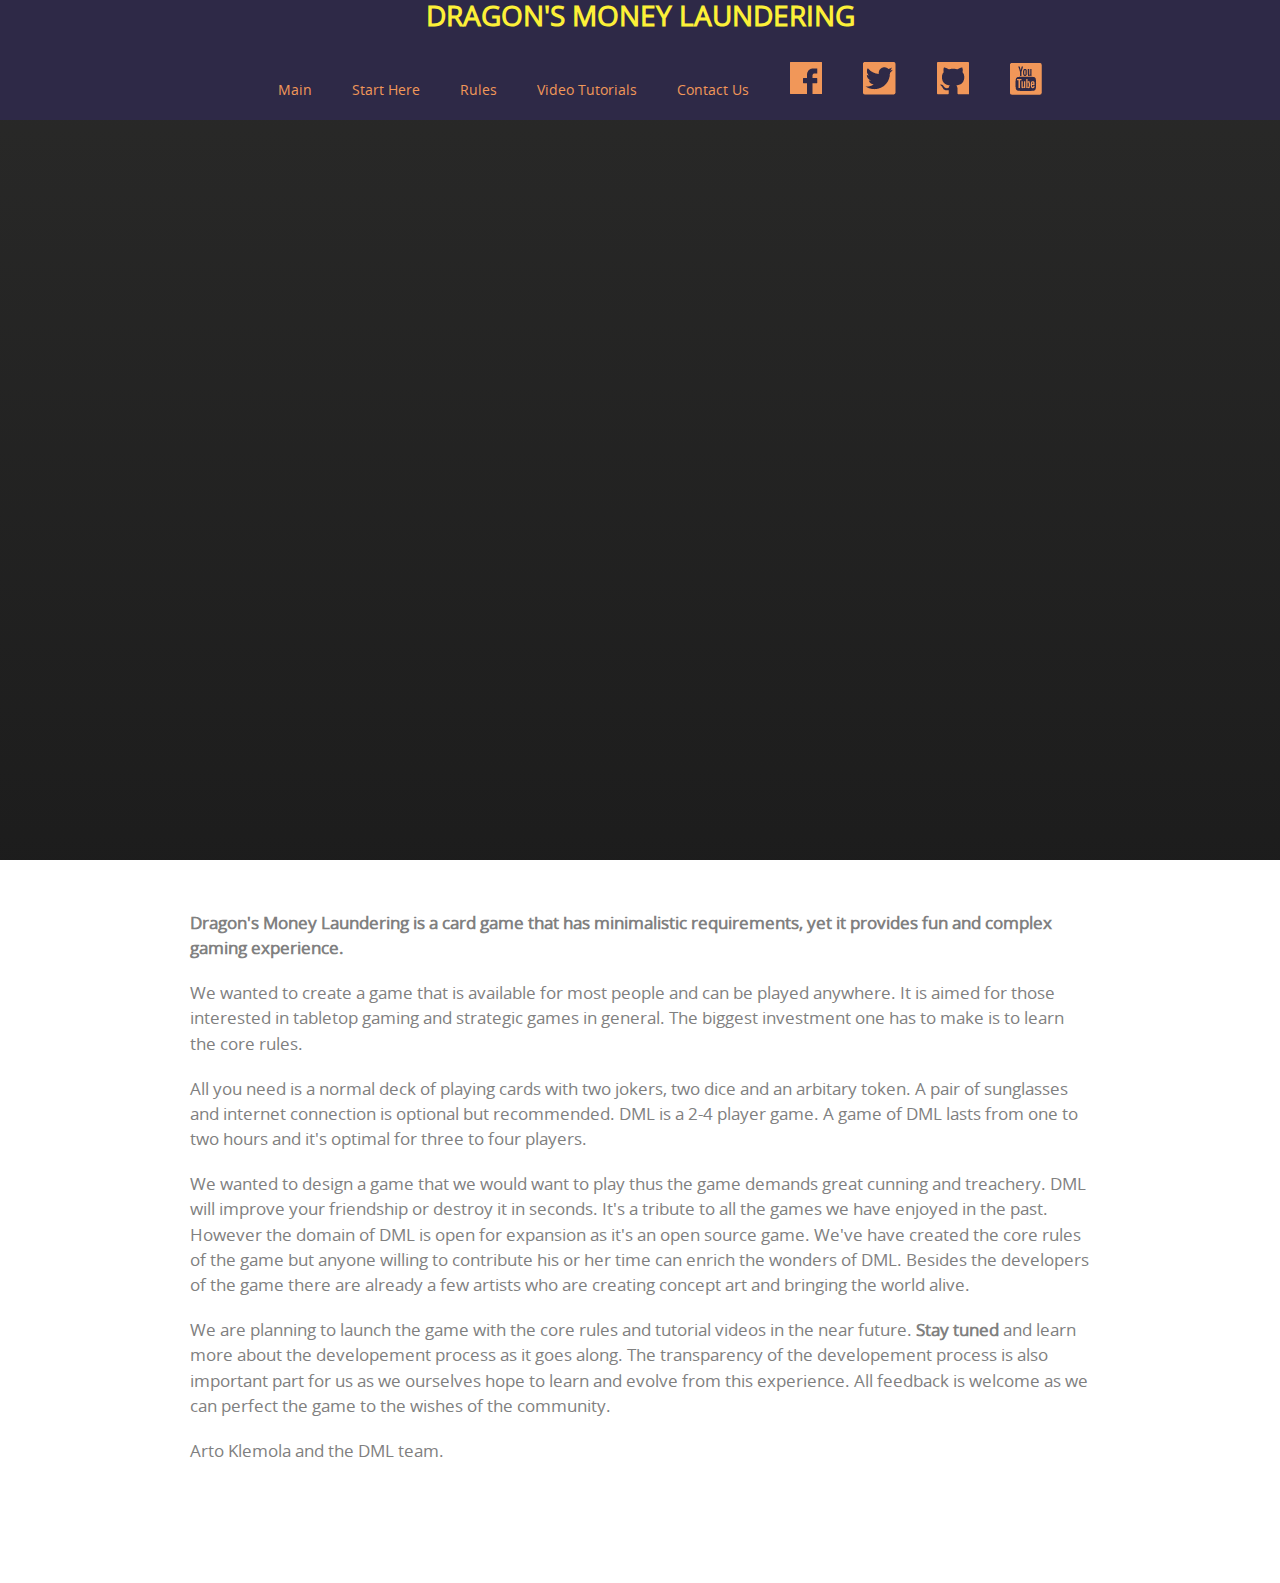
<file: index.html>
<!DOCTYPE HTML>
<html>
  <head>
    <meta charset="utf-8">
    <meta http-equiv="X-UA-Compatible" content="chrome=1">
    <title>DRAGON&#39;S MONEY LAUNDERING</title>
    <link rel="stylesheet" href="stylesheets/styles.css">
    <link rel="stylesheet" href="stylesheets/github-dark.css">
	<link rel="stylesheet" href="stylesheets/DML.css">
    <script src="https://ajax.googleapis.com/ajax/libs/jquery/1.7.1/jquery.min.js"></script>
    <script src="javascripts/respond.js"></script>
    <!--[if lt IE 9]>
      <script src="//html5shiv.googlecode.com/svn/trunk/html5.js"></script>
    <![endif]-->
    <!--[if lt IE 8]>
    <link rel="stylesheet" href="stylesheets/ie.css">
    <![endif]-->
    <meta name="viewport" content="width=device-width, initial-scale=1, user-scalable=no">

	<TITLE>DML</TITLE>
	<STYLE>
	
	
	</STYLE>
</HEAD>
 <body>
 	<div class="main_top_div">
		<h1>dragon's money laundering</h1>
		
		<div class="nav_bar_holder">
		<ul>
			<li><div class="nav_button"><a href="index.html">Main</a></div>
			<li><div class="nav_button"><a href="start_here.html">Start Here</a></div>
			<li><div class="nav_button"><a href="rules_main.html">Rules</a></div>
			<li><div class="nav_button"><a href="vid_tuts.html">Video Tutorials</a></div>
			<li><div class="nav_button"><a href="contact.html">Contact Us</a></div>
			<li><div class="nav_button"><a class="fb_icon" href="https://www.facebook.com/DML101?fref=ts"><img src="images/fb_orange.png" alt="Facebook"></a></div>
			<li><div class="nav_button"><a class="tw_icon" href="https://twitter.com/DMLtoday"><img src="images/tw_orange.png" alt="Twitter"></a></div>
			<li><div class="nav_button"><a class="gh_icon" href="https://github.com/Irkka/dml"><img src="images/gh_orange.png" alt="Github"></a></div>
			<li><div class="nav_button"><a class="yt_icon" href="https://www.youtube.com/channel/UCEUh428Oq_bPFrAQyXNZYIw"><img src="images/yt_orange.png" alt="Youtube"></a></div>
		</ul>
		</div>
	</div>
	
	<div class="container">
		<iframe src="http://www.youtube.com/embed/wQmjLV7_4ps"
		frameborder="0" allowfullscreen class="video"></iframe>
	</div>
		
	<div class="middle_container_div">
		<div class="main_p_text">
			<p><b>Dragon's Money Laundering is a card game that has minimalistic requirements, yet it provides fun and complex gaming experience.</b> </p>
			
			<p>We wanted to create a game that is available for most people and can be played anywhere. It is aimed for those interested in tabletop gaming and strategic games in general. 
			The biggest investment one has to make is to learn the core rules.</p>
			
			<p>All you need is a normal deck of playing cards with two jokers, two dice and an arbitary token. 
			A pair of sunglasses and internet connection is optional but recommended. 
			DML is a 2-4 player game. A game of DML lasts from one to two hours and it's optimal for three to four players. </p>
			
			<p>We wanted to design a game that we would want to play thus the game demands great cunning and treachery. 
			DML will improve your friendship or destroy it in seconds. It's a tribute to all the games we have enjoyed in the past.
			However the domain of DML is open for expansion as it's an open source game. We've have created the core rules of the game but anyone willing to contribute his or her time can enrich the wonders of DML. 
			Besides the developers of the game there are already a few artists who are creating concept art and bringing the world alive.
			</p>
			<p>We are planning to launch the game with the core rules and tutorial videos in the near future. 
			<b>Stay tuned</b> and learn more about the developement process as it goes along. 
			The transparency of the developement process is also important part for us as we ourselves hope to learn and evolve from this experience. 
			All feedback is welcome as we can perfect the game to the wishes of the community.</p>
			<!--And remember the catchphrase of DML: "Ei auta itku markkinoilla!"
			Ystävällisin terveisin,-->
			<p>Arto Klemola and the DML team.
			</p>
		
		</div>
		
	</div>
    <!--[if !IE]><script>fixScale(document);</script><![endif]-->
    
  </body>
</file>
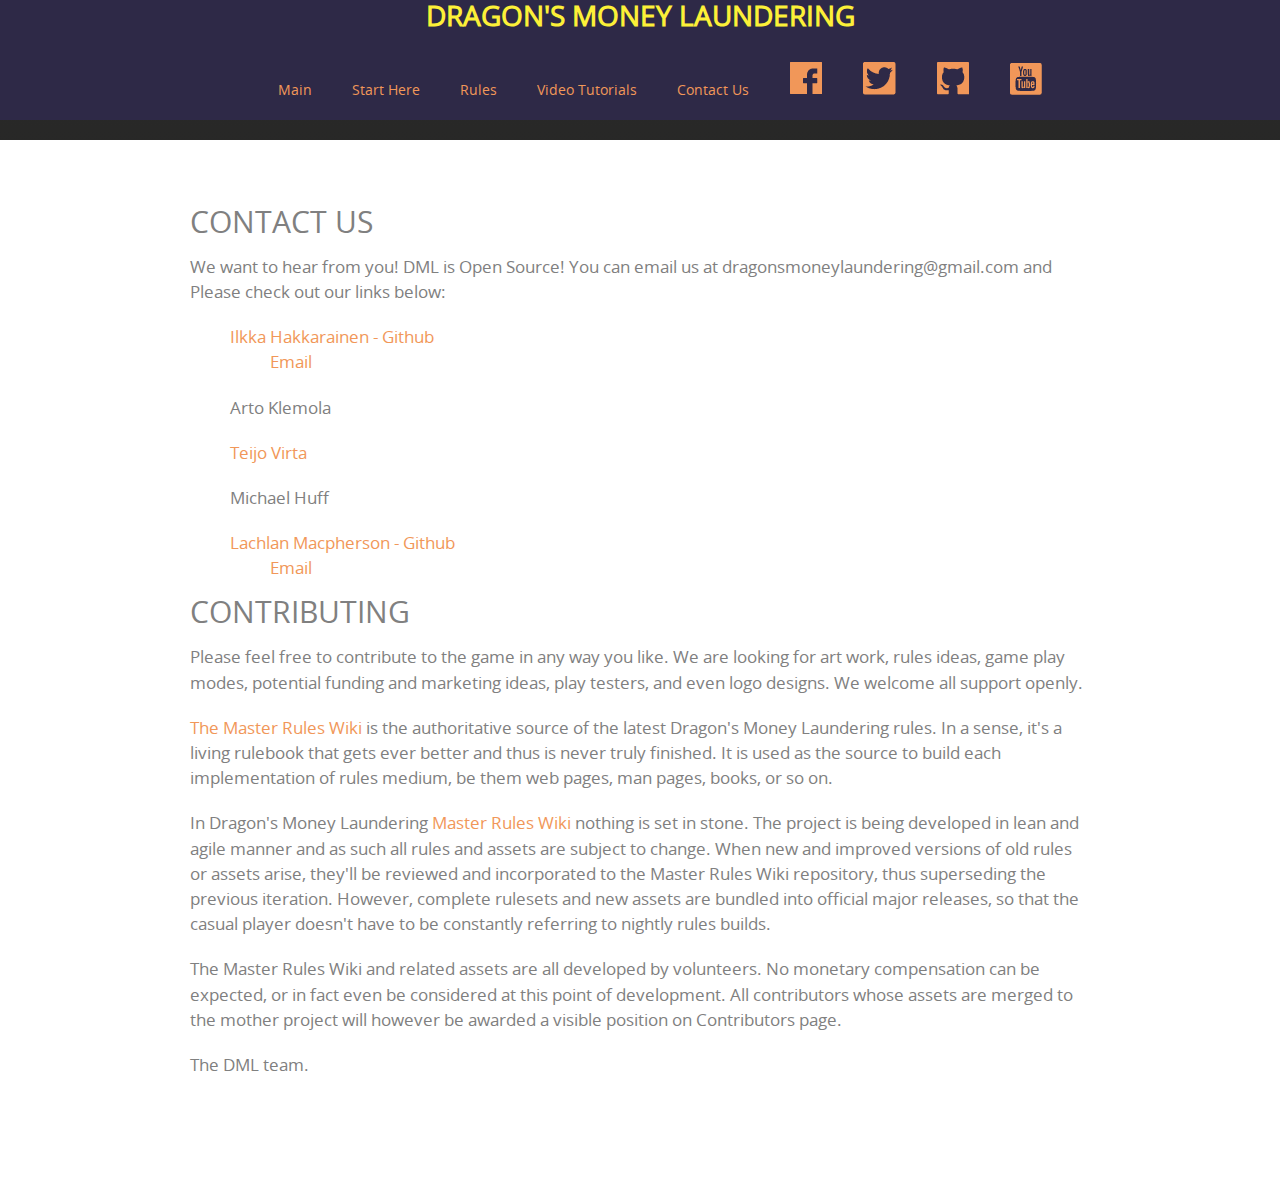
<file: contact.html>
<!DOCTYPE HTML>
<html>
  <head>
    <meta charset="utf-8">
    <meta http-equiv="X-UA-Compatible" content="chrome=1">
    <title>DRAGON&#39;S MONEY LAUNDERING</title>
    <link rel="stylesheet" href="stylesheets/styles.css">
    <link rel="stylesheet" href="stylesheets/github-dark.css">
	<link rel="stylesheet" href="stylesheets/DML.css">
    <script src="https://ajax.googleapis.com/ajax/libs/jquery/1.7.1/jquery.min.js"></script>
    <script src="javascripts/respond.js"></script>
    <!--[if lt IE 9]>
      <script src="//html5shiv.googlecode.com/svn/trunk/html5.js"></script>
    <![endif]-->
    <!--[if lt IE 8]>
    <link rel="stylesheet" href="stylesheets/ie.css">
    <![endif]-->
    <meta name="viewport" content="width=device-width, initial-scale=1, user-scalable=no">

	<TITLE>DML</TITLE>
	<STYLE>
	
	
	</STYLE>
</HEAD>
 <body>
 	<div class="main_top_div">
		<h1>dragon's money laundering</h1>
		
		<div class="nav_bar_holder">
		<ul>
			<li><div class="nav_button"><a href="index.html">Main</a></div>
			<li><div class="nav_button"><a href="start_here.html">Start Here</a></div>
			<li><div class="nav_button"><a href="rules_main.html">Rules</a></div>
			<li><div class="nav_button"><a href="vid_tuts.html">Video Tutorials</a></div>
			<li><div class="nav_button"><a href="contact.html">Contact Us</a></div>
			<li><div class="nav_button"><a class="fb_icon" href="https://www.facebook.com/DML101?fref=ts"><img src="images/fb_orange.png" alt="Facebook"></a></div>
			<li><div class="nav_button"><a class="tw_icon" href="https://twitter.com/DMLtoday"><img src="images/tw_orange.png" alt="Twitter"></a></div>
			<li><div class="nav_button"><a class="gh_icon" href="https://github.com/Irkka/dml"><img src="images/gh_orange.png" alt="Github"></a></div>
			<li><div class="nav_button"><a class="yt_icon" href="https://www.youtube.com/channel/UCEUh428Oq_bPFrAQyXNZYIw"><img src="images/yt_orange.png" alt="Youtube"></a></div>
		</ul>
		</div>
	</div>
	
		
	<div class="middle_container_div">
		<div class="main_p_text">

			<p>
			<h3>Contact Us</h3>
			</p>
			<p>
			We want to hear from you! DML is Open Source! You can email us at dragonsmoneylaundering@gmail.com and Please check out our links below:

			</p>
			<p>
			<ul>
				<li><a href="https://github.com/Irkka">Ilkka Hakkarainen - Github</a>
					<ul>
						<li><a href="mailto:ilkka.hakkarainen@cs.helsinki.fi">Email</a>
					</ul>
				<li>Arto Klemola
					<ul>
						<li>
					</ul>
				<li><a href="https://github.com/aksiooma">Teijo Virta</a>
					<ul>
						<li>
					</ul>
				<li>Michael Huff
					<ul>
						<li>
					</ul>
				<li><a href="https://github.com/LockieMacpherson">Lachlan Macpherson - Github</a>
					<ul>
						<li><a href="mailto:lockie_mac@hotmail.com">Email</a>
					</ul>
			</ul>
			</p>
			
<!--  Facebook graphic by <a href="http://www.freepik.com/">Freepik</a> from <a href="http://www.flaticon.com/">Flaticon</a> is licensed under <a href="http://creativecommons.org/licenses/by/3.0/" title="Creative Commons BY 3.0">CC BY 3.0</a>. Made with <a href="http://logomakr.com" title="Logo Maker">Logo Maker</a>

Social Normal graphic by <a href="http://www.freepik.com/">Freepik</a> from <a href="http://www.flaticon.com/">Flaticon</a> is licensed under <a href="http://creativecommons.org/licenses/by/3.0/" title="Creative Commons BY 3.0">CC BY 3.0</a>. Made with <a href="http://logomakr.com" title="Logo Maker">Logo Maker</a>

Github graphic by <a href="http://www.freepik.com/">Freepik</a> from <a href="http://www.flaticon.com/">Flaticon</a> is licensed under <a href="http://creativecommons.org/licenses/by/3.0/" title="Creative Commons BY 3.0">CC BY 3.0</a>. Made with <a href="http://logomakr.com" title="Logo Maker">Logo Maker</a>

Youtube graphic by <a href="http://www.freepik.com/">Freepik</a> from <a href="http://www.flaticon.com/">Flaticon</a> is licensed under <a href="http://creativecommons.org/licenses/by/3.0/" title="Creative Commons BY 3.0">CC BY 3.0</a>. Made with <a href="http://logomakr.com" title="Logo Maker">Logo Maker</a>


			
			
			-->
			
			<p>
			<h3>Contributing</h3>
			</p>
			<p>
			Please feel free to contribute to the game in any way you like. We are looking for art work, rules ideas, game play modes, potential funding and marketing ideas, play testers, and even logo designs. We welcome all support openly. 
			</p>
			<p>
			<a href="https://github.com/Irkka/dml">The Master Rules Wiki</a> is the authoritative source of the latest Dragon's Money Laundering rules. In a sense, it's a living rulebook that gets ever better and thus is never truly finished. It is used as the source to build each implementation of rules medium, be them web pages, man pages, books, or so on.
			</p>
			<p>
			In Dragon's Money Laundering <a href="https://github.com/Irkka/dml">Master Rules Wiki</a> nothing is set in stone. The project is being developed in lean and agile manner and as such all rules and assets are subject to change. When new and improved versions of old rules or assets arise, they'll be reviewed and incorporated to the Master Rules Wiki repository, thus superseding the previous iteration. However, complete rulesets and new assets are bundled into official major releases, so that the casual player doesn't have to be constantly referring to nightly rules builds.
			</p>
			The Master Rules Wiki and related assets are all developed by volunteers. No monetary compensation can be expected, or in fact even be considered at this point of development. All contributors whose assets are merged to the mother project will however be awarded a visible position on Contributors page. 
			</p>
			<p>
			The DML team.
			</p>
		
		</div>
		
	</div>
    <!--[if !IE]><script>fixScale(document);</script><![endif]-->
    
  </body>
</file>
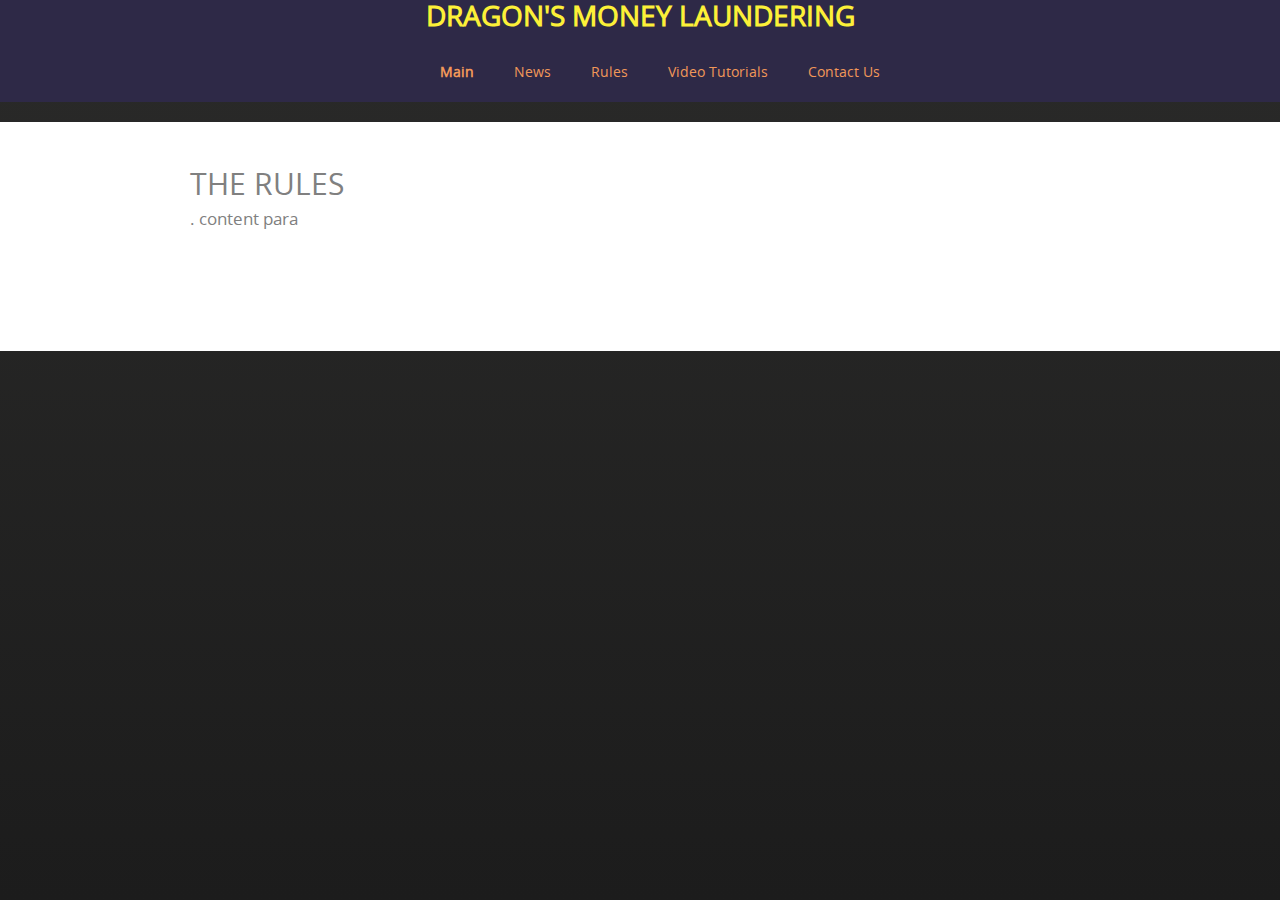
<file: DEFAULT_SUBTREE.html>
<!DOCTYPE HTML>
<html>
  <head>
    <meta charset="utf-8">
    <meta http-equiv="X-UA-Compatible" content="chrome=1">
    <title>DRAGON&#39;S MONEY LAUNDERING by TWISTING BLADE GAMES</title>
    <link rel="stylesheet" href="../stylesheets/styles.css">
    <link rel="stylesheet" href="../stylesheets/github-dark.css">
	<link rel="stylesheet" href="../stylesheets/DML.css">
    <script src="https://ajax.googleapis.com/ajax/libs/jquery/1.7.1/jquery.min.js"></script>
    <script src="../javascripts/respond.js"></script>
    <!--[if lt IE 9]>
      <script src="//html5shiv.googlecode.com/svn/trunk/html5.js"></script>
    <![endif]-->
    <!--[if lt IE 8]>
    <link rel="stylesheet" href="stylesheets/ie.css">
    <![endif]-->
    <meta name="viewport" content="width=device-width, initial-scale=1, user-scalable=no">

	<TITLE>DML</TITLE>
	<STYLE>
		
	</STYLE>
</HEAD>
 <body>
 	<div class="main_top_div">
		<h1>dragon's money laundering</h1>
		
		
		<div class="nav_bar_holder">
		<ul>
			<li><div class="nav_button"><a href="../index.html"><b>Main</b></a></div>
			<li><div class="nav_button"><a href="../news.html">News</a></div>
			<li><div class="nav_button"><a href="../rules_main.html">Rules</a></div>
			<li><div class="nav_button"><a href="../vid_tuts.html">Video Tutorials</a></div>
			<li><div class="nav_button"><a href="../contact.html">Contact Us</a></div>
		</ul>
		</div>
	</div>
	<div class="middle_container_div">
		<div class="main_p_text">	
			<h3>The Rules</h3>
			<p>
			.
			content para
			</p>
			<p>
			</p>
		</div>
	</div>	
	
  </body>
</html>
</file>
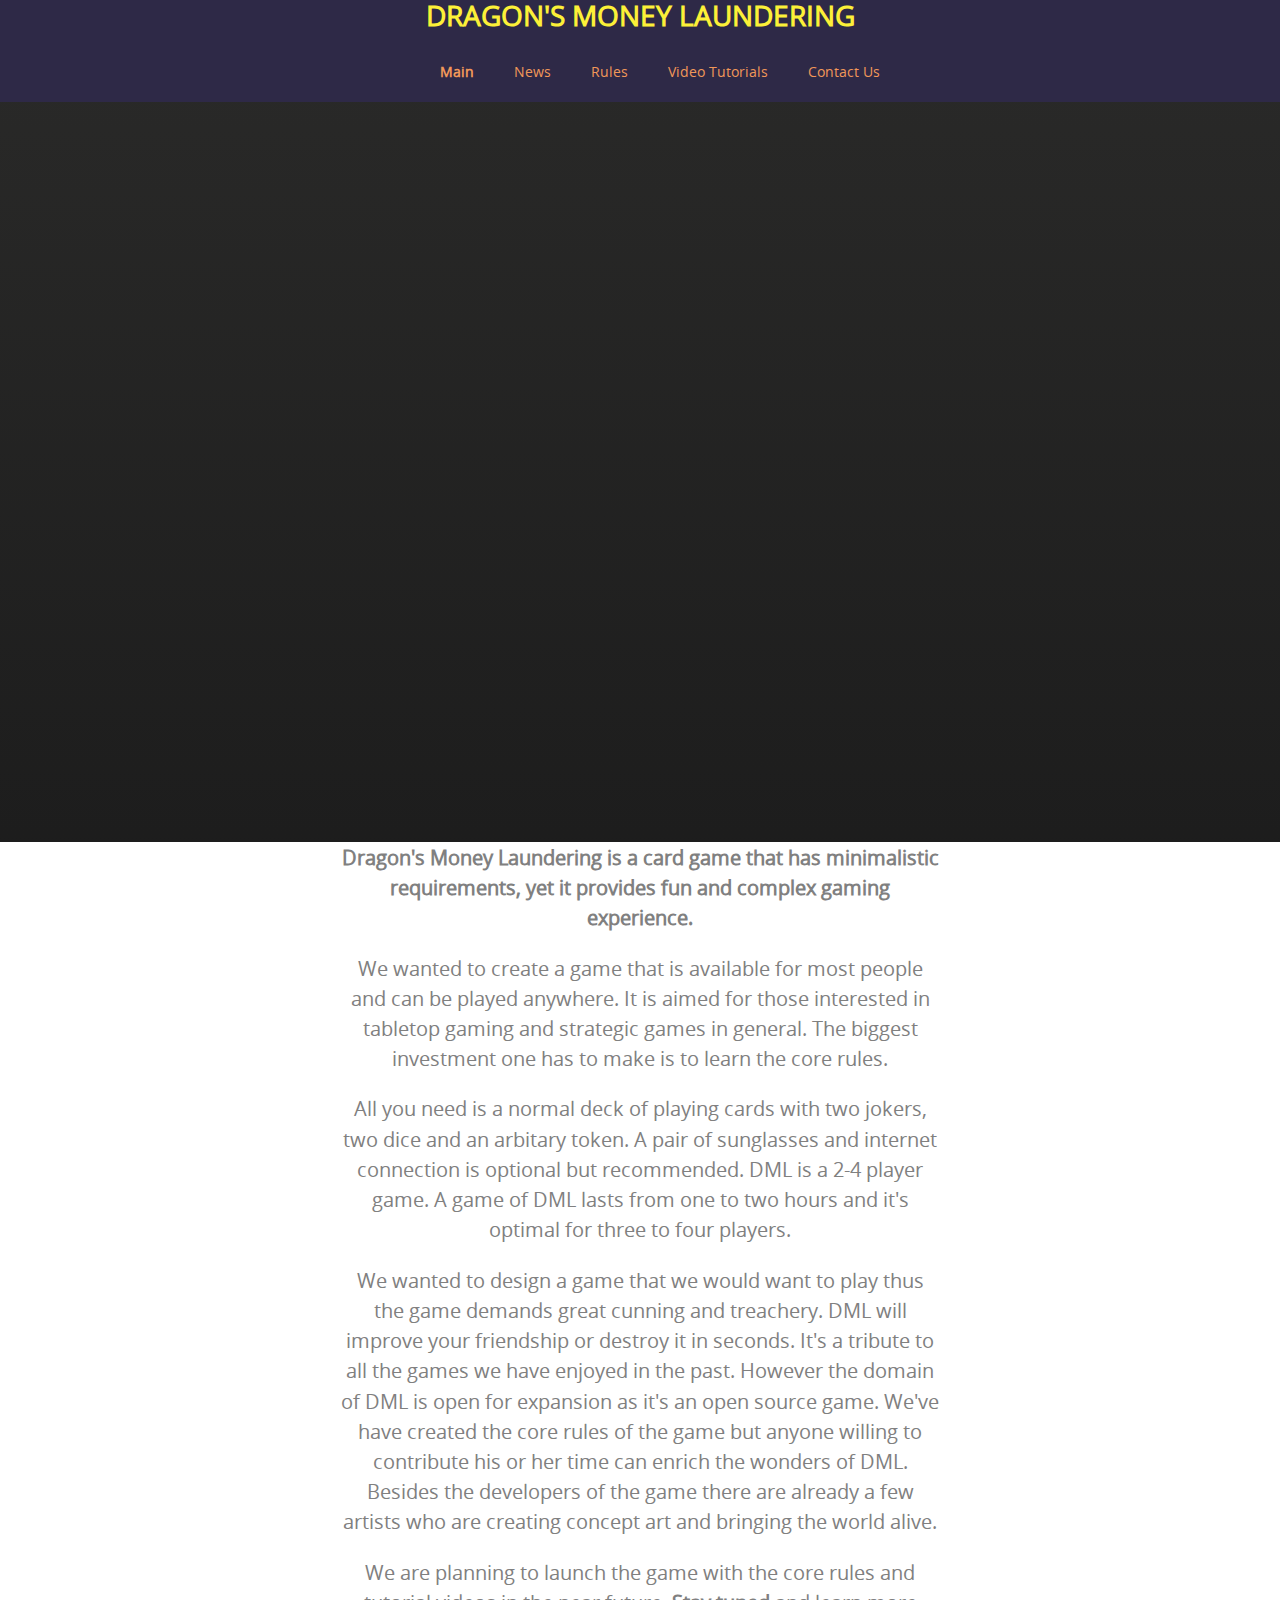
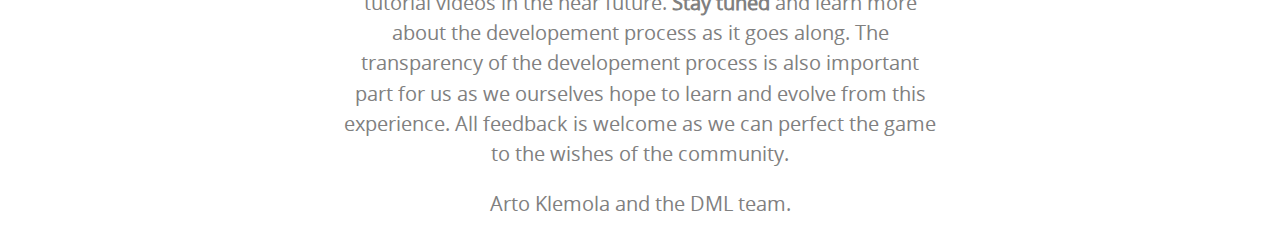
<file: news.html>
<!DOCTYPE HTML>
<html>
  <head>
    <meta charset="utf-8">
    <meta http-equiv="X-UA-Compatible" content="chrome=1">
    <title>DRAGON&#39;S MONEY LAUNDERING</title>
    <link rel="stylesheet" href="stylesheets/styles.css">
    <link rel="stylesheet" href="stylesheets/github-dark.css">
	<link rel="stylesheet" href="stylesheets/DML.css">
    <script src="https://ajax.googleapis.com/ajax/libs/jquery/1.7.1/jquery.min.js"></script>
    <script src="javascripts/respond.js"></script>
    <!--[if lt IE 9]>
      <script src="//html5shiv.googlecode.com/svn/trunk/html5.js"></script>
    <![endif]-->
    <!--[if lt IE 8]>
    <link rel="stylesheet" href="stylesheets/ie.css">
    <![endif]-->
    <meta name="viewport" content="width=device-width, initial-scale=1, user-scalable=no">

	<TITLE>DML</TITLE>
	<STYLE>
	.main_logo {
	
	}
	
	.main_top_div {
	background-color: #2e2947;
    width: 100%;
    padding: 0px;
    border: 0px;
    margin: 0px;
	display: block;
	text-align: center;
	}
	
	.middle_container_div {
	background-color: #ffffff;
    padding-top: 0px;
	padding-left: 20px;
	padding-right: 20px;
	padding-bottom: 0px;
    border: 0px;
    margin: 0px;
	display: block;
	text-align: center;
	}
	
	body {	
    background-color: #ffffff;
	padding: 0px;
    border: 0px;
    margin: 0px;
	display: block;
	text-align: center;
	}

	
	
	.main_p_text {
		max-width: 600px;
		padding: 0px;
		border: 0px;
		 margin-left:auto;
		margin-right:auto;
		display: block;
		text-align: center;
	}
	
	.main_p_text p {
		color: gray;
		font-size: 1.2em;
	}
	
	h5 {
	color: white;
	text-transform: uppercase;
	position: absolute;
	top: 40%;
	width: 100%;
	z-index: 1;
	}
	
	h1 {
	color: #fcf038;
	text-transform: uppercase;
	}
	
	.container {
		position: relative;
		width: 100%;
		height: 0;
		padding-bottom: 56.25%;
	}
	.video {
		position: absolute;
		top: 0;
		left: 0;
		width: 100%;
		height: 100%;
	}
	
	a:link    {color: #f19759; background-color:transparent; text-decoration:none}
	a:visited {color: #f19759; background-color:transparent; text-decoration:none}
	a:hover   {color: #fcf038; background-color:transparent; text-decoration:underline}
	a:active  {color: #474747; background-color:transparent; text-decoration:underline}
	
	.nav_bar_holder li{
		text-align: left;
		display: inline-block;
		padding: 10px;
		border: 0px;
		margin: 10px;	
		text-indent: 0px;
	}
	
	</STYLE>
</HEAD>
 <body>
 	<div class="main_top_div">
		<h1>dragon's money laundering</h1>
		
		<div class="nav_bar_holder">
		<ul>
			<li><div class="nav_button"><a href="index.html"><b>Main</b></a></div>
			<li><div class="nav_button"><a href="news.html">News</a></div>
			<li><div class="nav_button"><a href="rules_main.html">Rules</a></div>
			<li><div class="nav_button"><a href="vid_tuts.html">Video Tutorials</a></div>
			<li><div class="nav_button"><a href="contact.html">Contact Us</a></div>
		</ul>
		</div>
	</div>
	
	<div class="container">
		<iframe src="http://www.youtube.com/embed/wQmjLV7_4ps"
		frameborder="0" allowfullscreen class="video"></iframe>
	</div>
		
	<div class="middle_container_div">
		<div class="main_p_text">
			<p><b>Dragon's Money Laundering is a card game that has minimalistic requirements, yet it provides fun and complex gaming experience.</b> </p>
			
			<p>We wanted to create a game that is available for most people and can be played anywhere. It is aimed for those interested in tabletop gaming and strategic games in general. 
			The biggest investment one has to make is to learn the core rules.</p>
			
			<p>All you need is a normal deck of playing cards with two jokers, two dice and an arbitary token. 
			A pair of sunglasses and internet connection is optional but recommended. 
			DML is a 2-4 player game. A game of DML lasts from one to two hours and it's optimal for three to four players. </p>
			
			<p>We wanted to design a game that we would want to play thus the game demands great cunning and treachery. 
			DML will improve your friendship or destroy it in seconds. It's a tribute to all the games we have enjoyed in the past.
			However the domain of DML is open for expansion as it's an open source game. We've have created the core rules of the game but anyone willing to contribute his or her time can enrich the wonders of DML. 
			Besides the developers of the game there are already a few artists who are creating concept art and bringing the world alive.
			</p>
			<p>We are planning to launch the game with the core rules and tutorial videos in the near future. 
			<b>Stay tuned</b> and learn more about the developement process as it goes along. 
			The transparency of the developement process is also important part for us as we ourselves hope to learn and evolve from this experience. 
			All feedback is welcome as we can perfect the game to the wishes of the community.</p>
			<!--And remember the catchphrase of DML: "Ei auta itku markkinoilla!"
			Ystävällisin terveisin,-->
			<p>Arto Klemola and the DML team.
			</p>
		
		</div>
		
	</div>
    <!--[if !IE]><script>fixScale(document);</script><![endif]-->
    
  </body>
</file>
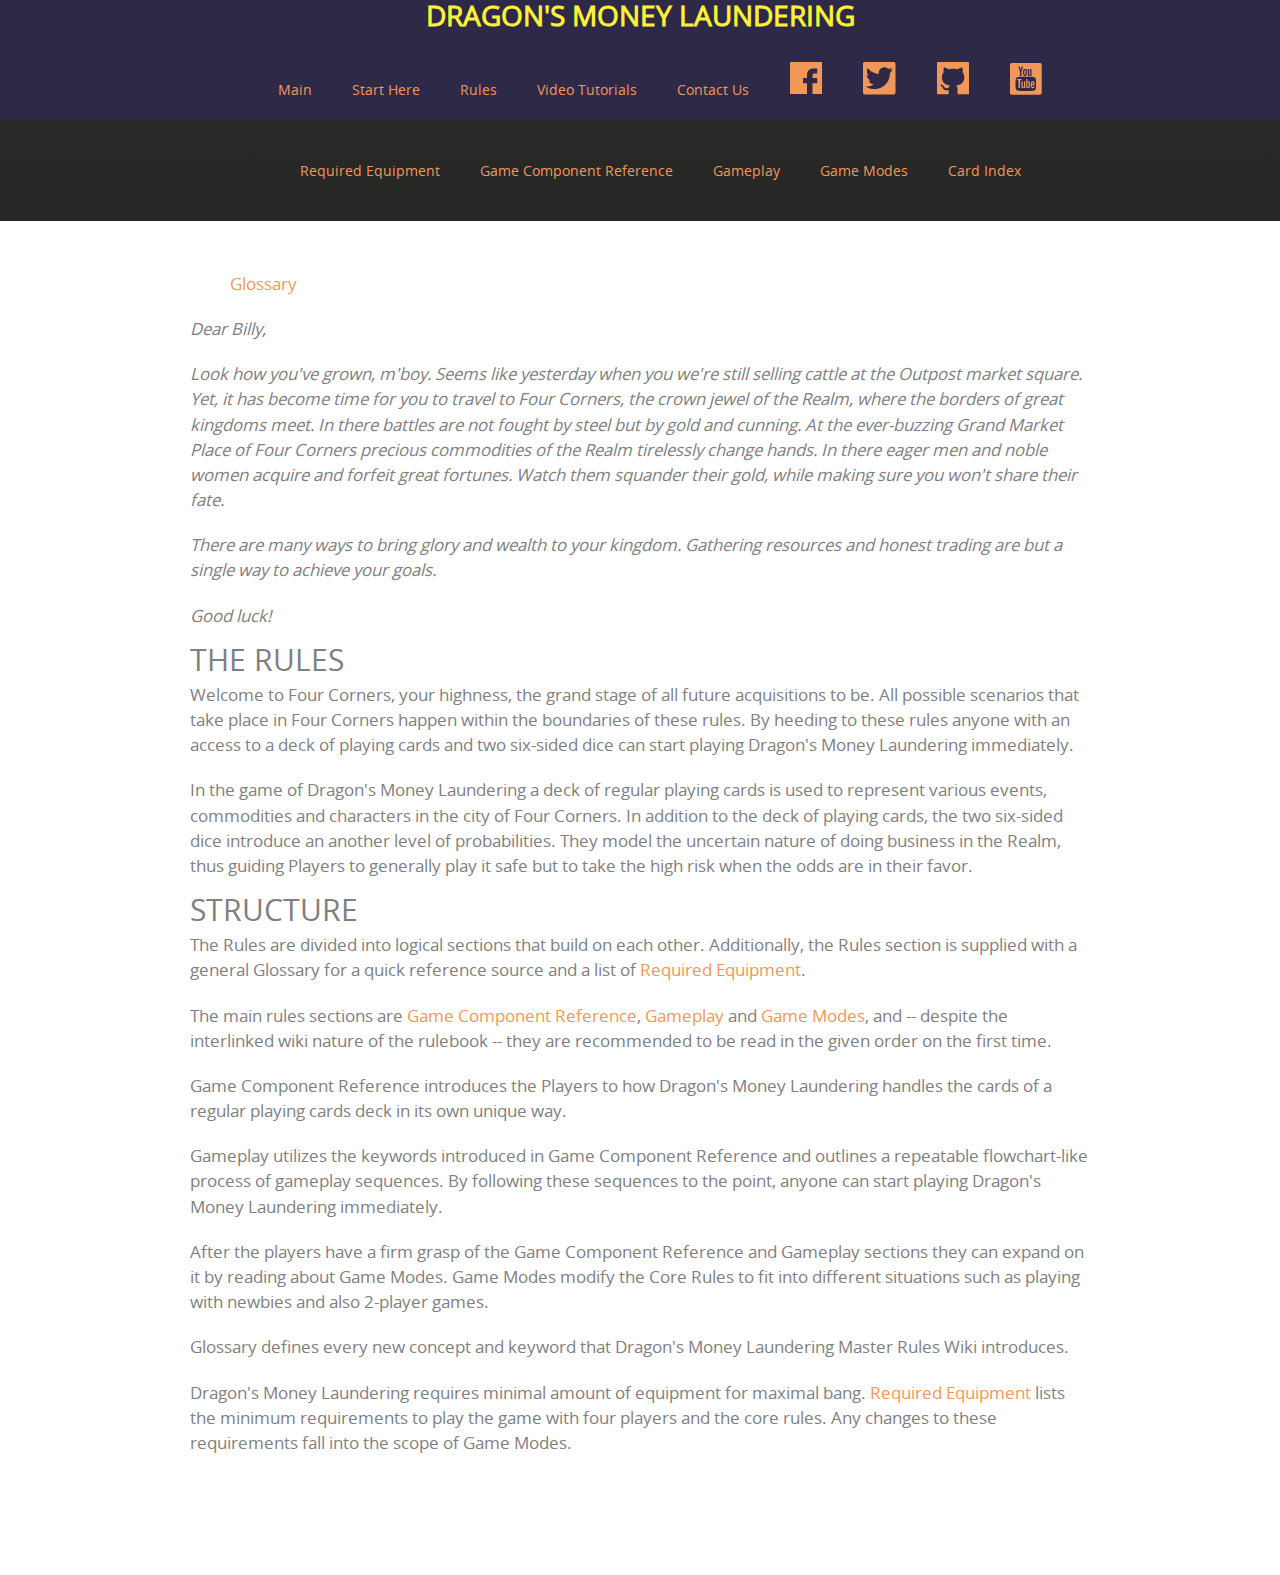
<file: rules_main.html>
<!DOCTYPE HTML>
<html>
  <head>
    <meta charset="utf-8">
    <meta http-equiv="X-UA-Compatible" content="chrome=1">
    <title>DRAGON&#39;S MONEY LAUNDERING</title>
    <link rel="stylesheet" href="stylesheets/styles.css">
    <link rel="stylesheet" href="stylesheets/github-dark.css">
	<link rel="stylesheet" href="stylesheets/DML.css">
    <script src="https://ajax.googleapis.com/ajax/libs/jquery/1.7.1/jquery.min.js"></script>
    <script src="javascripts/respond.js"></script>
	<script src="javascripts/dml_js.js"></script>
    <!--[if lt IE 9]>
      <script src="//html5shiv.googlecode.com/svn/trunk/html5.js"></script>
    <![endif]-->
    <!--[if lt IE 8]>
    <link rel="stylesheet" href="stylesheets/ie.css">
    <![endif]-->
    <meta name="viewport" content="width=device-width, initial-scale=1, user-scalable=no">

	<TITLE>DML</TITLE>
	<STYLE>


	
	</STYLE>
</HEAD>
 <body>
 	<div class="main_top_div">
		<h1>dragon's money laundering</h1>
		
		
		<div class="nav_bar_holder">
		<ul>
			<li><div class="nav_button"><a href="index.html">Main</a></div>
			<li><div class="nav_button"><a href="start_here.html">Start Here</a></div>
			<li><div class="nav_button"><a href="rules_main.html">Rules</a></div>
			<li><div class="nav_button"><a href="vid_tuts.html">Video Tutorials</a></div>
			<li><div class="nav_button"><a href="contact.html">Contact Us</a></div>
			<li><div class="nav_button"><a class="fb_icon" href="https://www.facebook.com/DML101?fref=ts"><img src="images/fb_orange.png" alt="Facebook"></a></div>
			<li><div class="nav_button"><a class="tw_icon" href="https://twitter.com/DMLtoday"><img src="images/tw_orange.png" alt="Twitter"></a></div>
			<li><div class="nav_button"><a class="gh_icon" href="https://github.com/Irkka/dml"><img src="images/gh_orange.png" alt="Github"></a></div>
			<li><div class="nav_button"><a class="yt_icon" href="https://www.youtube.com/channel/UCEUh428Oq_bPFrAQyXNZYIw"><img src="images/yt_orange.png" alt="Youtube"></a></div>
		</ul>
		</div>
		</div>
		<div class="nav_bar_holder">
		<ul>
			<li><div class="nav_button"><a href="rules/req_equip.html">Required Equipment</a></div>
			<li><div class="nav_button"><a href="rules/game_component_reference.html">Game Component Reference</a></div>
			<li><div class="nav_button"><a href="rules/gameplay.html">Gameplay</a></div>
			<li><div class="nav_button"><a href="rules/game_modes.html">Game Modes</a></div>
			<li><div class="nav_button"><a href="rules/card_index.html">Card Index</a></div>
			
		</ul>
		</div>
	</div>
	<div class="middle_container_div">
		<div class="main_p_text">
			
			<!-- js for displaying hidden divs using anchors and class names. the h ref links to nothing-->
			<div class="rules_index_menu">
			
			<ul>
				<li> <a href='javascript:;' onclick="toggleByClass('glossary');">Glossary</a>
				<div class="glossary">
					
				<ul>
					<li> <a href='javascript:;' onclick="toggleByClass('zones');">Zones</a>
					<div class="zones">
						<ul>
							<li><a href='javascript:;' onclick="toggleByClass('event_deck');">Event Deck</a>
								<div class="event_deck"> ... </div>
							
							<li><a href='javascript:;' onclick="toggleByClass('active_event');">Active Event</a>
								<div class="active_event"> ... </div>
								
							<li><a href='javascript:;' onclick="toggleByClass('dragons_nest');">Dragon's Nest</a>
								<div class="dragons_nest"> ... </div>
								
							<li><a href='javascript:;' onclick="toggleByClass('dragons_hoard');">Dragon's Hoard</a>
								<div class="dragons_hoard"> ... </div>
								
							<li><a href='javascript:;' onclick="toggleByClass('marketplace');">Marketplace</a>
								<div class="marketplace"> ... </div>
								
							<li><a href='javascript:;' onclick="toggleByClass('court');">Court</a>
								<div class="court"> ... </div>
								
							<li><a href='javascript:;' onclick="toggleByClass('treasury');">Treasury</a>
								<div class="treasury"> ... </div>
								
							<li><a href='exile:;' onclick="toggleByClass('exile');">Exile</a>
								<div class="exile"> ... </div>
							
						</ul>
					</div>
				
					<li> <a href='javascript:;' onclick="toggleByClass('turn');">Turn</a>
					<div class="turn">
					One player's play sequence that consists of Resupply, Character Power, Market and Black Market Phases in any given composition.
					</div>
					
					<li> <a href='javascript:;' onclick="toggleByClass('round');">Round</a>
					<div class="round">
					A Round consists of each Player's Turn starting from the Player currently possessing the Initiative Badge. A new Event Card is drawn from the Event Deck in the beginning of each Round. At the end of the Round the Initiative Badge is moved counter-clockwise to the next Player.
					</div>
					
					<li> <a href='javascript:;' onclick="toggleByClass('init_badge');">Initiative Badge</a>
					<div class="init_badge">
					A token that signifies the starting Player of the Round.
					</div>
					
					<li> <a href='javascript:;' onclick="toggleByClass('player');">Player</a>
					<div class="player">
					A person that possesses one of the four Merchant King cards.
					</div>					

					<li> <a href='javascript:;' onclick="toggleByClass('active_player');">Active Player</a>
					<div class="active_player">
					The Player whose Turn it is.
					</div>
					
					<li> <a href='javascript:;' onclick="toggleByClass('passive_player');">Passive Player</a>
					<div class="passive_player">
					The Players whose turn it isn't.
					</div>

					<li> <a href='javascript:;' onclick="toggleByClass('dealer');">Dealer</a>
					<div class="dealer">
					The Player with the Initiative Badge.
					</div>
					
					<li> <a href='javascript:;' onclick="toggleByClass('cpp');">Character Power Phase</a>
					<div class="cpp">
					A phase when Character Cards can be played and Emblems activated.
					</div>
					
					<li> <a href='javascript:;' onclick="toggleByClass('cpq');">Character Power Queue</a>
					<div class="cpq">
					The order in which Character Powers are resolved.
					</div>
					
					<li> <a href='javascript:;' onclick="toggleByClass('merch_king');">Merchant King</a>
					<div class="merch_king">
					A face-down card in front of a Player that indicates which Resource type provides double the Victory Points
					</div>
					
					<li> <a href='javascript:;' onclick="toggleByClass('vic_points');">Victory Points</a>
					<div class="vic_points">
					The summed up face values of the Resources that are in a Player's Treasury at the end of the game.
					</div>
					
					<li> <a href='javascript:;' onclick="toggleByClass('resource');">Resource</a>
					<div class="resource">
					Playing cards of each suite from 2 to 10.
					</div>
					
					<li> <a href='javascript:;' onclick="toggleByClass('resource_type');">Resource Type</a>
					<div class="resource_type">
					One of the four prevalent commmodities in Four Corners: Iron(Spades), Wood(Clubs), Slaves(Hearts), Spice(Diamonds).
					</div>

					<li> <a href='javascript:;' onclick="toggleByClass('character_card');">Character Card</a>
					<div class="character_card">
					Jacks and Queens of each suite that are also Court Cards.
					</div>
					
					<li> <a href='javascript:;' onclick="toggleByClass('emblem');">Emblem</a>
					<div class="emblem">
					A Character Card or a Guild House played to Player Court that provides a Static Bonus to Acquisition Attempts of its corresponding suite.
					</div>
					
					<li> <a href='javascript:;' onclick="toggleByClass('static_bonus');">Static Bonus</a>
					<div class="static_bonus">
					A constant modifier to the face value of the Acquisition Attempt of the corresponding suite. Queens provide +2 Static Bonus whereas Jacks and Guild Houses provide Static Bonus of +1.
					</div>
					
					<li> <a href='javascript:;' onclick="toggleByClass('acq_attempt');">Acquisition Attempt</a>
					<div class="acq_attempt">
					Active Player's attempt to acquire any number of Resources from any one Stock.
					</div>
					
					<li> <a href='javascript:;' onclick="toggleByClass('stock');">Stock</a>
					<div class="stock">
					A stack of Resources of shared Resource Type in the Market Place.
					</div>
					
					<li> <a href='javascript:;' onclick="toggleByClass('guild_house');">Guild House</a>
					<div class="guild_house">
					A type of Resource that is also a Court Card.
					</div>
					
					<li> <a href='javascript:;' onclick="toggleByClass('court_card');">Court Card</a>
					<div class="court_card">
					Court Cards can be played as an Emblem.
					</div>
					
					<li> <a href='javascript:;' onclick="toggleByClass('primary_buying_resource');">Primary Buying Resource</a>
					<div class="primary_buying_resource">
					A Resource Type appropriate for an Acquisition Attempt as indicated by the Wheel of Profit.
					</div>

					<li> <a href='javascript:;' onclick="toggleByClass('wheel_of_profit');">Wheel of Profit</a>
					<div class="wheel_of_profit">
					A cyclic graph that specifies which Resource Type is used to buy the subsequent Resource Type in the Wheel of Profit.
					</div>
					
					<li> <a href='javascript:;' onclick="toggleByClass('secondary_buying_resource');">Secondary Buying Resource</a>
					<div class="secondary_buying_resource">
					A Resource Type that nullifies any opposing Player's Resources played in one's Seize Attempt as indicated by the Wheel of Profit.
					</div>
					
					<li> <a href='javascript:;' onclick="toggleByClass('seize_attempt');">Seize Attempt</a>
					<div class="seize_attempt">
					Any Passive Player's attempt to try to intervene and obtain the Resources under an Acquisition Attempt by the Active Player.
					</div>
					
					<li> <a href='javascript:;' onclick="toggleByClass('cup');">Ultimate Power</a>
					<div class="cup">
					Character Card's inherent ability that can be triggered by putting itself into Exile from the Player's Treasury or Court.
					</div>
					
					<li> <a href='javascript:;' onclick="toggleByClass('global_event');">Global Event</a>
					<div class="global_event">
					A card that is drawn from the Event Deck and put to Global Event Zone at the start of a Round.
					</div>
					

					</p>
				</div>
				
				</ul>
			</div>
			
			<div class="letter_to_billy">
				<p>
				Dear Billy,
				</p>
				<p>
				Look how you've grown, m'boy. Seems like yesterday when you we're still selling cattle at the Outpost market square. Yet, it has become time for you to travel to Four Corners, the crown jewel of the Realm, where the borders of great kingdoms meet. In there battles are not fought by steel but by gold and cunning. At the ever-buzzing Grand Market Place of Four Corners precious commodities of the Realm tirelessly change hands. In there eager men and noble women acquire and forfeit great fortunes. Watch them squander their gold, while making sure you won't share their fate.
				</p>
				<p>
				There are many ways to bring glory and wealth to your kingdom. Gathering resources and honest trading are but a single way to achieve your goals.
				</p>
				<p>
				Good luck!
				</p>
			</div>
			
			
		
			<h3>The Rules</h3>
			<p>
			Welcome to Four Corners, your highness, the grand stage of all future acquisitions to be. All possible scenarios that take place in Four Corners happen within the boundaries of these rules. By heeding to these rules anyone with an access to a deck of playing cards and two six-sided dice can start playing Dragon's Money Laundering immediately.
			</p>
			<p>
			In the game of Dragon's Money Laundering a deck of regular playing cards is used to represent various events, commodities and characters in the city of Four Corners. In addition to the deck of playing cards, the two six-sided dice introduce an another level of probabilities. They model the uncertain nature of doing business in the Realm, thus guiding Players to generally play it safe but to take the high risk when the odds are in their favor.
			</p>

			<h3>Structure</h3>
			<p>
			The Rules are divided into logical sections that build on each other. Additionally, the Rules section is supplied with a general Glossary for a quick reference source and a list of 
			<a href='javascript:;' onclick="toggleByClass('required_equipment');">Required Equipment</a>.
					<div class="required_equipment">
						<div class="hidden_div">
						Dragon's Money Laundering has been designed from the start to work on a platform that anyone can easily access. <br><br>

						<ul>Mandatory:
							<li>2x six-sided die
							<li>1x regular deck of playing with 2 jokers
							<li>1x an arbitrary token to double as the Initiative Badge, e.g. a coin
						</ul>
						<br>
						<ul>Optional, but highly recommended:
							<li>1-4x Quick Reference printout sheet
							<li>1x pair of sunglasses – to showboat your victory, refer to 'Deal with it!' rule
							<li>1x Internet connection – for easy access to the Dragon's Money Laundering core rules
						</ul>
						</div>
					</div>


			The main rules sections are <a href="rules/game_component_reference.html">Game Component Reference</a>, <a href="rules/gameplay.html">Gameplay</a> and <a href="rules/game_modes.html">Game Modes</a>, and -- despite the interlinked wiki nature of the rulebook -- they are recommended to be read in the given order on the first time.
			</p>
			<p>
			Game Component Reference introduces the Players to how Dragon's Money Laundering handles the cards of a regular playing cards deck in its own unique way.
			</p>
			<p>
			Gameplay utilizes the keywords introduced in Game Component Reference and outlines a repeatable flowchart-like process of gameplay sequences. By following these sequences to the point, anyone can start playing Dragon's Money Laundering immediately.
			</p>
			<p>
			After the players have a firm grasp of the Game Component Reference and Gameplay sections they can expand on it by reading about Game Modes. Game Modes modify the Core Rules to fit into different situations such as playing with newbies and also 2-player games.
			</p>
			<p>
			Glossary defines every new concept and keyword that Dragon's Money Laundering Master Rules Wiki introduces.
			</p>
			<p>
			Dragon's Money Laundering requires minimal amount of equipment for maximal bang. <a href="rules/req_equip.html">Required Equipment</a> lists the minimum requirements to play the game with four players and the core rules. Any changes to these requirements fall into the scope of Game Modes.
			</p>
			<p>
			</p>
		</div>
	</div>	
	
  </body>
</html>
</file>
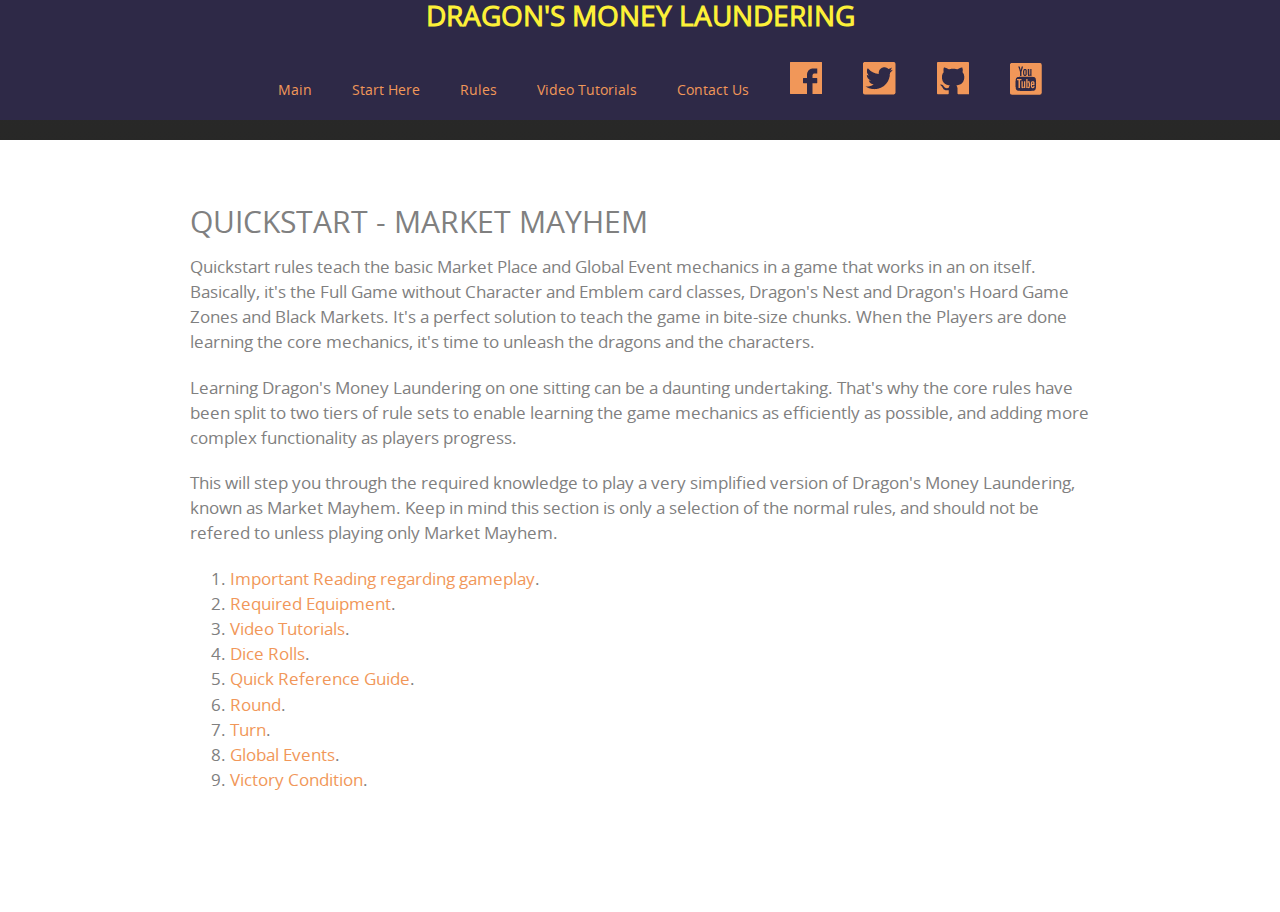
<file: start_here.html>
<!DOCTYPE HTML>
<html>
  <head>
    <meta charset="utf-8">
    <meta http-equiv="X-UA-Compatible" content="chrome=1">
    <title>DRAGON&#39;S MONEY LAUNDERING</title>
    <link rel="stylesheet" href="stylesheets/styles.css">
    <link rel="stylesheet" href="stylesheets/github-dark.css">
	<link rel="stylesheet" href="stylesheets/DML.css">
    <script src="https://ajax.googleapis.com/ajax/libs/jquery/1.7.1/jquery.min.js"></script>
    <script src="javascripts/respond.js"></script>
	<script src="javascripts/dml_js.js"></script>
    <!--[if lt IE 9]>
      <script src="//html5shiv.googlecode.com/svn/trunk/html5.js"></script>
    <![endif]-->
    <!--[if lt IE 8]>
    <link rel="stylesheet" href="stylesheets/ie.css">
    <![endif]-->
    <meta name="viewport" content="width=device-width, initial-scale=1, user-scalable=no">

	<TITLE>DML</TITLE>
	<STYLE>
	
	
	</STYLE>
</HEAD>
 <body>
 	<div class="main_top_div">
		<h1>dragon's money laundering</h1>
		
		<div class="nav_bar_holder">
		<ul>
			<li><div class="nav_button"><a href="index.html">Main</a></div>
			<li><div class="nav_button"><a href="start_here.html">Start Here</a></div>
			<li><div class="nav_button"><a href="rules_main.html">Rules</a></div>
			<li><div class="nav_button"><a href="vid_tuts.html">Video Tutorials</a></div>
			<li><div class="nav_button"><a href="contact.html">Contact Us</a></div>
			<li><div class="nav_button"><a class="fb_icon" href="https://www.facebook.com/DML101?fref=ts"><img src="images/fb_orange.png" alt="Facebook"></a></div>
			<li><div class="nav_button"><a class="tw_icon" href="https://twitter.com/DMLtoday"><img src="images/tw_orange.png" alt="Twitter"></a></div>
			<li><div class="nav_button"><a class="gh_icon" href="https://github.com/Irkka/dml"><img src="images/gh_orange.png" alt="Github"></a></div>
			<li><div class="nav_button"><a class="yt_icon" href="https://www.youtube.com/channel/UCEUh428Oq_bPFrAQyXNZYIw"><img src="images/yt_orange.png" alt="Youtube"></a></div>
		</ul>
		</div>
	</div>
	
		
	<div class="middle_container_div">
		<div class="main_p_text">

			<p>
			<h3>Quickstart - Market Mayhem</h3>
			</p>

			<p>
			Quickstart rules teach the basic Market Place and Global Event mechanics in a game that works in an on itself. Basically, it's the Full Game without Character and Emblem card classes, Dragon's Nest and Dragon's Hoard Game Zones and Black Markets. It's a perfect solution to teach the game in bite-size chunks. When the Players are done learning the core mechanics, it's time to unleash the dragons and the characters.
			</p>
			<p>
			Learning Dragon's Money Laundering on one sitting can be a daunting undertaking. That's why the core rules have been split to two tiers of rule sets to enable learning the game mechanics as efficiently as possible, and adding more complex functionality as players progress.
			</p>
			<p>
			This will step you through the required knowledge to play a very simplified version of Dragon's Money Laundering, known as Market Mayhem. Keep in mind this section is only a selection of the normal rules, and should not be refered to unless playing only Market Mayhem.
			</p>
			<p>
			<ol>
				<li><a href='javascript:;' onclick="toggleByClass('important');">Important Reading regarding gameplay</a>.
					<div class="important">
						<div class="hidden_div">
							<p>
							Gameplay
							</p>
							<p>
							A game of Dragon's Money Laundering flows through series of sequences and subsequences much like a computer program with nested subroutine calls. Some of them are repeated for each Player, and some might trigger unexpectedly due to dice rolling or drawing a specific card from the Event Deck. Every step during these sequences happens in series, so there is no ambiguity on what resolves and when. Any unexpected subsequences will return to their spawn-point and the game will continue from the next step of the spawning parent sequence.</p>

							<p>
							The game table is divided into Zones that different game rules, events and actions interact with. Zones provide a clean uncluttered gaming area and meaning to regular playing cards that reside within them.
							</p>

							<p>
							The cards of a regular playing card deck circulate the game Zones throughout the game sequences. The sequence rules provide unambiguous instructions on how to move the playing cards around legally during the game. Players try to collect specific cards or amass as many cards as possible before the end of the game.
							</p>

							
							<h3>Prerequisites</h3>
							
							<p>
							Learning about Dragon's Money Laundering gameplay happens by first understanding the basic concepts introduced in the Game Component Reference section. Players need to know all legal Zones where cards can be located during the game, and they need to know the special rules concerning Dice Rolling and the more unconventional Victory Conditions.
							</p>

							<p>
							When a Player knows how to find the aforementioned information quickly, the Player can follow the game sequences to the letter and be able to play the game in full.
							</p>

							<p>
							N.B. <br>
							Game sequence printout sheet will show exactly the steps to take and the condition checks that alter that flow. By following those steps exactly the game will proceed without offending the rules.
							</p>

							
							<h3>Initiative Badge</h3>
							
							<p>
							DML encourages each Player to learn the game mechanics as early as possible and enables a simple, yet effective, learning aid from the very beginning. The Player with the Initiative Badge works as the dealer through the Setup Stage. Similarly, during the Game Stage the dealer changes as the Rounds change.
							</p>

							<p>
							The dealer's responsibility is to follow the gameplay sequences, draw cards, create Black Markets, place cards to Dragon's Hoard, Dragon's Nest and Exile. The dealer will also prompt Character Powers between Turns and has the first chance to use a Character Power action.
							</p>

							<p>
							When all Players are proficient with the game rules, the dealer may start delegating Setup Stage work to make things more fluid.
							</p>

							<p>
							<h3>Victory Conditions</h3>
							</p>

							<p>
							The game ends when a trigger shifts the game state to End Stage. The game comes to a natural end when the Event Deck is depleted at the start of a new Round, but winning can happen in multiple ways.
							</p>

							<p>
							<h3>Gameplay Jargon</h3>
							</p>

							<p>
							Sequence
							</p>

							<p>
							A sequence is a list of instructions that tell the Players what to do at which point of the game. In turn, the instructions that make up a sequence can be classified as steps, actions or phases.
							</p>

							<p>
							When a sequence runs out of items to perform, it will return to its parent sequence and continue executing that from the next step from where it left off. By following the sequences in a serial fashion the game will lead the Players through itself in an unambiguous manner.
							</p>

							<p>
							Stage
							</p>

							<p>
							A stage is a greater whole that needs to be completed before moving to the next stage. It is a logical construct that helps to decouple unrelated game mechanics and makes learning the game in steps easier.
							</p>

							<p>
							Dragon's Money Laundering is divided into three main game stages:
							</p>

							<p>
							<ol>
								<li>Setup
								<li>Game
								<li>End
							</ol>
							These should be understood from the detailed <a href="rules/gameplay.html">Gameplay</a> section. This is the core of DML.
							</p>

							<p>
							Each one of these stages has a base sequence that consists of subsequences that themselves might consist of other subsequences. When the base sequence runs to completion or is interrupted by an appropriate trigger the game moves on to a new Stage.
							</p>

							<p>
							Phase
							</p>

							<p>
							A phase is an entity that always involves a subsequence. A phase can consist of sub-phases, steps and actions.
							</p>

							<p>
							Step
							</p>

							<p>
							A step is an atomic and self-sufficient part of a sequence. It's a single instruction.
							</p>

							<p>
							Action
							</p>

							<p>
							An action is similar to a step, but always requires input from a Player.
							</p>

							<p>
							</p>

						</div>
					</div>	
				
				
				<li><a href='javascript:;' onclick="toggleByClass('required_equipment');">Required Equipment</a>.
					<div class="required_equipment">
						<div class="hidden_div">
						Dragon's Money Laundering has been designed from the start to work on a platform that anyone can easily access. <br><br>

						<ul>Mandatory:
							<li>2x six-sided die
							<li>1x regular deck of playing with 2 jokers
							<li>1x an arbitrary token to double as the Initiative Badge, e.g. a coin
						</ul>
						<br>
						<ul>Optional, but highly recommended:
							<li>1-4x <a href="http://lockiemacpherson.github.io/DML_QuickRefGuide.pdf" target="_blank">Quick Reference</a> printout sheet
							<li>1x pair of sunglasses – to showboat your victory, refer to 'Deal with it!' rule
							<li>1x Internet connection – for easy access to the Dragon's Money Laundering core rules
						</ul>
						</div>
					</div>
					
				<li><a href='javascript:;' onclick="toggleByClass('video_tutorials');">Video Tutorials</a>.
					<div class="video_tutorials">
						<div class="hidden_div">
							<div class="main_p_text">
								<p><b>DML Tutorial 1 - Card Types</b> </p>
							</div>
							<div class="container">
								<iframe src="http://www.youtube.com/embed/jXVCUy_YboI"
								frameborder="0" allowfullscreen class="video"></iframe>
							</div>
							

							<div class="main_p_text">
								<p><b>DML Tutorial 2 - The Game Setup</b> </p>
							</div>	
							<div class="container">
								<iframe src="http://www.youtube.com/embed/ewaix4Ov7e0"
								frameborder="0" allowfullscreen class="video"></iframe>
							</div>
							<p>
							We have not yet completed the Market Mayhem video tutorial, so follow this set up guide, except, remove all Character Cards (picture cards) including Thieves (Jokers) and Dragon Eggs (Aces) into exile. The Dragon's Hoard and Dragon's Nest Zones will not be used in this simplified learning version of DML. In Market Mayhem, the Active Global Event card is moved to the corresponding Market Place during the Supply Phase.
							</p>
						</div>
					</div>
							
				<li><a href='javascript:;' onclick="toggleByClass('dice_roll');">Dice Rolls</a>.
					<div class="dice_roll">
						<div class="hidden_div">

							<p>
							Dice rolling is used in three distinct sequences to settle the conditional nature of the outcome of specific actions. The first time is during the Setup Stage when deciding the starting controller of the Initiative Badge and it only happens once a game. Every other roll during the game is either to determine whether an Acquisition Attempt is successful or not<!-- RULE NOT REQUIRED IN MARKET MAYHEM, or whether the Thief is put to Exile or back to the Global Event Deck-->.
							</p>

							<p>
							Dragon's Money Laundering rewards Players for rolling doubles, save rolling double ones. There are three categories of doubles and they all have different effects that trigger if they're rolled. The categories are:
							</p>
							<ul>
								<h4><li>Dabo!</h4>
									<p>
									
									Dabo! is triggered when a Player rolls double twos, threes, fours or fives. The triggering Player may immediately re-roll the dice in hope of a higher score. The Player may re-roll even if the initial roll would have failed or for that matter succeeded.
									</p>

									<p>
									Dabo! can trigger during Initiative Badge Roll-Off or during the actual game during Acquisition Attempts. It may be used to achieve higher results on Initiative Badge Roll-Off, if the Player is not happy with the triggering roll. However, the Player has to keep the following non-Dabo! result even, if it's lower than the former roll. All subsequent Dabo! results naturally yield a new optional re-roll.
									</p>

									<p>
									Dabo! can be used in many ways. Re-rolling successful Acquisition Attempts can be used to try force the probabilities on Wyvern Eyes or Woot! Woot! results.
									</p>

									<p>
									It is customary to shout 'Dabo!' out loud, when Dabo! is triggered.
									</p>
									
								<h4><li>Woot! Woot!</h4>
									<p>
									
									Woot! Woot! is triggered when a Player rolls double sixes. Despite being a double, Woot! Woot! can't be re-rolled.
									</p>

									<p>Woot! Woot! is an automatic success regardless of the Target Value of the Acquisition Attempt. <!-- RULE NOT REQUIRED IN MARKET MAYHEM Additionally, any Woot! Woot! result will immediately trigger Foreign Merchant Sequence after the triggering action.-->
									</p>

									<p>
									During the Initiative Badge Roll-Off any Player rolling Woot! Woot! will immediately be awarded the Initiative Badge and the remaining Players are denied the chance to roll for the Initiative Badge anymore.
									</p>

									<p>
									It is customary to shout 'Woot! Woot!' and wave your hands above your head when Woot! Woot! is triggered.
									</p>
								<h4><li>Wyvern Eyes</h4>
									<p>
									Wyvern Eyes is triggered when a Player rolls double ones. Despite being a double, Wyvern Eyes can't be re-rolled.
									</p>

									<p>
									Wyvern Eyes is an automatic failure regardless of the Target Value of the Acquisition Attempt. <!-- RULE NOT REQUIRED IN MARKET MAYHEM Additionally, any Wyvern Eyes result will immediately trigger the Dragon Siege Sequence. -->
									</p>

									<p>
									During the Initiative Badge Roll-Off, if each Player rolls Wyvern Eyes, they are thereby denied all access to this game until they learn how to roll dice properly.
									</p>

									<p>
									Depending on the Player's situation, it is customary to groan in pain or snigger gleefully when Wyvern Eyes is triggered.
									</p>
							</ul>
							<p>
							<!-- RULE NOT REQUIRED IN MARKET MAYHEM Acquisition Attempt and Thief rolls can initiate game sequences that start immediately after resolving the triggering action.-->
							</p>

							<p>
							Rolls during the Setup Stage of the game only grant re-rolls and instant successess.
							</p>
						</div>
					</div>
				
				<li><a href='javascript:;' onclick="toggleByClass('qrg_download');">Quick Reference Guide</a>.
					<div class="qrg_download">
						<div class="hidden_div">
							 <a href="http://lockiemacpherson.github.io/DML_QuickRefGuide.pdf" target="_blank">Download the Quick Reference Guide PDF</a>
							 <p>
							 Please keep in mind that some of this information will not be relevant for Market Mayhem. For now, ignore the Character related information, such as Carnival of Coin, Foreign Merchant, Character Ultimate Power, and every mention of the Black Market.
							 </p>
						</div>
					</div>
				
				
				<li><a href='javascript:;' onclick="toggleByClass('qs_round');">Round</a>.
					<div class="qs_round">
						<div class="hidden_div">
							<p>
							Round Sequence
							</p>
							<ol><!-- RULE NOT REQUIRED IN MARKET MAYHEM 1. Global Event Phase -->
								<li>Turn Execution Phase 
									<p>
									In brief, each player takes their turn by entering the Turn Sequence below, in counter-clockwise rotation, beginning with the Player who has the Initiative Badge. 
									</p>
								<li>Round Ending Phase
									<p>
									Once each Player has completed their Turn Sequence, pass the Inititive Badge to the next Player, and check if 
									No Event card to draw on Global Event Phase = Game Ends.
									</p>
						</div>
					</div>
				
				
				<li><a href='javascript:;' onclick="toggleByClass('qs_turn');">Turn</a>.
					<div class="qs_turn">
						<div class="hidden_div">
							<p>
							Turn Sequence
							</p>
							<ol><!-- RULE NOT REQUIRED IN MARKET MAYHEM 1. Character Power Phase -->
								<li>Supply
								<p>
								Player with the Initiative Badge takes a card from the Global Event Deck, and places it in the Market Place
								</p>
								<li>Main Phase
								<p>
								The Active Players Main Phase usually consists of a Market Phase and Black Market Phase but in Market Mayhem there are no Black Markets. During Market Phase active player may make Acquisition Attempt for any number of the same Resource type in the Market Place, as a single Acquisition Attempt. The target value must be 12 or lower when they start rolling for this Acquisition attempt. Other players can make intervene by making Seize Attempts.
								Depending on the event.
								</p>
								<p>
								<p>Example: Only the Active Player can make a "counter offer" and use Secondary Buying Resource to nullify the resources which other player bid in a Seize Attempt. Secondary Buying Resource can only Nullify resources but Primary Buying Resource can bring it lower: 
												</br>Target Value: 5, for Iron 5, the players declared Acquisition target.
												<br>Active Player bids 2 of spice(primary) so the TV becomes 3
												<br>Another Player makes Seize Attempt with 3 of Spice. TV becomes 8.

												<br>Active player then plays 4 of Spice.  TV now becomes 4.
												<br>Alternatively the Active Player counter offers 4 of slaves(secondary), and nullifies the Seize Attempt value. TV returns to previous value of 3.
												</p>
								</p>
							<!-- RULE NOT REQUIRED IN MARKET MAYHEM 4. Black Market Phase -->
								<li>Restock (if necessary) if there is less than 3 Resource cards in The Market Place, draw cards from the Global Event Deck until there is 3 resources in The Market Place.
							<!-- RULE NOT REQUIRED IN MARKET MAYHEM Character Power Phase -->
						</div>
					</div>
				
				
				<li><a href='javascript:;' onclick="toggleByClass('global_event');">Global Events</a>.
					<div class="global_event">
						<div class="hidden_div">
							
							<p>
							Global Event cards model the shifting and unpredictable economical and sociopolitical climate in Four Corners. Global Event cards modify game Rounds in unpredictable ways and give advantage to different Players. Taking the risks at the right time, when others can't react to them is a key ability of any Player.
							</p>	

							<p>
							Each Global Event Type has two distinct effect attributes: a Player Effect and a Market Effect. Player Effects favor Player's with less cards in their Treasury and gives them better chance at getting back in to the game, whereas Market Effects can manipulate Face Values of individual cards or make Acquisition Attempts safer or more difficult to execute.
							</p>
							<p>
							Player Effects are structured as follows:
							</p>
							<p>
							The Global Event card states what effect applies on each Player.
							Any Player that has less cards than the current Global Event Face Value ignores the Player Effect
							</p>
							<p>
							Market Effects are structured as follows:
							</p>
							<p>
							The Global Event card states what effect is applied on the Resource cards in play.
							Each Global Event Type has a unique effect, but the range is always inclusive to the Global Event Face Value. The Global Event affects Resource cards with Face Value less or more than -- depending on the Global Event Type --, or equal to the Global Event Face Value.
							Player Effect resolves selectively, Market Effect is unconditional to all Players.
							</p>
							<p>
							Player Effects resolve at the start of the Round and their effects last until the end of the Round, regardless if Players' Treasury sizes change.
							</p>
							<p>
							Attributes: <br>
							Global Event Type
							</p>
							<p>
							There are four basic Global Event Types and a one catch-all special Global Event Type; there is one for each suites number cards from 2 to 9 and a one separate for tens, picture cards and jokers. The Global Event Type is indicated by the printed suite of the Global Event card. The different basic Global Event Types are:
							</p>
							<p>
							
							<ul>
								<li><b>Decadence</b>
									<p>
									<!-- RULE NOT REQUIRED IN MARKET MAYHEM
									Player Effect: Players can't play Character Ultimate Powers.<br>
									-->
									Market Effect: Players can only bid Primary or Secondary Buying Resources that have Face Values of more than or equal to the Global Event Face Value in Acquisition and Seize Attempts.
									</p>
							
								<li><b>Tax Relief</b>
									<p>
									<!-- RULE NOT REQUIRED IN MARKET MAYHEM
									Player Effect: Players don't have a Black Market Phase during this round. However, a Market Phase can always be substituted for one.<br>
									-->
									Market Effect: All Resources in the Market Place with Face Values of more than or equal to the Active Global Event Global Event Face Value receive a -2 modifier to their Face Value until the end of Round.
									</p>
									
								<li><b>Contraband Crackdown</b>
									<p>
									Player Effect: Players can't make any Seize Attempts.<br>
									
									Market Effect: Players can only bid Primary or Secondary Buying Resources that have Face Values less than or equal to the Global Event Face Value in Acquisition and Seize Attempts.
									</p>
								
								<li><b>Marauders</b>
									<p>
									<!-- RULE NOT REQUIRED IN MARKET MAYHEM
									Player Effect: Each Player discards a card at random and puts it in to the Dragon's Hoard. <br>
									-->
									Market Effect: All Resources in the Market Place with Face Values of more than or equal to the Active Global Event card Global Event Face Value receive a +2 modifier to their Face Value until end of Round.
									</p>

								<!-- RULE NOT REQUIRED IN MARKET MAYHEM
								<li><b>Carnival of Coin - Special Global Event Type</b>
									<p>
									Player Effect: Each Player has an extra Market Action at the start of their Market Phase.<br>
									Market Effect: The respective Global Event Types of different Global Event cards are listed in the Card Index. Resolving Global Event cards is explained in the Gameplay section.
									</p>
								-->
							</ul>
							</p>
							<p>
							Global Event Face Value: Global Event cards with a basic Global Event Type have an inherent Face Value that is the printed value on the card. This value indicates how powerful the Global Event is and who and what Resource cards the Global Effect card affects.
							</p>
						</div>
					</div>
				
				
				<li><a href='javascript:;' onclick="toggleByClass('victory_condition');">Victory Condition</a>.
					<div class="victory_condition">
						<div class="hidden_div">
							
							<p>
							There are many ways to win a game of Dragon's Money Laundering. The game has been designed so that at no point can one be absolutely certain about one's victory. Even the Players that have lost everything at some point of the game have a slight chance at a comeback. Sometimes ruining someone else's game is as good a tactic as the other. Victory can and must be taken by any means necessary. There are no second places. This will not be immediately apparent in Market Mayhem however.
							</p>
							<p>
							<ul>
								
								<h4><li>Monopoly</h4>
								<p>
								If at any point in the game a Player's Treasury has all the Resource cards from 2 to 9 of the same Resource Type, that Player can immediately declare a Monopoly. The Resource Type can be any of the four basic Resource Types. When a Monopoly is declared the game ends immediately regardless of the game state. <!-- RULE NOT REQUIRED IN MARKET MAYHEM For example, the Player can't lose those cards, because of a Character Ultimate Power waiting to resolve. --> Victory Points are not counted and the Player who achieved Monopoly will be declared winner. <BR>
								N.B. A Monopoly doesn't require a Guild House; tens are excluded.
								</p>
								
								
								<!-- RULE NOT REQUIRED IN MARKET MAYHEM
								<h4><li>Ultimate Victory</h4>
								<p>
								If at any point in the game a Player's Treasury has all four Dragon Egg cards in it, that Player can immediately declare an Ultimate Victory. When an Ultimate Victory is declared the game ends immediately regardless of the game state. For example, the Player can't lose those cards, because of a Character Ultimate Power waiting to resolve. Victory Points are not counted and the Player who achieved the Ultimate Victory will be declared winner.
								</p>
								-->
								
								
								<p>
								<h4><li>Victory Point</h4>
								When the Global Event Deck is completely depleted and the Dealer must draw a new Active Global Event but is unable, the game ends.
								</p>

								<p>At this point the Players reveal their Merchant King cards and thus their Secret Desired Resource.
								</p>

								<p>
								Players remove all non-Resource and non-Dragon Egg cards from their Treasuries and Emblem Zones. They don't yield any Victory Points.
								</p>

								<p>
								Players tally their Victory Points from Resource and Dragon Egg cards in their Treasury and Emblem Zones, apply their Merchant King's Secret Desired Resource modifiers and Guild House Resource Bonus Victory Points.
								</p>
								
								<p>
								The Player with the highest score will be declared winner.
								</p>

								<p>
								Victory Point Counting System <br>
								Counting Victory Points incorrectly is time consuming and cumbersome to each Player involved. A systematical approach is recommended. The following sequence is just an example, but the bottom line is that modifiers and bonuses should be applied on totals not individual cards.
								</p>
								<p>

								<ol>
									<li>Separate all different Resource Types in their own stacks.
									<li>Add up each stack's total Face Values individually. <br>
										If the Resource Type matches the Secret Desired Resource, double the stack total at this point.
									<li>Apply Resource Bonus on each applicable stack.
									<li>Sum up each stack's total.
								</ol>
								</p>
							</ul>	
							</p>
						</div>
					</div>
				
			</ol>
			
			</p>

		</div>
		
	</div>
    <!--[if !IE]><script>fixScale(document);</script><![endif]-->
    
  </body>
</file>
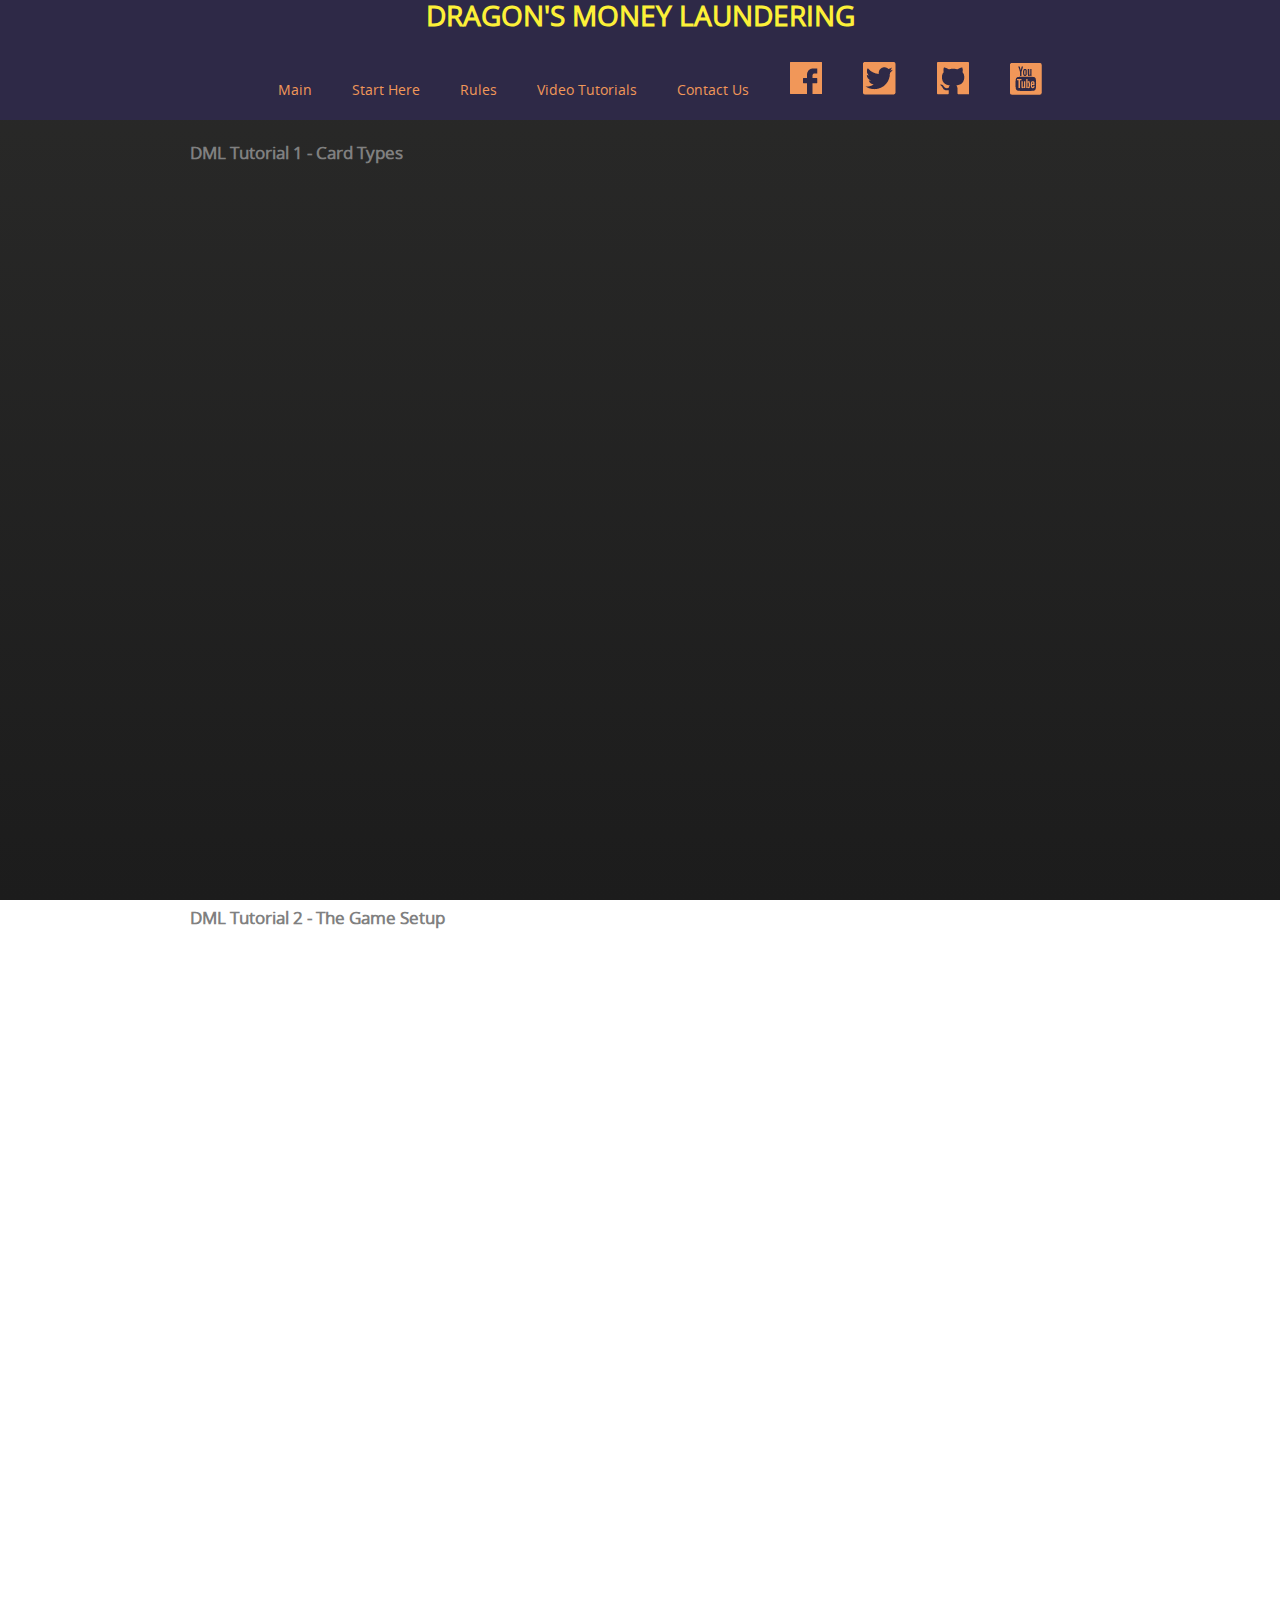
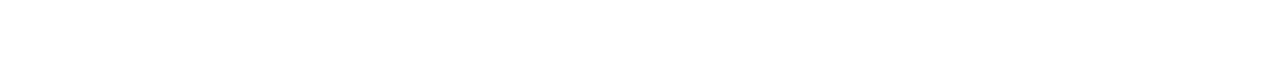
<file: vid_tuts.html>
<!DOCTYPE HTML>
<html>
  <head>
    <meta charset="utf-8">
    <meta http-equiv="X-UA-Compatible" content="chrome=1">
    <title>DRAGON&#39;S MONEY LAUNDERING by TWISTING BLADE GAMES</title>
    <link rel="stylesheet" href="stylesheets/styles.css">
    <link rel="stylesheet" href="stylesheets/github-dark.css">
	<link rel="stylesheet" href="stylesheets/DML.css">
    <script src="https://ajax.googleapis.com/ajax/libs/jquery/1.7.1/jquery.min.js"></script>
    <script src="javascripts/respond.js"></script>
    <!--[if lt IE 9]>
      <script src="//html5shiv.googlecode.com/svn/trunk/html5.js"></script>
    <![endif]-->
    <!--[if lt IE 8]>
    <link rel="stylesheet" href="stylesheets/ie.css">
    <![endif]-->
    <meta name="viewport" content="width=device-width, initial-scale=1, user-scalable=no">

	<TITLE>DML</TITLE>
	<STYLE>

	
	</STYLE>
</HEAD>
 <body>
 	<div class="main_top_div">
		<h1>dragon's money laundering</h1>
		
		
		<div class="nav_bar_holder">
		<ul>
			<li><div class="nav_button"><a href="index.html">Main</a></div>
			<li><div class="nav_button"><a href="start_here.html">Start Here</a></div>
			<li><div class="nav_button"><a href="rules_main.html">Rules</a></div>
			<li><div class="nav_button"><a href="vid_tuts.html">Video Tutorials</a></div>
			<li><div class="nav_button"><a href="contact.html">Contact Us</a></div>
			<li><div class="nav_button"><a class="fb_icon" href="https://www.facebook.com/DML101?fref=ts"><img src="images/fb_orange.png" alt="Facebook"></a></div>
			<li><div class="nav_button"><a class="tw_icon" href="https://twitter.com/DMLtoday"><img src="images/tw_orange.png" alt="Twitter"></a></div>
			<li><div class="nav_button"><a class="gh_icon" href="https://github.com/Irkka/dml"><img src="images/gh_orange.png" alt="Github"></a></div>
			<li><div class="nav_button"><a class="yt_icon" href="https://www.youtube.com/channel/UCEUh428Oq_bPFrAQyXNZYIw"><img src="images/yt_orange.png" alt="Youtube"></a></div>
		</ul>
		</div>
	</div>
	
	<div class="main_p_text">
		<p><b>DML Tutorial 1 - Card Types</b> </p>
	</div>
	<div class="container">
		<iframe src="http://www.youtube.com/embed/jXVCUy_YboI"
		frameborder="0" allowfullscreen class="video"></iframe>
	</div>
	

	<div class="main_p_text">
		<p><b>DML Tutorial 2 - The Game Setup</b> </p>
	</div>	
	<div class="container">
		<iframe src="http://www.youtube.com/embed/ewaix4Ov7e0"
		frameborder="0" allowfullscreen class="video"></iframe>
	</div>
    <!--[if !IE]><script>fixScale(document);</script><![endif]-->
    
  </body>
</html>
</file>
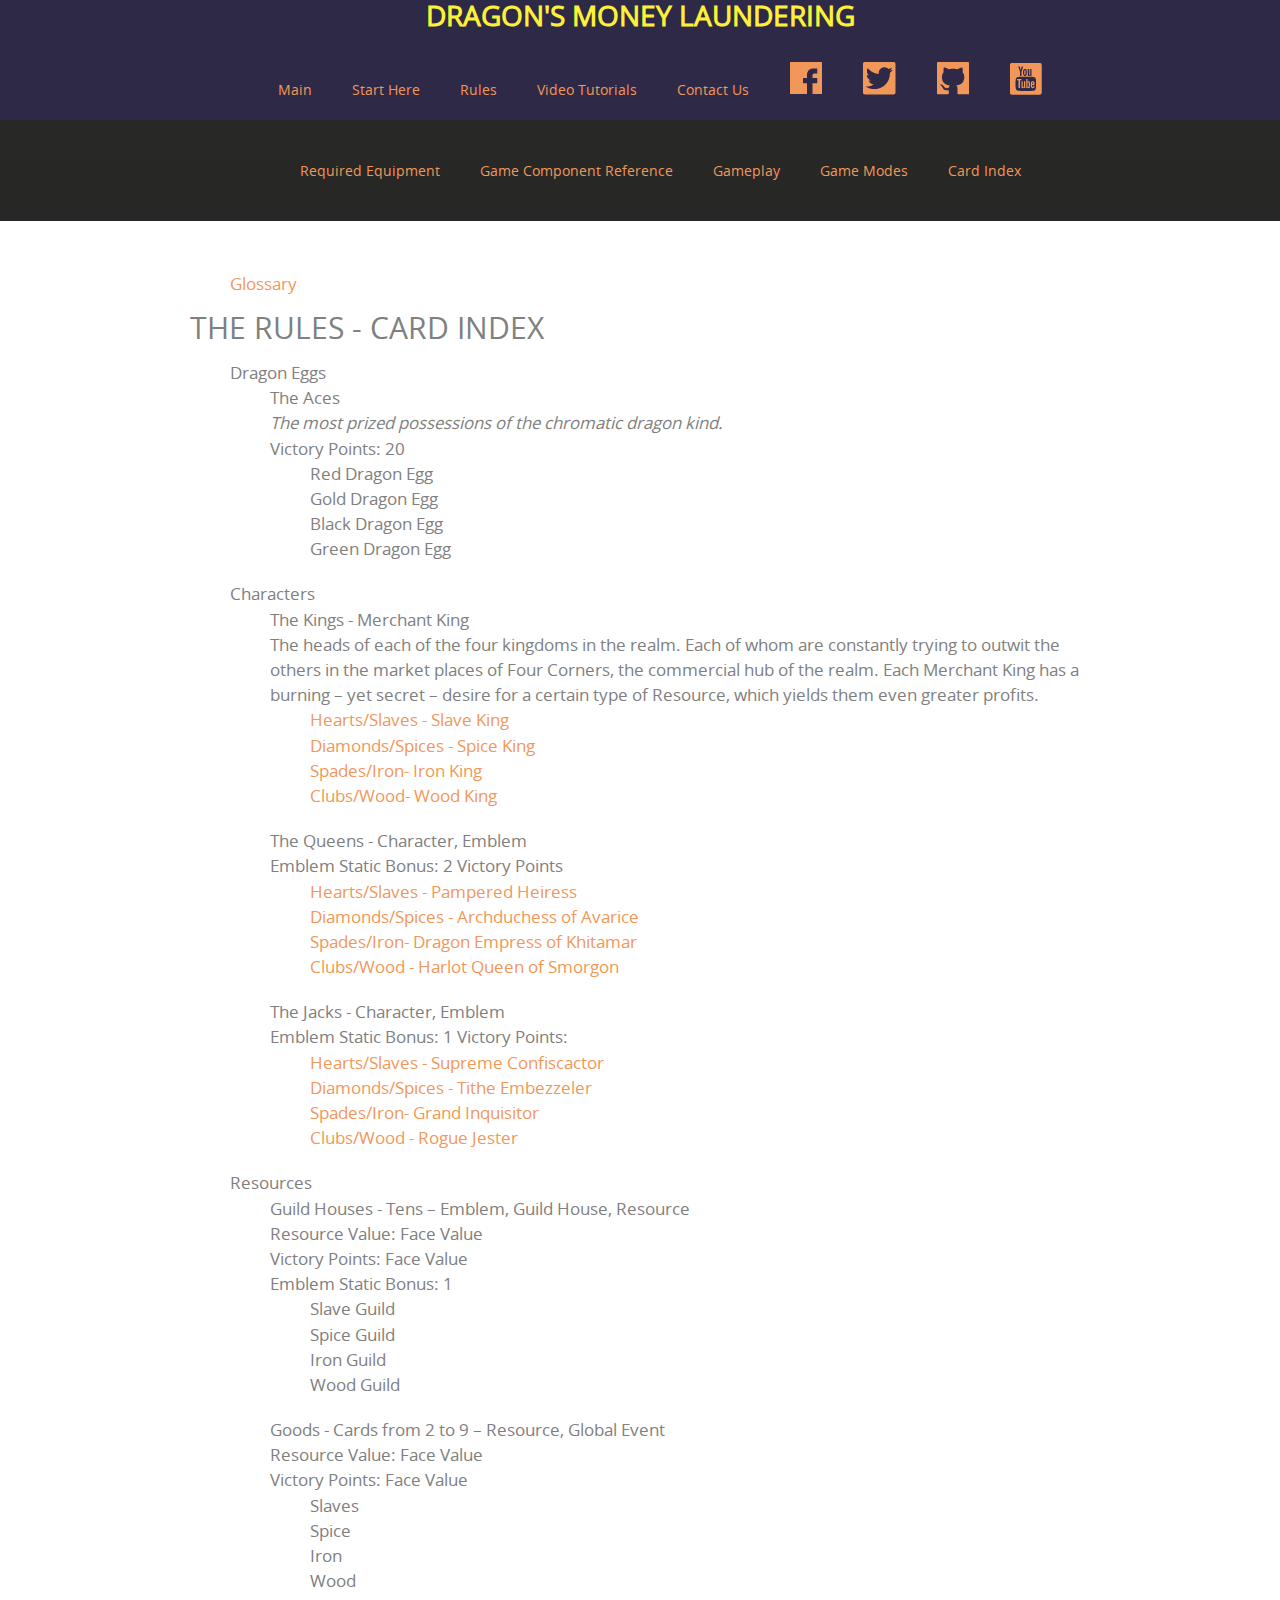
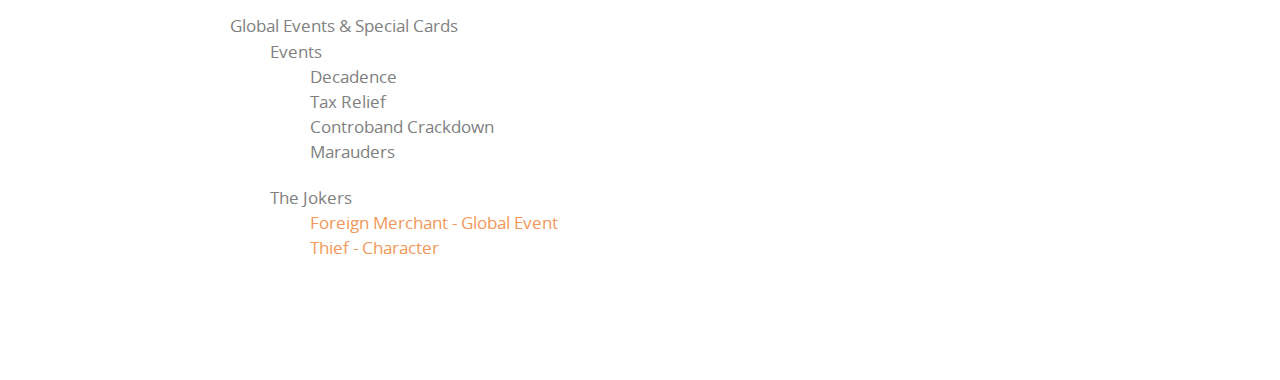
<file: rules/card_index.html>
<!DOCTYPE HTML>
<html>
  <head>
    <meta charset="utf-8">
    <meta http-equiv="X-UA-Compatible" content="chrome=1">
    <title>DRAGON&#39;S MONEY LAUNDERING</title>
    <link rel="stylesheet" href="../stylesheets/styles.css">
    <link rel="stylesheet" href="../stylesheets/github-dark.css">
	<link rel="stylesheet" href="../stylesheets/DML.css">
    <script src="https://ajax.googleapis.com/ajax/libs/jquery/1.7.1/jquery.min.js"></script>
    <script src="../javascripts/respond.js"></script>
	<script src="../javascripts/dml_js.js"></script>
    <!--[if lt IE 9]>
      <script src="//html5shiv.googlecode.com/svn/trunk/html5.js"></script>
    <![endif]-->
    <!--[if lt IE 8]>
    <link rel="stylesheet" href="stylesheets/ie.css">
    <![endif]-->
    <meta name="viewport" content="width=device-width, initial-scale=1, user-scalable=no">

	<TITLE>DML</TITLE>
	<STYLE>


	
	</STYLE>
</HEAD>
 <body>
 	<div class="main_top_div">
		<h1>dragon's money laundering</h1>
		
		
		<div class="nav_bar_holder">
		<ul>
			<li><div class="nav_button"><a href="../index.html">Main</a></div>
			<li><div class="nav_button"><a href="../start_here.html">Start Here</a></div>
			<li><div class="nav_button"><a href="../rules_main.html">Rules</a></div>
			<li><div class="nav_button"><a href="../vid_tuts.html">Video Tutorials</a></div>
			<li><div class="nav_button"><a href="../contact.html">Contact Us</a></div>
			<li><div class="nav_button"><a class="fb_icon" href="https://www.facebook.com/DML101?fref=ts"><img src="../images/fb_orange.png" alt="Facebook"></a></div>
			<li><div class="nav_button"><a class="tw_icon" href="https://twitter.com/DMLtoday"><img src="../images/tw_orange.png" alt="Twitter"></a></div>
			<li><div class="nav_button"><a class="gh_icon" href="https://github.com/Irkka/dml"><img src="../images/gh_orange.png" alt="Github"></a></div>
			<li><div class="nav_button"><a class="yt_icon" href="https://www.youtube.com/channel/UCEUh428Oq_bPFrAQyXNZYIw"><img src="../images/yt_orange.png" alt="Youtube"></a></div>
		</ul>
		</div>
		</div>
		<div class="nav_bar_holder">
		<ul>
			<li><div class="nav_button"><a href="req_equip.html">Required Equipment</a></div>
			<li><div class="nav_button"><a href="game_component_reference.html">Game Component Reference</a></div>
			<li><div class="nav_button"><a href="gameplay.html">Gameplay</a></div>
			<li><div class="nav_button"><a href="game_modes.html">Game Modes</a></div>
			<li><div class="nav_button"><a href="card_index.html">Card Index</a></div>
			
		</ul>
		</div>
	</div>
	<div class="middle_container_div">
		<div class="main_p_text">
			
			<!-- js for displaying hidden divs using anchors and class names. the h ref links to nothing-->
			<div class="rules_index_menu">
			
			<ul>
				<li> <a href='javascript:;' onclick="toggleByClass('glossary');">Glossary</a>
				<div class="glossary">
					
				<ul>
					<li> <a href='javascript:;' onclick="toggleByClass('zones');">Zones</a>
					<div class="zones">
						<ul>
							<li><a href='javascript:;' onclick="toggleByClass('event_deck');">Event Deck</a>
								<div class="event_deck"> ... </div>
							
							<li><a href='javascript:;' onclick="toggleByClass('active_event');">Active Event</a>
								<div class="active_event"> ... </div>
								
							<li><a href='javascript:;' onclick="toggleByClass('dragons_nest');">Dragon's Nest</a>
								<div class="dragons_nest"> ... </div>
								
							<li><a href='javascript:;' onclick="toggleByClass('dragons_hoard');">Dragon's Hoard</a>
								<div class="dragons_hoard"> ... </div>
								
							<li><a href='javascript:;' onclick="toggleByClass('marketplace');">Marketplace</a>
								<div class="marketplace"> ... </div>
								
							<li><a href='javascript:;' onclick="toggleByClass('court');">Court</a>
								<div class="court"> ... </div>
								
							<li><a href='javascript:;' onclick="toggleByClass('treasury');">Treasury</a>
								<div class="treasury"> ... </div>
								
							<li><a href='exile:;' onclick="toggleByClass('exile');">Exile</a>
								<div class="exile"> ... </div>
							
						</ul>
					</div>
				
					<li> <a href='javascript:;' onclick="toggleByClass('turn');">Turn</a>
					<div class="turn">
					One player's play sequence that consists of Resupply, Character Power, Market and Black Market Phases in any given composition.
					</div>
					
					<li> <a href='javascript:;' onclick="toggleByClass('round');">Round</a>
					<div class="round">
					A Round consists of each Player's Turn starting from the Player currently possessing the Initiative Badge. A new Event Card is drawn from the Event Deck in the beginning of each Round. At the end of the Round the Initiative Badge is moved counter-clockwise to the next Player.
					</div>
					
					<li> <a href='javascript:;' onclick="toggleByClass('init_badge');">Initiative Badge</a>
					<div class="init_badge">
					A token that signifies the starting Player of the Round.
					</div>
					
					<li> <a href='javascript:;' onclick="toggleByClass('player');">Player</a>
					<div class="player">
					A person that possesses one of the four Merchant King cards.
					</div>					

					<li> <a href='javascript:;' onclick="toggleByClass('active_player');">Active Player</a>
					<div class="active_player">
					The Player whose Turn it is.
					</div>
					
					<li> <a href='javascript:;' onclick="toggleByClass('passive_player');">Passive Player</a>
					<div class="passive_player">
					The Players whose turn it isn't.
					</div>

					<li> <a href='javascript:;' onclick="toggleByClass('dealer');">Dealer</a>
					<div class="dealer">
					The Player with the Initiative Badge.
					</div>
					
					<li> <a href='javascript:;' onclick="toggleByClass('cpp');">Character Power Phase</a>
					<div class="cpp">
					A phase when Character Cards can be played and Emblems activated.
					</div>
					
					<li> <a href='javascript:;' onclick="toggleByClass('cpq');">Character Power Queue</a>
					<div class="cpq">
					The order in which Character Powers are resolved.
					</div>
					
					<li> <a href='javascript:;' onclick="toggleByClass('merch_king');">Merchant King</a>
					<div class="merch_king">
					A face-down card in front of a Player that indicates which Resource type provides double the Victory Points
					</div>
					
					<li> <a href='javascript:;' onclick="toggleByClass('vic_points');">Victory Points</a>
					<div class="vic_points">
					The summed up face values of the Resources that are in a Player's Treasury at the end of the game.
					</div>
					
					<li> <a href='javascript:;' onclick="toggleByClass('resource');">Resource</a>
					<div class="resource">
					Playing cards of each suite from 2 to 10.
					</div>
					
					<li> <a href='javascript:;' onclick="toggleByClass('resource_type');">Resource Type</a>
					<div class="resource_type">
					One of the four prevalent commmodities in Four Corners: Iron(Spades), Wood(Clubs), Slaves(Hearts), Spice(Diamonds).
					</div>

					<li> <a href='javascript:;' onclick="toggleByClass('character_card');">Character Card</a>
					<div class="character_card">
					Jacks and Queens of each suite that are also Court Cards.
					</div>
					
					<li> <a href='javascript:;' onclick="toggleByClass('emblem');">Emblem</a>
					<div class="emblem">
					A Character Card or a Guild House played to Player Court that provides a Static Bonus to Acquisition Attempts of its corresponding suite.
					</div>
					
					<li> <a href='javascript:;' onclick="toggleByClass('static_bonus');">Static Bonus</a>
					<div class="static_bonus">
					A constant modifier to the face value of the Acquisition Attempt of the corresponding suite. Queens provide +2 Static Bonus whereas Jacks and Guild Houses provide Static Bonus of +1.
					</div>
					
					<li> <a href='javascript:;' onclick="toggleByClass('acq_attempt');">Acquisition Attempt</a>
					<div class="acq_attempt">
					Active Player's attempt to acquire any number of Resources from any one Stock.
					</div>
					
					<li> <a href='javascript:;' onclick="toggleByClass('stock');">Stock</a>
					<div class="stock">
					A stack of Resources of shared Resource Type in the Market Place.
					</div>
					
					<li> <a href='javascript:;' onclick="toggleByClass('guild_house');">Guild House</a>
					<div class="guild_house">
					A type of Resource that is also a Court Card.
					</div>
					
					<li> <a href='javascript:;' onclick="toggleByClass('court_card');">Court Card</a>
					<div class="court_card">
					Court Cards can be played as an Emblem.
					</div>
					
					<li> <a href='javascript:;' onclick="toggleByClass('primary_buying_resource');">Primary Buying Resource</a>
					<div class="primary_buying_resource">
					A Resource Type appropriate for an Acquisition Attempt as indicated by the Wheel of Profit.
					</div>

					<li> <a href='javascript:;' onclick="toggleByClass('wheel_of_profit');">Wheel of Profit</a>
					<div class="wheel_of_profit">
					A cyclic graph that specifies which Resource Type is used to buy the subsequent Resource Type in the Wheel of Profit.
					</div>
					
					<li> <a href='javascript:;' onclick="toggleByClass('secondary_buying_resource');">Secondary Buying Resource</a>
					<div class="secondary_buying_resource">
					A Resource Type that nullifies any opposing Player's Resources played in one's Seize Attempt as indicated by the Wheel of Profit.
					</div>
					
					<li> <a href='javascript:;' onclick="toggleByClass('seize_attempt');">Seize Attempt</a>
					<div class="seize_attempt">
					Any Passive Player's attempt to try to intervene and obtain the Resources under an Acquisition Attempt by the Active Player.
					</div>
					
					<li> <a href='javascript:;' onclick="toggleByClass('cup');">Ultimate Power</a>
					<div class="cup">
					Character Card's inherent ability that can be triggered by putting itself into Exile from the Player's Treasury or Court.
					</div>
					
					<li> <a href='javascript:;' onclick="toggleByClass('global_event');">Global Event</a>
					<div class="global_event">
					A card that is drawn from the Event Deck and put to Global Event Zone at the start of a Round.
					</div>
					

					</p>
				</div>
				
				</ul>
			</div>
			
			
		
			<h3>The Rules - Card Index</h3>

			<p>
			<ul>
				<li>Dragon Eggs

				<ul>
					<li>The Aces
					<li><i>The most prized possessions of the chromatic dragon kind.</i>
					<li>Victory Points: 20
						
					<ul>
						<li>Red Dragon Egg
						<li>Gold Dragon Egg
						<li>Black Dragon Egg
						<li>Green Dragon Egg
					</ul>
					
				</ul>
				
				<li>Characters

				<ul>
					<li>The Kings - Merchant King
					<li>The heads of each of the four kingdoms in the realm. Each of whom are constantly trying to outwit the others in the market places of Four Corners, the commercial hub of the realm. Each Merchant King has a burning – yet secret – desire for a certain type of Resource, which yields them even greater profits.
					<ul>
						<li><a href='javascript:;' onclick="toggleByClass('slave_king');">Hearts/Slaves - Slave King</a>
							<div class="slave_king">
							
							<i>Human life is a commodity. Labor, leverage and earthly pleasure – not necessarily in that order.</i>
							<p>
							<b>Secret Desired Resource:</b> Slaves
							</p>
							</div>
						
						<li><a href='javascript:;' onclick="toggleByClass('spice_king');">Diamonds/Spices - Spice King</a>
							<div class="spice_king">
							
							<i>Nature decays, latinum is forever.</i>
							<p>
							<b>Secret Desired Resource:</b> Spice
							</p>
							</div>
						
						<li><a href='javascript:;' onclick="toggleByClass('iron_king');">Spades/Iron- Iron King</a>
							<div class="iron_king">
							
							<i>There are no winners in war – except the one who supplies the weapons to both armies.</i>
							<p>
							<b>Secret Desired Resource:</b> Iron
							</p>
							</div>

						<li><li><a href='javascript:;' onclick="toggleByClass('wood_king');">Clubs/Wood- Wood King</a>
							<div class="wood_king">
							
							<i>I've got wood.</i>
							<p>
							<b>Secret Desired Resource:</b> Wood
							</p>
							</div>
					</ul>
				
					<li>The Queens - Character, Emblem
					<li>Emblem Static Bonus: 2 Victory Points
					<ul>
						<li><a href='javascript:;' onclick="toggleByClass('pampered_heiress');">Hearts/Slaves - Pampered Heiress</a>
							<div class="pampered_heiress">
							
							<i>But m'lady – that might cost us half the Kingdom.</i>
							<p>
							<b>Character Ultimate Power:</b> Player may search the Dragon's Nest and put any one Dragon's Egg into one's Treasury if possible.
							</p>
							</div>
							
						<li><a href='javascript:;' onclick="toggleByClass('arch_duchess');">Diamonds/Spices - Archduchess of Avarice</a>
							<div class="arch_duchess">
							
							<i>More is not enough!</i>
							<p>
							<b>Character Ultimate Power:</b> Character Ultimate Power: Player may remove any one Stock from the Market Place and add it into one's Treasury.
							</p>
							</div>

						<li><a href='javascript:;' onclick="toggleByClass('dragon_empress');">Spades/Iron- Dragon Empress of Khitamar</a>
							<div class="dragon_empress">
							
							<i>One word and empires crumble.</i>
							<p>
							<b>Character Ultimate Power:</b> Initiate Dragon Siege.
							</p>
							</div>

						<li><a href='javascript:;' onclick="toggleByClass('harlot_queen');">Clubs/Wood - Harlot Queen of Smorgon</a>
							<div class="harlot_queen">
							
							<i>People reveal their most intimate secrets in the house of pleasure. I'll just put them in good use.</i>
							<p>
							<b>Character Ultimate Power:</b> Exile all Character Cards and move all Resource Cards to the Dragon's Hoard which are below the Harlot Queen on the Character Power Stack. Those cards do not resolve during this Character Power Phase.
							</p>
							</div>
					</ul>
				
				
					<li>The Jacks - Character, Emblem
					<li>Emblem Static Bonus: 1 Victory Points:
					<ul>
						<li><a href='javascript:;' onclick="toggleByClass('supreme_conf');">Hearts/Slaves - Supreme Confiscactor</a>
							<div class="supreme_conf">
							
							<i>By the power invested in me by the Four Corners Chamber of Commerce...</i>
							<p>
							<b>Character Ultimate Power:</b> The Player may search any one Black Market of choice and then place any one card from that Black Market in to one's Treasury.
							</p>
							</div>
							
						<li><a href='javascript:;' onclick="toggleByClass('tithe_embez');">Diamonds/Spices - Tithe Embezzeler</a>
							<div class="tithe_embez">
							
							<i>Fraud is the bastard son of greed.</i>
							<p>
							<b>Character Ultimate Power:</b> If able – each Player puts a card from their Treasury to the Treasury of the Player who played the Tithe Embezzeler.
							</p>
							</div>

						<li><a href='javascript:;' onclick="toggleByClass('grand_inquisitor');">Spades/Iron- Grand Inquisitor</a>
							<div class="grand_inquisitor">
							
							<i>This is HERESY!</i>
							<p>
							<b>Character Ultimate Power:</b> All Stocks and Black Markets are put into the Dragon's Hoard. Remove all Dragon's Eggs and Thieves from the Dragon's Hoard. Put the Dragon's Eggs into the Dragon's Nest and shuffle the Thieves in to the Global Event Deck. Restock.
							</p>
							</div>
						
						<li><a href='javascript:;' onclick="toggleByClass('rogue_jester');">Clubs/Wood - Rogue Jester</a>
							<div class="rogue_jester">
							
							<i>The right man in the wrong place can make or break even the best laid plans.</i>
							<p>
							<b>Character Ultimate Power:</b> Reverse the Character Power Stack.
							</p>
							</div>
							
						
					</ul>
				</ul>
			
				<li>Resources
				<ul>
					<li>Guild Houses - Tens – Emblem, Guild House, Resource
					<li>Resource Value: Face Value 
					<li>Victory Points: Face Value 
					<li>Emblem Static Bonus: 1
					<ul>
						<li>Slave Guild
						<li>Spice Guild
						<li>Iron Guild
						<li>Wood Guild
					</ul>
				
					<li>Goods - Cards from 2 to 9 – Resource, Global Event
					<li>Resource Value: Face Value 
					<li>Victory Points: Face Value
					<ul>
						<li>Slaves
						<li>Spice
						<li>Iron
						<li>Wood
					</ul>
				</ul>
			
			
				<li>Global Events & Special Cards
				<ul>
					<li>Events
					<ul>
						<li>Decadence
						<li>Tax Relief
						<li>Controband Crackdown
						<li>Marauders
					</ul>
				
					<li>The Jokers
					<ul>
						<li><a href='javascript:;' onclick="toggleByClass('foreign_merchant');">Foreign Merchant - Global Event</a>
							<div class="foreign_merchant">
							<p>
							If a Joker is drawn at any time from the Global Event Deck it is shuffled with the Dragon's Hoard and a Dragon's Egg from the Dragon's Nest – if available – and then placed to the Market Place as a new separate Black Market.
							</p>
							</div>
						<li><a href='javascript:;' onclick="toggleByClass('thief');">Thief - Character</a>
							<div class="thief">
							
							<i>High risk, but the prize.</i>
							<p>
							<b>Character Ultimate Power:</b> The Player may take one card at random from any Player's Treasury and put it into their own Treasury. Alternatively the Player may put any card from his/her Treasury to any other Player's Treasury.
							</p>
							<p>If the Thief resolves, instead of being exiled the Player rolls 2D6 against a Target Value of 7. If the roll succeeds at beating the Target Value the Thief is shuffled back in to the Global Event Deck. Otherwise, the Thief card is placed into Exile.
							</p>
							</div>
					</ul>

				</ul>
			
			</ul>
			
			
			</p>


			
		</div>
	</div>	
	
  </body>
</html>
</file>
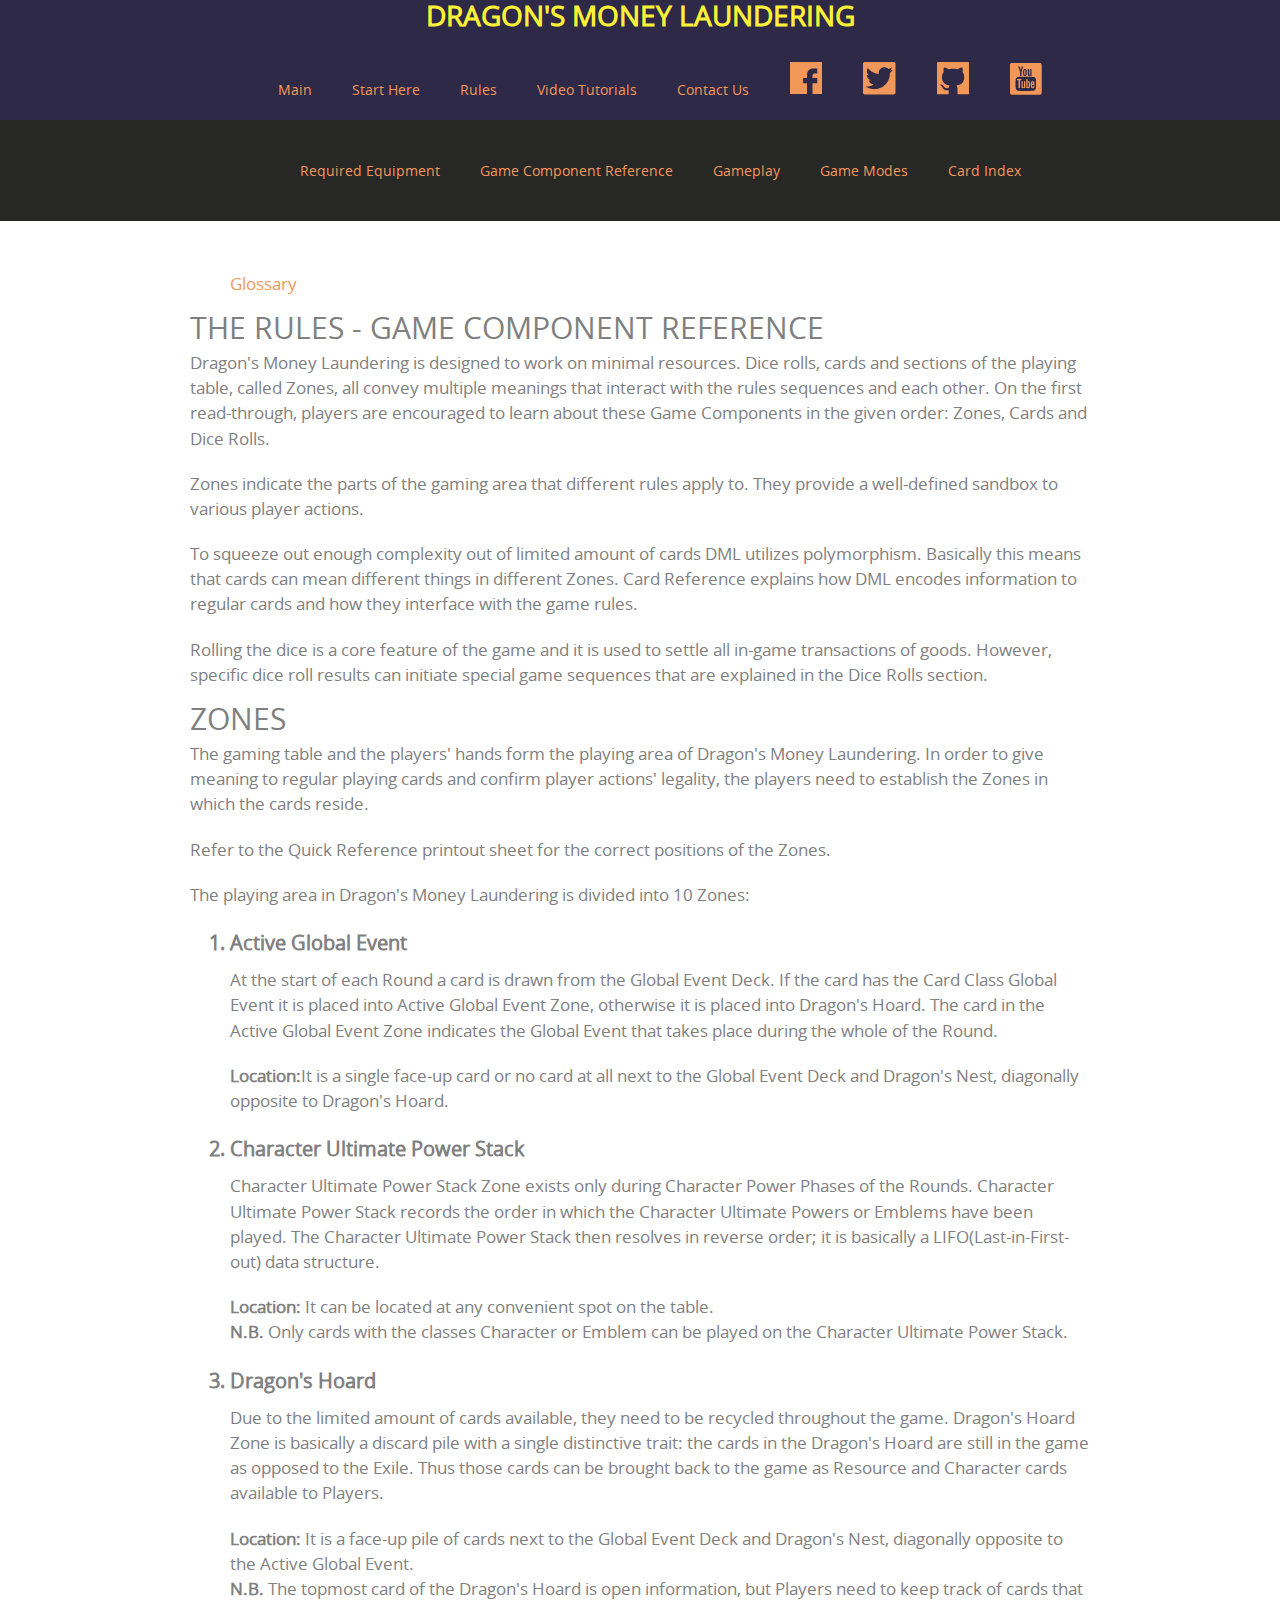
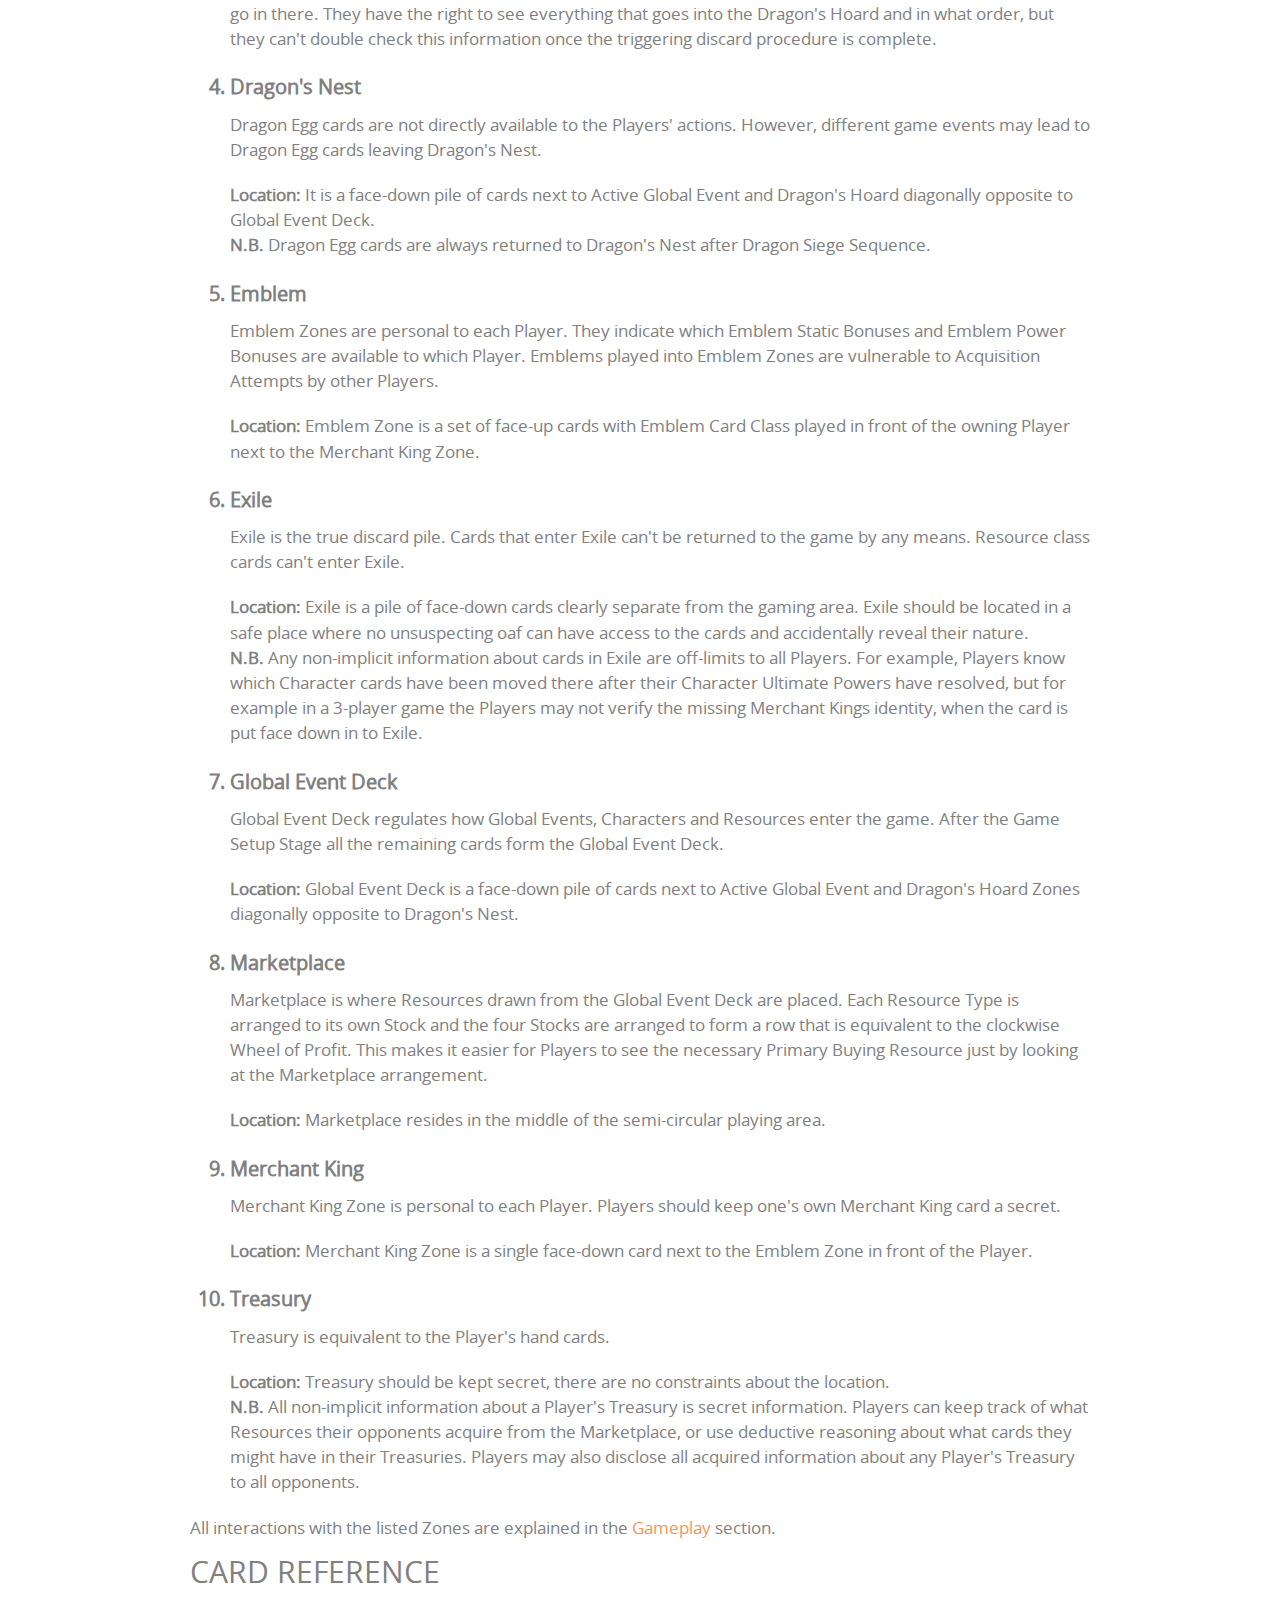
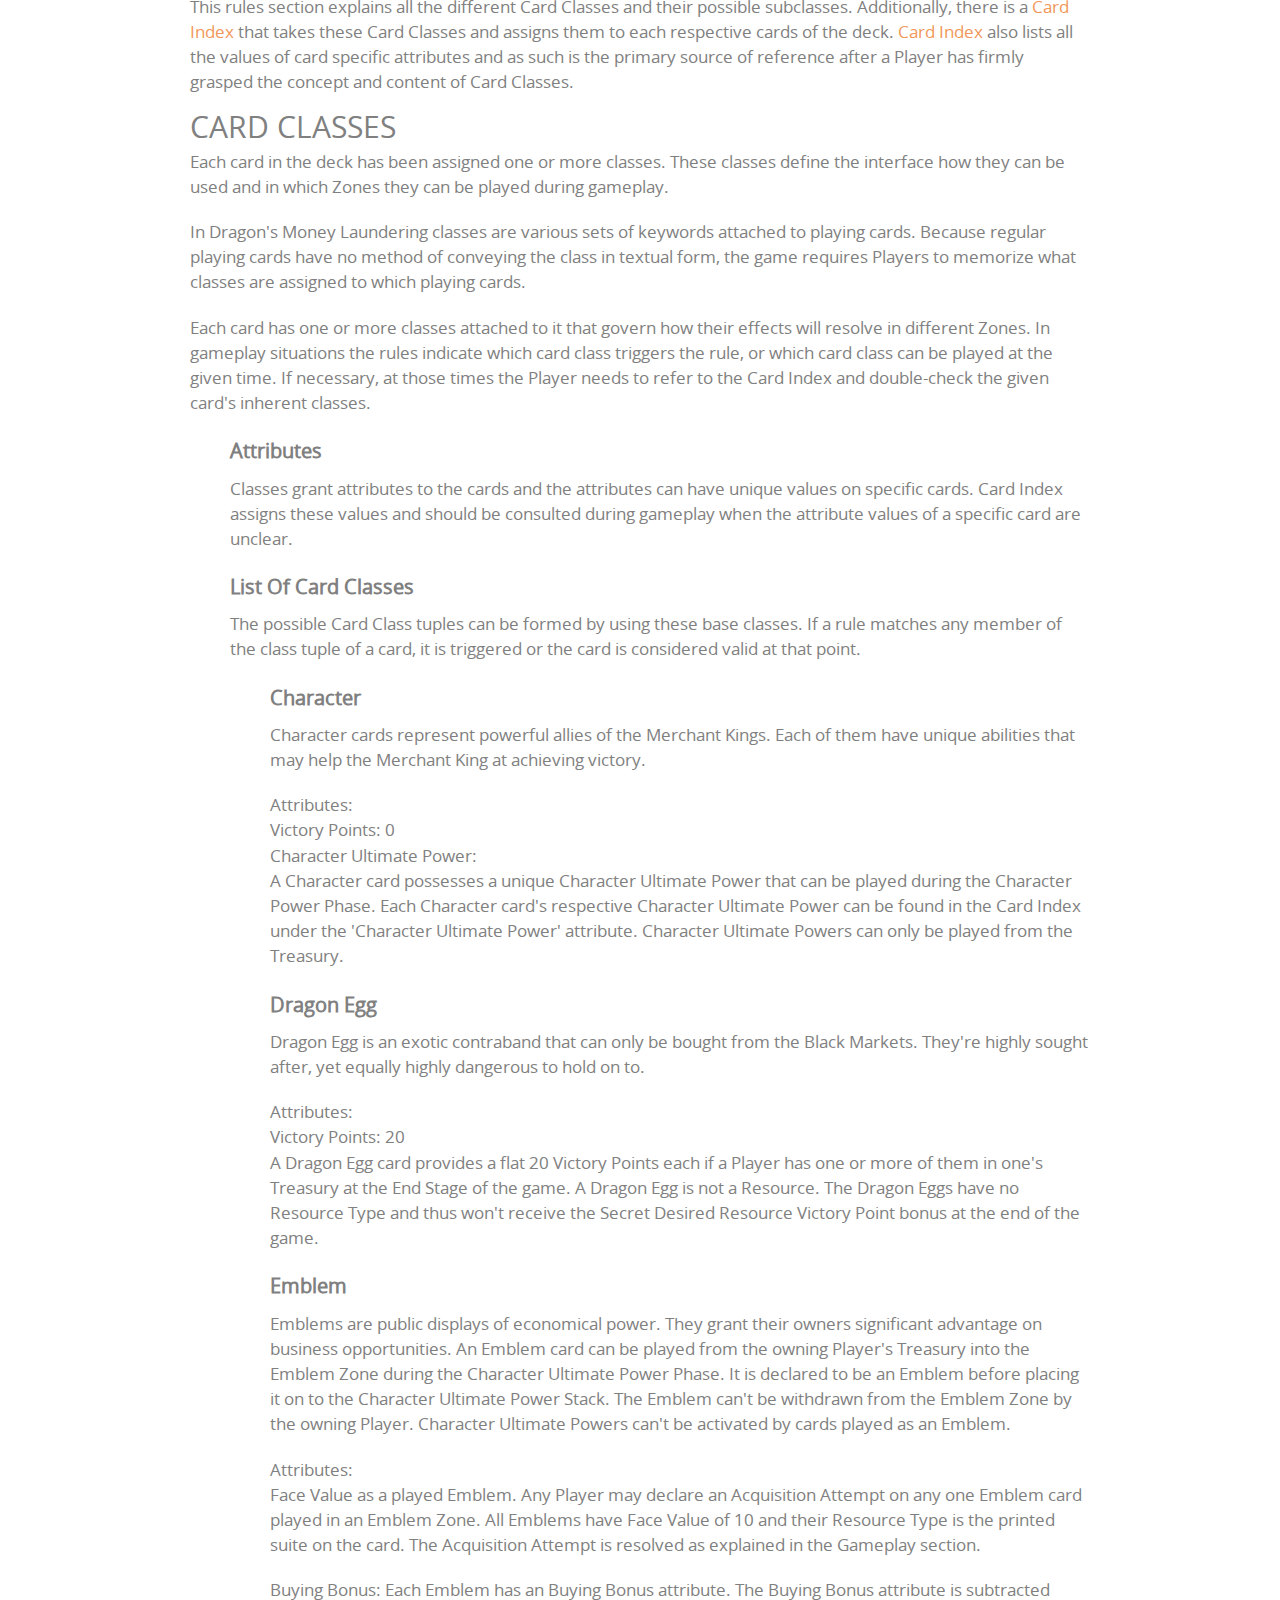
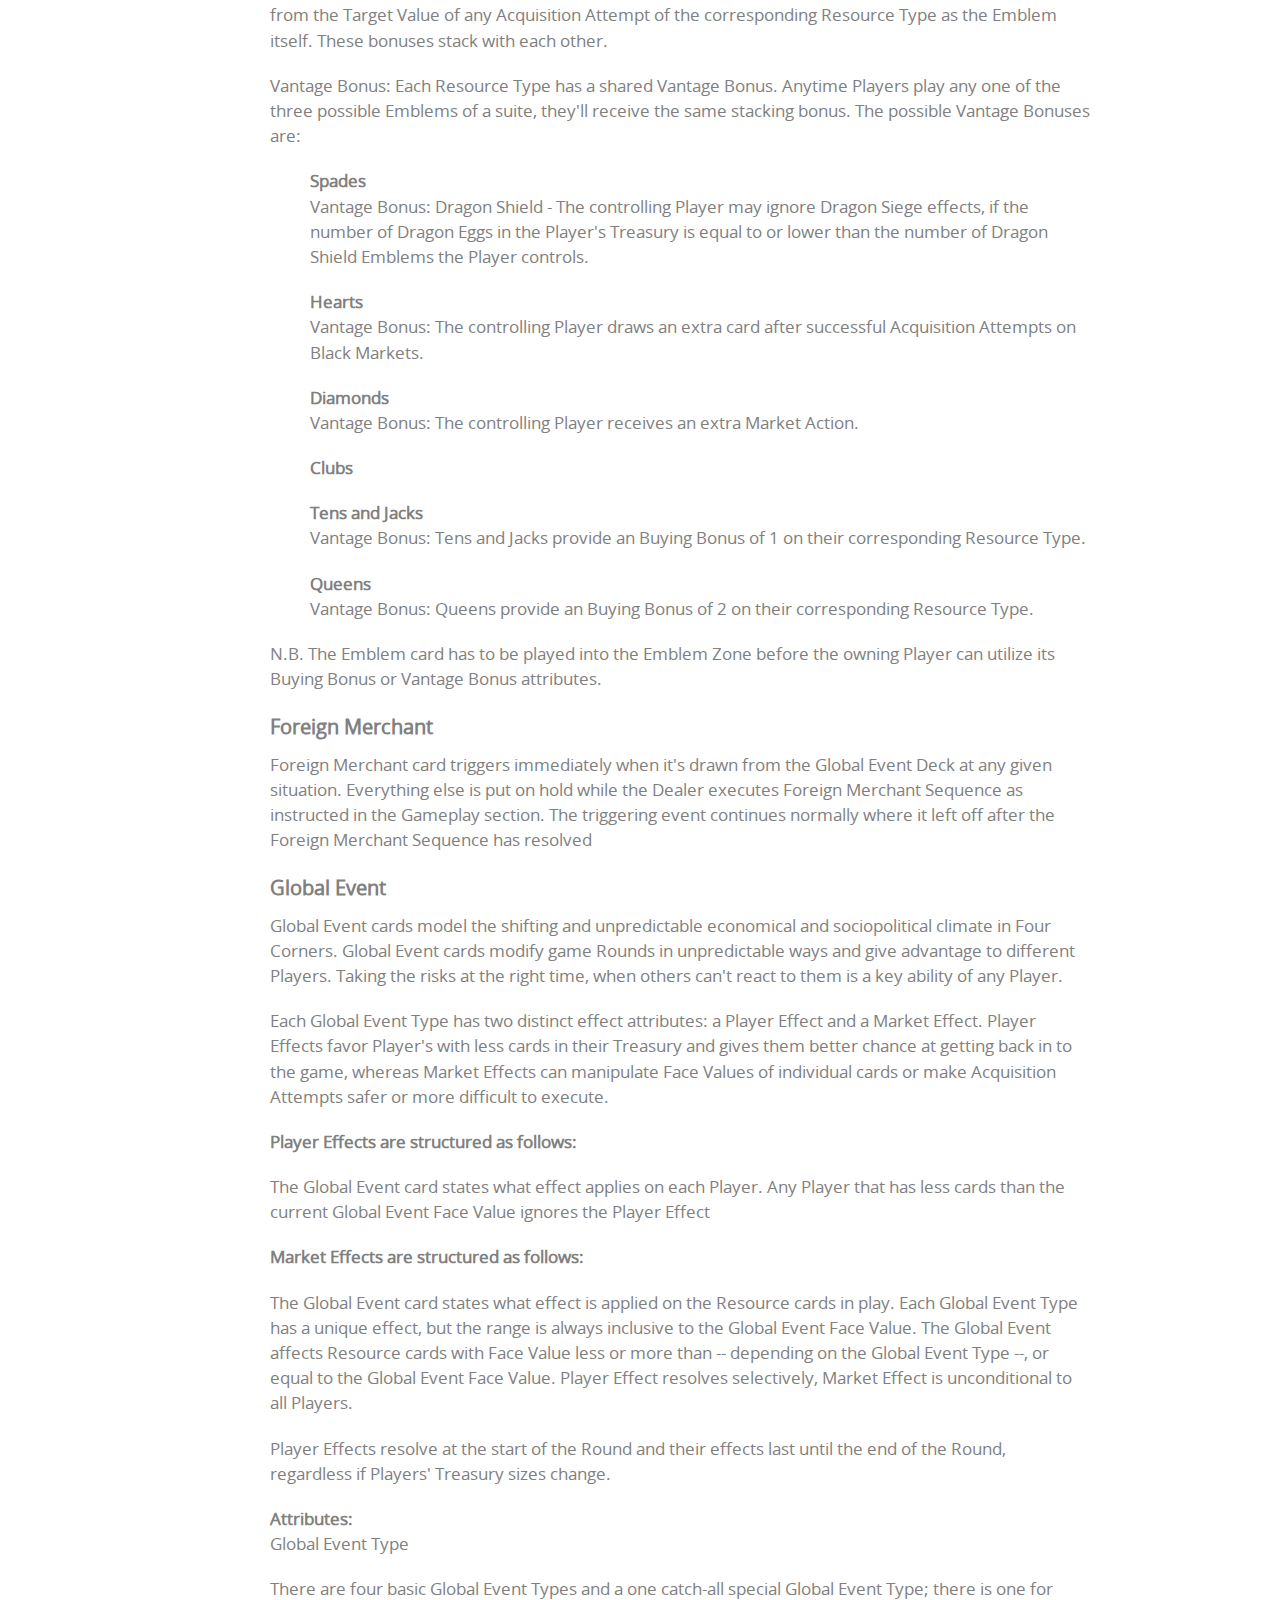
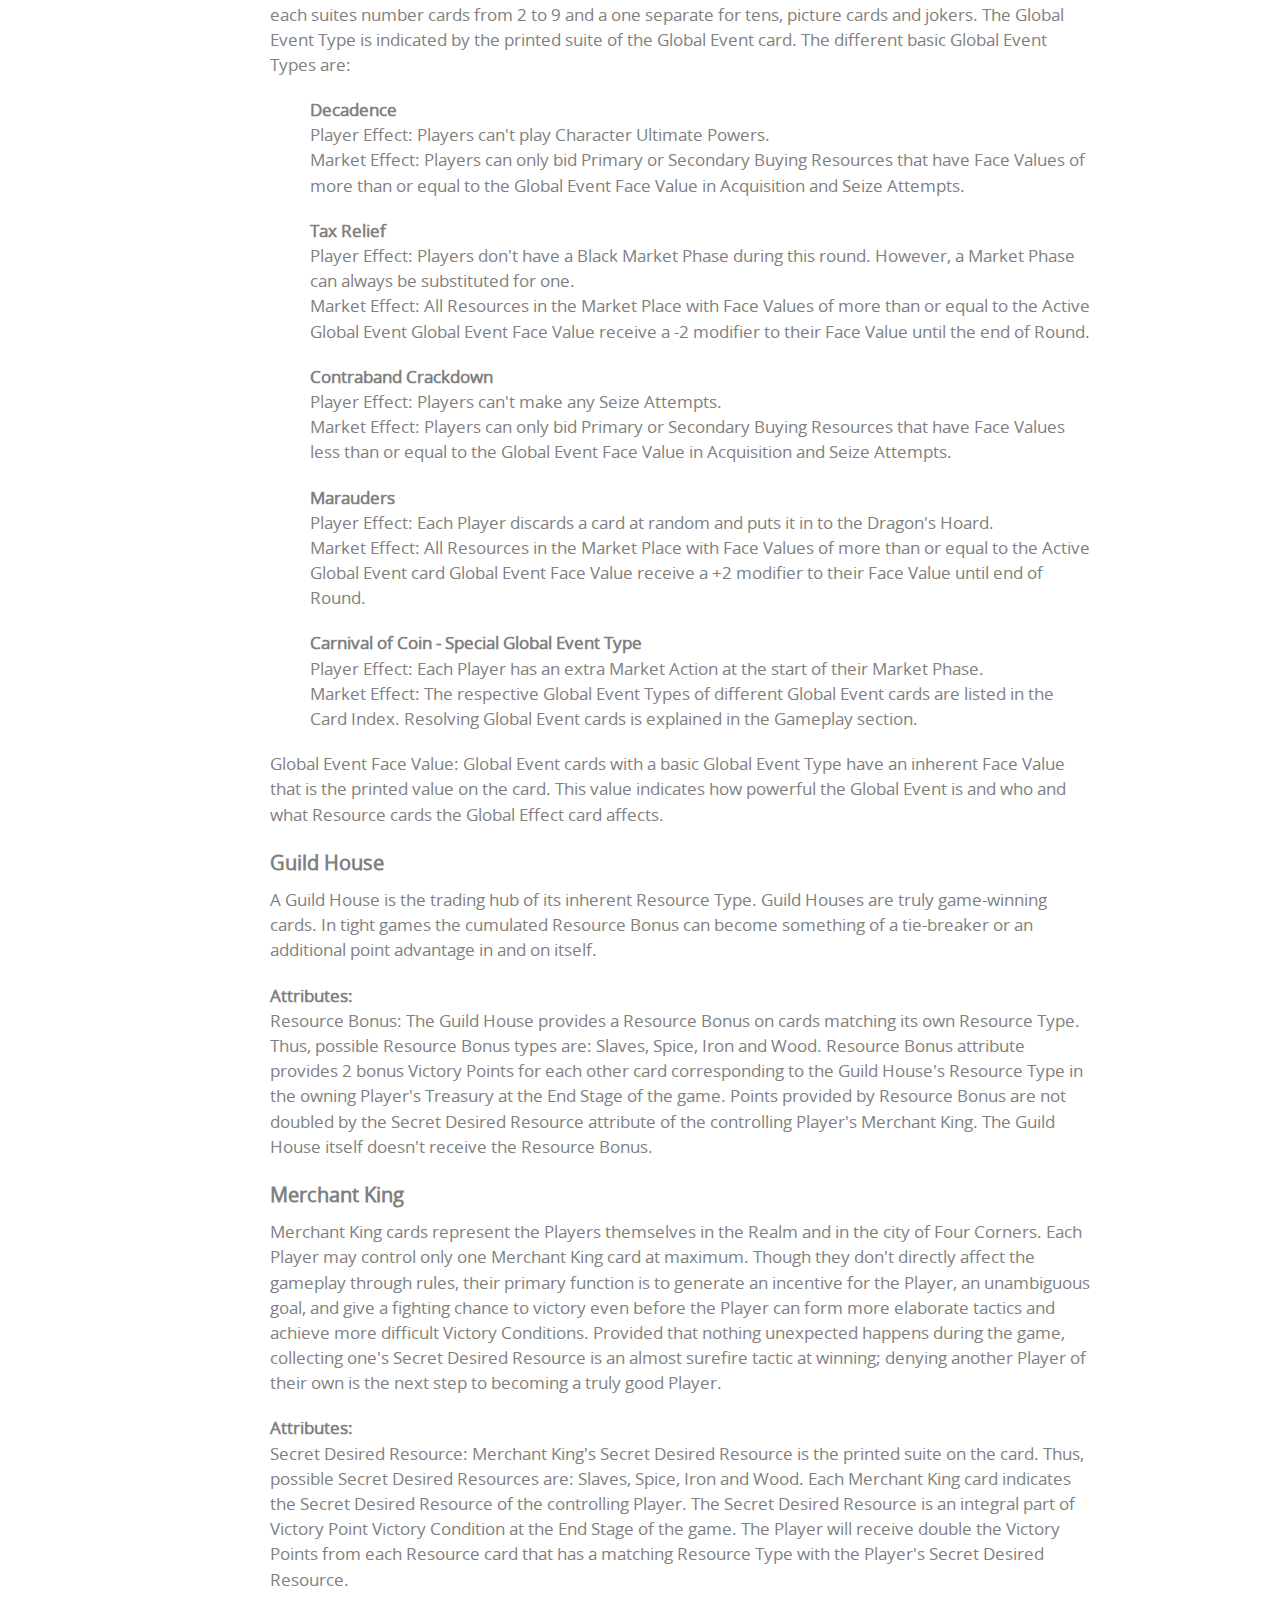
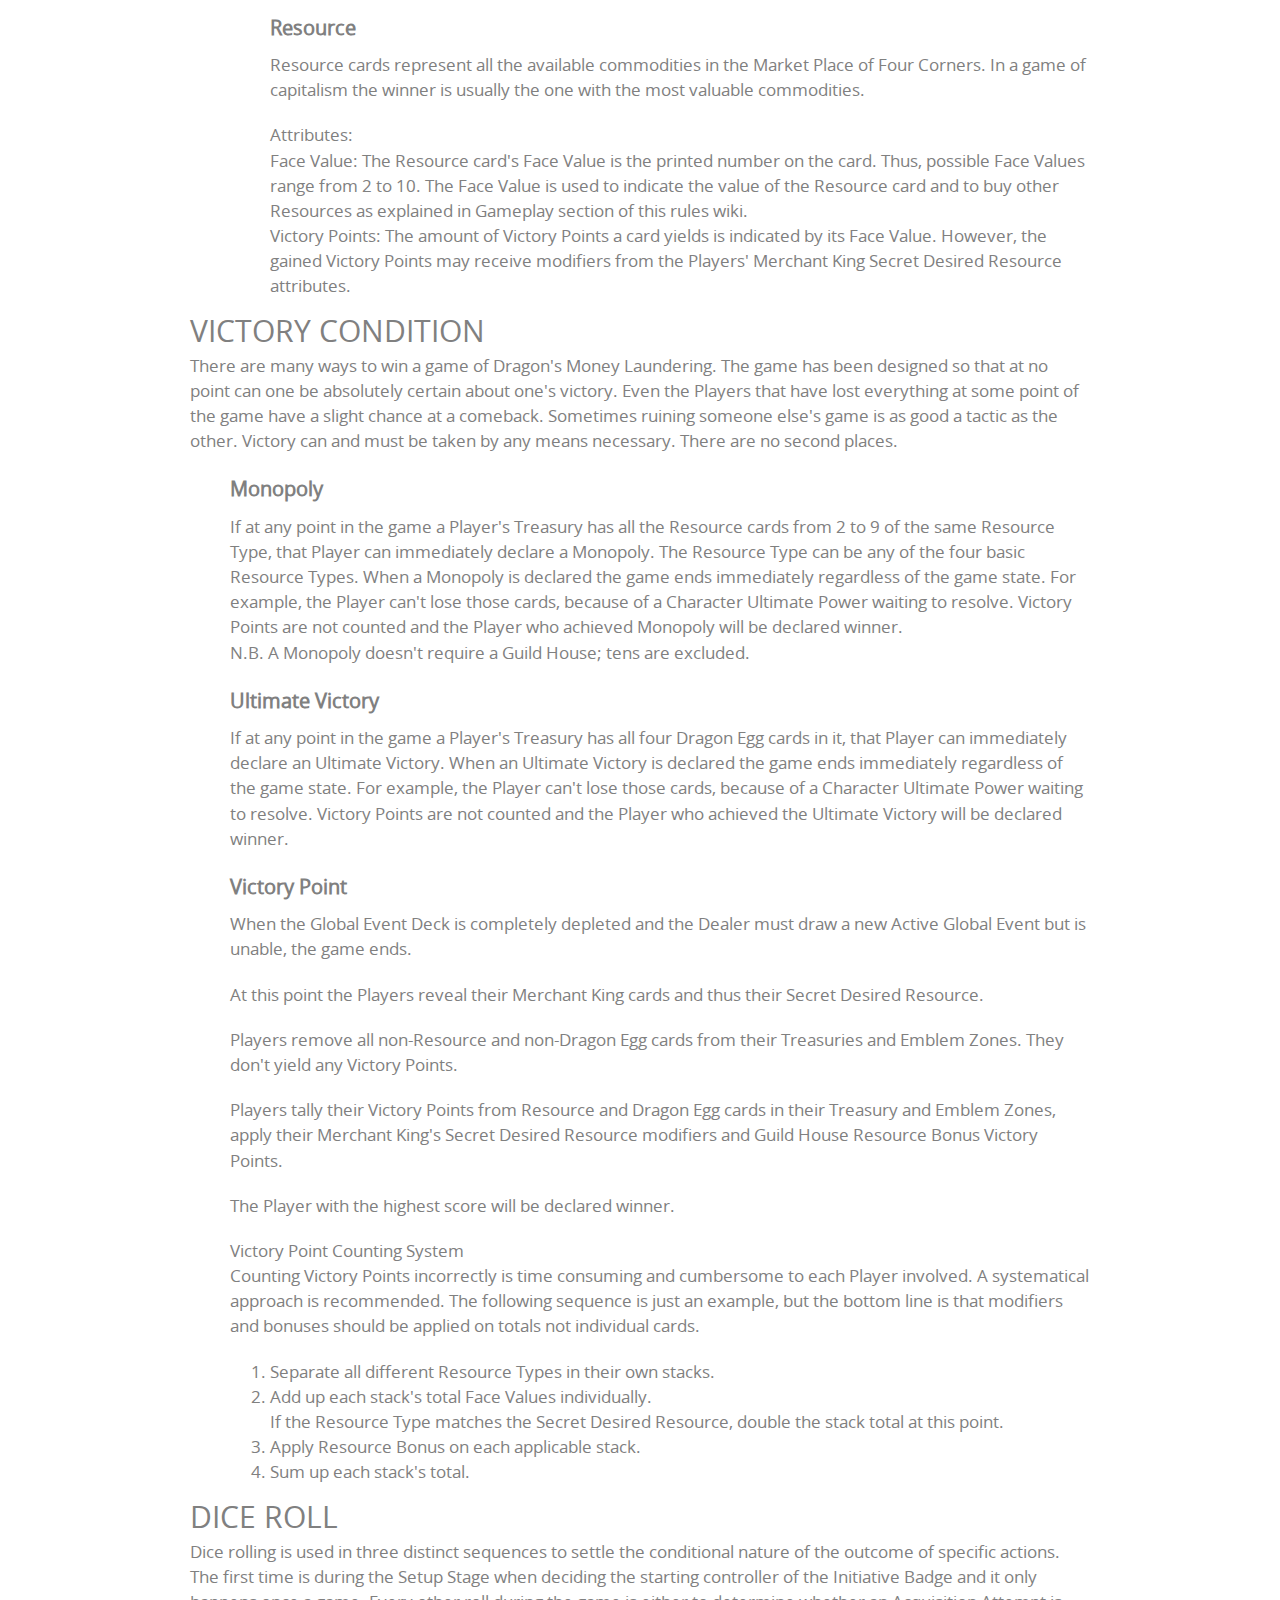
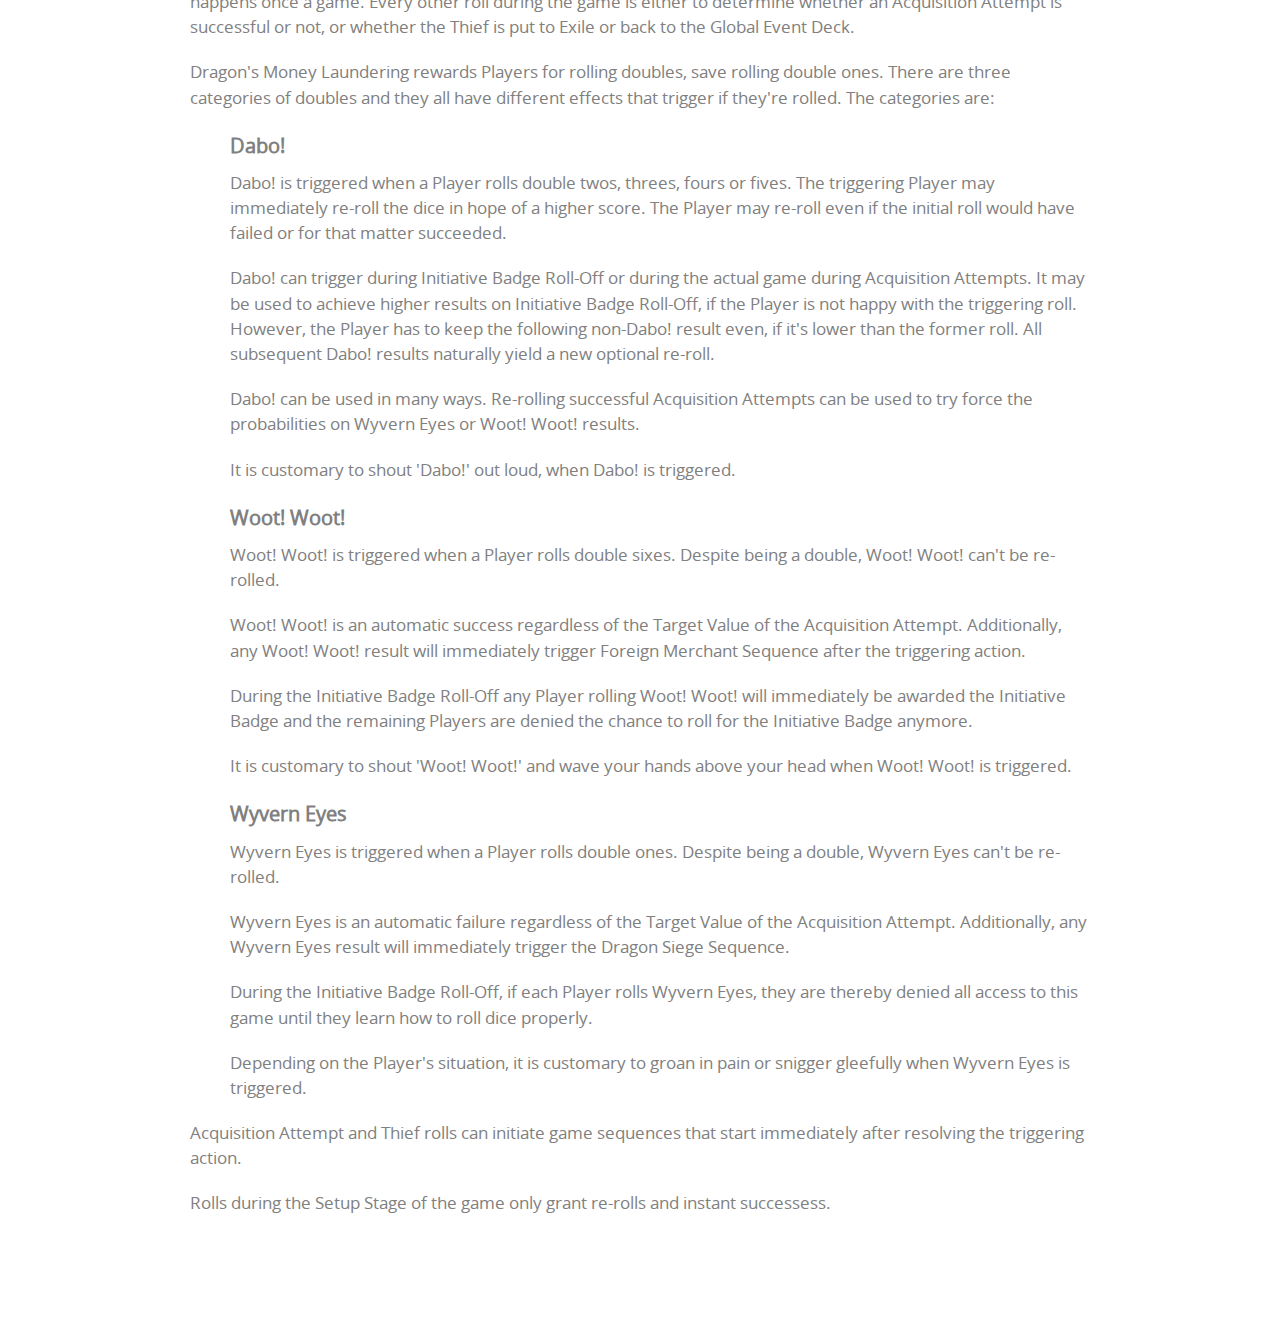
<file: rules/game_component_reference.html>
<!DOCTYPE HTML>
<html>
  <head>
    <meta charset="utf-8">
    <meta http-equiv="X-UA-Compatible" content="chrome=1">
    <title>DRAGON&#39;S MONEY LAUNDERING</title>
    <link rel="stylesheet" href="../stylesheets/styles.css">
    <link rel="stylesheet" href="../stylesheets/github-dark.css">
	<link rel="stylesheet" href="../stylesheets/DML.css">
    <script src="https://ajax.googleapis.com/ajax/libs/jquery/1.7.1/jquery.min.js"></script>
    <script src="../javascripts/respond.js"></script>
	<script src="../javascripts/dml_js.js"></script>
    <!--[if lt IE 9]>
      <script src="//html5shiv.googlecode.com/svn/trunk/html5.js"></script>
    <![endif]-->
    <!--[if lt IE 8]>
    <link rel="stylesheet" href="stylesheets/ie.css">
    <![endif]-->
    <meta name="viewport" content="width=device-width, initial-scale=1, user-scalable=no">

	<TITLE>DML</TITLE>
	<STYLE>


	
	</STYLE>
</HEAD>
 <body>
 	<div class="main_top_div">
		<h1>dragon's money laundering</h1>
		
		
		<div class="nav_bar_holder">
		<ul>
			<li><div class="nav_button"><a href="../index.html">Main</a></div>
			<li><div class="nav_button"><a href="../start_here.html">Start Here</a></div>
			<li><div class="nav_button"><a href="../rules_main.html">Rules</a></div>
			<li><div class="nav_button"><a href="../vid_tuts.html">Video Tutorials</a></div>
			<li><div class="nav_button"><a href="../contact.html">Contact Us</a></div>
			<li><div class="nav_button"><a class="fb_icon" href="https://www.facebook.com/DML101?fref=ts"><img src="../images/fb_orange.png" alt="Facebook"></a></div>
			<li><div class="nav_button"><a class="tw_icon" href="https://twitter.com/DMLtoday"><img src="../images/tw_orange.png" alt="Twitter"></a></div>
			<li><div class="nav_button"><a class="gh_icon" href="https://github.com/Irkka/dml"><img src="../images/gh_orange.png" alt="Github"></a></div>
			<li><div class="nav_button"><a class="yt_icon" href="https://www.youtube.com/channel/UCEUh428Oq_bPFrAQyXNZYIw"><img src="../images/yt_orange.png" alt="Youtube"></a></div>
		</ul>
		</div>
		</div>
		<div class="nav_bar_holder">
		<ul>
			<li><div class="nav_button"><a href="req_equip.html">Required Equipment</a></div>
			<li><div class="nav_button"><a href="game_component_reference.html">Game Component Reference</a></div>
			<li><div class="nav_button"><a href="gameplay.html">Gameplay</a></div>
			<li><div class="nav_button"><a href="game_modes.html">Game Modes</a></div>
			<li><div class="nav_button"><a href="card_index.html">Card Index</a></div>
			
		</ul>
		</div>
	</div>
	<div class="middle_container_div">
		<div class="main_p_text">
			
			<!-- js for displaying hidden divs using anchors and class names. the h ref links to nothing-->
			<div class="rules_index_menu">
			
			<ul>
				<li> <a href='javascript:;' onclick="toggleByClass('glossary');">Glossary</a>
				<div class="glossary">
					
				<ul>
					<li> <a href='javascript:;' onclick="toggleByClass('zones');">Zones</a>
					<div class="zones">
						<ul>
							<li><a href='javascript:;' onclick="toggleByClass('event_deck');">Event Deck</a>
								<div class="event_deck"> ... </div>
							
							<li><a href='javascript:;' onclick="toggleByClass('active_event');">Active Event</a>
								<div class="active_event"> ... </div>
								
							<li><a href='javascript:;' onclick="toggleByClass('dragons_nest');">Dragon's Nest</a>
								<div class="dragons_nest"> ... </div>
								
							<li><a href='javascript:;' onclick="toggleByClass('dragons_hoard');">Dragon's Hoard</a>
								<div class="dragons_hoard"> ... </div>
								
							<li><a href='javascript:;' onclick="toggleByClass('marketplace');">Marketplace</a>
								<div class="marketplace"> ... </div>
								
							<li><a href='javascript:;' onclick="toggleByClass('court');">Court</a>
								<div class="court"> ... </div>
								
							<li><a href='javascript:;' onclick="toggleByClass('treasury');">Treasury</a>
								<div class="treasury"> ... </div>
								
							<li><a href='exile:;' onclick="toggleByClass('exile');">Exile</a>
								<div class="exile"> ... </div>
							
						</ul>
					</div>
				
					<li> <a href='javascript:;' onclick="toggleByClass('turn');">Turn</a>
					<div class="turn">
					One player's play sequence that consists of Resupply, Character Power, Market and Black Market Phases in any given composition.
					</div>
					
					<li> <a href='javascript:;' onclick="toggleByClass('round');">Round</a>
					<div class="round">
					A Round consists of each Player's Turn starting from the Player currently possessing the Initiative Badge. A new Event Card is drawn from the Event Deck in the beginning of each Round. At the end of the Round the Initiative Badge is moved counter-clockwise to the next Player.
					</div>
					
					<li> <a href='javascript:;' onclick="toggleByClass('init_badge');">Initiative Badge</a>
					<div class="init_badge">
					A token that signifies the starting Player of the Round.
					</div>
					
					<li> <a href='javascript:;' onclick="toggleByClass('player');">Player</a>
					<div class="player">
					A person that possesses one of the four Merchant King cards.
					</div>					

					<li> <a href='javascript:;' onclick="toggleByClass('active_player');">Active Player</a>
					<div class="active_player">
					The Player whose Turn it is.
					</div>
					
					<li> <a href='javascript:;' onclick="toggleByClass('passive_player');">Passive Player</a>
					<div class="passive_player">
					The Players whose turn it isn't.
					</div>

					<li> <a href='javascript:;' onclick="toggleByClass('dealer');">Dealer</a>
					<div class="dealer">
					The Player with the Initiative Badge.
					</div>
					
					<li> <a href='javascript:;' onclick="toggleByClass('cpp');">Character Power Phase</a>
					<div class="cpp">
					A phase when Character Cards can be played and Emblems activated.
					</div>
					
					<li> <a href='javascript:;' onclick="toggleByClass('cpq');">Character Power Queue</a>
					<div class="cpq">
					The order in which Character Powers are resolved.
					</div>
					
					<li> <a href='javascript:;' onclick="toggleByClass('merch_king');">Merchant King</a>
					<div class="merch_king">
					A face-down card in front of a Player that indicates which Resource type provides double the Victory Points
					</div>
					
					<li> <a href='javascript:;' onclick="toggleByClass('vic_points');">Victory Points</a>
					<div class="vic_points">
					The summed up face values of the Resources that are in a Player's Treasury at the end of the game.
					</div>
					
					<li> <a href='javascript:;' onclick="toggleByClass('resource');">Resource</a>
					<div class="resource">
					Playing cards of each suite from 2 to 10.
					</div>
					
					<li> <a href='javascript:;' onclick="toggleByClass('resource_type');">Resource Type</a>
					<div class="resource_type">
					One of the four prevalent commmodities in Four Corners: Iron(Spades), Wood(Clubs), Slaves(Hearts), Spice(Diamonds).
					</div>

					<li> <a href='javascript:;' onclick="toggleByClass('character_card');">Character Card</a>
					<div class="character_card">
					Jacks and Queens of each suite that are also Court Cards.
					</div>
					
					<li> <a href='javascript:;' onclick="toggleByClass('emblem');">Emblem</a>
					<div class="emblem">
					A Character Card or a Guild House played to Player Court that provides a Static Bonus to Acquisition Attempts of its corresponding suite.
					</div>
					
					<li> <a href='javascript:;' onclick="toggleByClass('static_bonus');">Static Bonus</a>
					<div class="static_bonus">
					A constant modifier to the face value of the Acquisition Attempt of the corresponding suite. Queens provide +2 Static Bonus whereas Jacks and Guild Houses provide Static Bonus of +1.
					</div>
					
					<li> <a href='javascript:;' onclick="toggleByClass('acq_attempt');">Acquisition Attempt</a>
					<div class="acq_attempt">
					Active Player's attempt to acquire any number of Resources from any one Stock.
					</div>
					
					<li> <a href='javascript:;' onclick="toggleByClass('stock');">Stock</a>
					<div class="stock">
					A stack of Resources of shared Resource Type in the Market Place.
					</div>
					
					<li> <a href='javascript:;' onclick="toggleByClass('guild_house');">Guild House</a>
					<div class="guild_house">
					A type of Resource that is also a Court Card.
					</div>
					
					<li> <a href='javascript:;' onclick="toggleByClass('court_card');">Court Card</a>
					<div class="court_card">
					Court Cards can be played as an Emblem.
					</div>
					
					<li> <a href='javascript:;' onclick="toggleByClass('primary_buying_resource');">Primary Buying Resource</a>
					<div class="primary_buying_resource">
					A Resource Type appropriate for an Acquisition Attempt as indicated by the Wheel of Profit.
					</div>

					<li> <a href='javascript:;' onclick="toggleByClass('wheel_of_profit');">Wheel of Profit</a>
					<div class="wheel_of_profit">
					A cyclic graph that specifies which Resource Type is used to buy the subsequent Resource Type in the Wheel of Profit.
					</div>
					
					<li> <a href='javascript:;' onclick="toggleByClass('secondary_buying_resource');">Secondary Buying Resource</a>
					<div class="secondary_buying_resource">
					A Resource Type that nullifies any opposing Player's Resources played in one's Seize Attempt as indicated by the Wheel of Profit.
					</div>
					
					<li> <a href='javascript:;' onclick="toggleByClass('seize_attempt');">Seize Attempt</a>
					<div class="seize_attempt">
					Any Passive Player's attempt to try to intervene and obtain the Resources under an Acquisition Attempt by the Active Player.
					</div>
					
					<li> <a href='javascript:;' onclick="toggleByClass('cup');">Ultimate Power</a>
					<div class="cup">
					Character Card's inherent ability that can be triggered by putting itself into Exile from the Player's Treasury or Court.
					</div>
					
					<li> <a href='javascript:;' onclick="toggleByClass('global_event');">Global Event</a>
					<div class="global_event">
					A card that is drawn from the Event Deck and put to Global Event Zone at the start of a Round.
					</div>
					

					</p>
				</div>
				
				</ul>
			</div>
			
			
		
			<h3>The Rules - Game Component Reference</h3>
			<p>
			Dragon's Money Laundering is designed to work on minimal resources. Dice rolls, cards and sections of the playing table, called Zones, all convey multiple meanings that interact with the rules sequences and each other. On the first read-through, players are encouraged to learn about these Game Components in the given order: Zones, Cards and Dice Rolls.
			</p>

			<p>
			Zones indicate the parts of the gaming area that different rules apply to. They provide a well-defined sandbox to various player actions.
			</p>

			<p>
			To squeeze out enough complexity out of limited amount of cards DML utilizes polymorphism. Basically this means that cards can mean different things in different Zones. Card Reference explains how DML encodes information to regular cards and how they interface with the game rules.
			</p>

			<p>
			Rolling the dice is a core feature of the game and it is used to settle all in-game transactions of goods. However, specific dice roll results can initiate special game sequences that are explained in the Dice Rolls section.
			</p>

			
			<h3>Zones</h3>
			<p>
			The gaming table and the players' hands form the playing area of Dragon's Money Laundering. In order to give meaning to regular playing cards and confirm player actions' legality, the players need to establish the Zones in which the cards reside.
			</p>

			<p>
			Refer to the Quick Reference printout sheet for the correct positions of the Zones.
			</p>

			<p>
			The playing area in Dragon's Money Laundering is divided into 10 Zones:
			</p>
			<p>
			<ol>
				<h4><li>Active Global Event</h4>
				<p>
				At the start of each Round a card is drawn from the Global Event Deck. If the card has the Card Class Global Event it is placed into Active Global Event Zone, otherwise it is placed into Dragon's Hoard. The card in the Active Global Event Zone indicates the Global Event that takes place during the whole of the Round.
				</p>
				<p>
				<b>Location:</b>It is a single face-up card or no card at all next to the Global Event Deck and Dragon's Nest, diagonally opposite to Dragon's Hoard.
				</p>
				
				<h4><li>Character Ultimate Power Stack</h4>
				<p>
				Character Ultimate Power Stack Zone exists only during Character Power Phases of the Rounds. Character Ultimate Power Stack records the order in which the Character Ultimate Powers or Emblems have been played. The Character Ultimate Power Stack then resolves in reverse order; it is basically a LIFO(Last-in-First-out) data structure.
				</p>
				<p>
				<b>Location:</b> It can be located at any convenient spot on the table. 
				<br><b>N.B.</b> Only cards with the classes Character or Emblem can be played on the Character Ultimate Power Stack.
				</p>

				
				<h4><li>Dragon's Hoard</h4>
				<p>
				Due to the limited amount of cards available, they need to be recycled throughout the game. Dragon's Hoard Zone is basically a discard pile with a single distinctive trait: the cards in the Dragon's Hoard are still in the game as opposed to the Exile. Thus those cards can be brought back to the game as Resource and Character cards available to Players.
				</p>
				<p>
				<b>Location:</b> It is a face-up pile of cards next to the Global Event Deck and Dragon's Nest, diagonally opposite to the Active Global Event.
				<br><b>N.B.</b> The topmost card of the Dragon's Hoard is open information, but Players need to keep track of cards that go in there. They have the right to see everything that goes into the Dragon's Hoard and in what order, but they can't double check this information once the triggering discard procedure is complete.
				</p>
			
				<h4><li>Dragon's Nest</h4>
				<p>
				Dragon Egg cards are not directly available to the Players' actions. However, different game events may lead to Dragon Egg cards leaving Dragon's Nest.
				</p>
				<p>
				<b>Location:</b> It is a face-down pile of cards next to Active Global Event and Dragon's Hoard diagonally opposite to Global Event Deck.
				<br><b>N.B.</b> Dragon Egg cards are always returned to Dragon's Nest after Dragon Siege Sequence.
				</p>
				
				<h4><li>Emblem</h4>
				<p>
				Emblem Zones are personal to each Player. They indicate which Emblem Static Bonuses and Emblem Power Bonuses are available to which Player. Emblems played into Emblem Zones are vulnerable to Acquisition Attempts by other Players.
				</p>
				<p>
				<b>Location:</b> Emblem Zone is a set of face-up cards with Emblem Card Class played in front of the owning Player next to the Merchant King Zone.
				</p>
				
				
				<h4><li>Exile</h4>
				<p>
				Exile is the true discard pile. Cards that enter Exile can't be returned to the game by any means. Resource class cards can't enter Exile.
				</p>
				<p>
				<b>Location:</b> Exile is a pile of face-down cards clearly separate from the gaming area.

				Exile should be located in a safe place where no unsuspecting oaf can have access to the cards and accidentally reveal their nature.
				<br><b>N.B.</b> Any non-implicit information about cards in Exile are off-limits to all Players. For example, Players know which Character cards have been moved there after their Character Ultimate Powers have resolved, but for example in a 3-player game the Players may not verify the missing Merchant Kings identity, when the card is put face down in to Exile.
				</p>

				<h4><li>Global Event Deck</h4>
				<p>
				Global Event Deck regulates how Global Events, Characters and Resources enter the game. After the Game Setup Stage all the remaining cards form the Global Event Deck.
				</p>
				<p>
				<b>Location:</b> Global Event Deck is a face-down pile of cards next to Active Global Event and Dragon's Hoard Zones diagonally opposite to Dragon's Nest.
				</p>
				
				<h4><li>Marketplace</h4>
				<p>
				Marketplace is where Resources drawn from the Global Event Deck are placed. Each Resource Type is arranged to its own Stock and the four Stocks are arranged to form a row that is equivalent to the clockwise Wheel of Profit. This makes it easier for Players to see the necessary Primary Buying Resource just by looking at the Marketplace arrangement.
				</p>
				<p>
				<b>Location:</b> Marketplace resides in the middle of the semi-circular playing area.
				</p>
				
				<h4><li>Merchant King</h4>
				<p>
				Merchant King Zone is personal to each Player. Players should keep one's own Merchant King card a secret.
				</p>
				<p>
				<b>Location:</b> Merchant King Zone is a single face-down card next to the Emblem Zone in front of the Player.
				</p>
				
				<h4><li>Treasury</h4>
				<p>
				Treasury is equivalent to the Player's hand cards.
				</p>
				<p>
				<b>Location:</b> Treasury should be kept secret, there are no constraints about the location.
				<br><b>N.B.</b> All non-implicit information about a Player's Treasury is secret information. Players can keep track of what Resources their opponents acquire from the Marketplace, or use deductive reasoning about what cards they might have in their Treasuries. Players may also disclose all acquired information about any Player's Treasury to all opponents.
				</p>
			</ol>
				

			All interactions with the listed Zones are explained in the <a href="../rules/Gameplay.html">Gameplay</a> section.
			</p>

			<h3>Card Reference</h3>
			<p>
			This rules section explains all the different Card Classes and their possible subclasses. Additionally, there is a <a href="../rules/card_index.html">Card Index</a> that takes these Card Classes and assigns them to each respective cards of the deck. <a href="../rules/card_index.html">Card Index</a> also lists all the values of card specific attributes and as such is the primary source of reference after a Player has firmly grasped the concept and content of Card Classes.
			
			</p>
			<p>
			<h3>Card Classes</h3>
			<p>
			Each card in the deck has been assigned one or more classes. These classes define the interface how they can be used and in which Zones they can be played during gameplay.
			</p>

			<p>
			In Dragon's Money Laundering classes are various sets of keywords attached to playing cards. Because regular playing cards have no method of conveying the class in textual form, the game requires Players to memorize what classes are assigned to which playing cards.
			</p>

			<p>
			Each card has one or more classes attached to it that govern how their effects will resolve in different Zones. In gameplay situations the rules indicate which card class triggers the rule, or which card class can be played at the given time. If necessary, at those times the Player needs to refer to the Card Index and double-check the given card's inherent classes.
			</p>
			<p>
			<ul>
				<h4><li>Attributes</h4>
				<p>
				Classes grant attributes to the cards and the attributes can have unique values on specific cards. Card Index assigns these values and should be consulted during gameplay when the attribute values of a specific card are unclear.
				</p>
			
				<h4><li>List of Card Classes</h4>
				<p>
				The possible Card Class tuples can be formed by using these base classes. If a rule matches any member of the class tuple of a card, it is triggered or the card is considered valid at that point.
				</p>
				
				<ul>
					<h4><li>Character</h4>
					<p>
					Character cards represent powerful allies of the Merchant Kings. Each of them have unique abilities that may help the Merchant King at achieving victory.
					</p>
					
					<p>
					Attributes: <br>
					Victory Points: 0 <br>
					Character Ultimate Power:<br>
					A Character card possesses a unique Character Ultimate Power that can be played during the Character Power Phase. Each Character card's respective Character Ultimate Power can be found in the Card Index under the 'Character Ultimate Power' attribute. Character Ultimate Powers can only be played from the Treasury.
					</p>
				
				
					<h4><li>Dragon Egg</h4>
					<p>
					Dragon Egg is an exotic contraband that can only be bought from the Black Markets. They're highly sought after, yet equally highly dangerous to hold on to.
					</p>
					
					<p>
					Attributes: <br>
					Victory Points: 20 <br>
					A Dragon Egg card provides a flat 20 Victory Points each if a Player has one or more of them in one's Treasury at the End Stage of the game. A Dragon Egg is not a Resource. The Dragon Eggs have no Resource Type and thus won't receive the Secret Desired Resource Victory Point bonus at the end of the game.
					</p>

					
					<h4><li>Emblem</h4>
					<p>
					Emblems are public displays of economical power. They grant their owners significant advantage on business opportunities.

					An Emblem card can be played from the owning Player's Treasury into the Emblem Zone during the Character Ultimate Power Phase. It is declared to be an Emblem before placing it on to the Character Ultimate Power Stack.

					The Emblem can't be withdrawn from the Emblem Zone by the owning Player.

					Character Ultimate Powers can't be activated by cards played as an Emblem.
					</p>
					
					<p>
					Attributes:<br>

					Face Value as a played Emblem. Any Player may declare an Acquisition Attempt on any one Emblem card played in an Emblem Zone. All Emblems have Face Value of 10 and their Resource Type is the printed suite on the card. The Acquisition Attempt is resolved as explained in the Gameplay section.
					</p>

					<p>
					Buying Bonus: Each Emblem has an Buying Bonus attribute. The Buying Bonus attribute is subtracted from the Target Value of any Acquisition Attempt of the corresponding Resource Type as the Emblem itself. These bonuses stack with each other.</p>

					<p>
					Vantage Bonus: Each Resource Type has a shared Vantage Bonus. Anytime Players play any one of the three possible Emblems of a suite, they'll receive the same stacking bonus. The possible Vantage Bonuses are:
					</p>

					<p>
					<ul>
						<li><b>Spades</b>
							<p>
							Vantage Bonus: Dragon Shield - The controlling Player may ignore Dragon Siege effects, if the number of Dragon Eggs in the Player's Treasury is equal to or lower than the number of Dragon Shield Emblems the Player controls.
							</p>
						<li><b>Hearts</b>
						<p>
							Vantage Bonus: The controlling Player draws an extra card after successful Acquisition Attempts on Black Markets.
							</p>
						<li><b>Diamonds</b>
						<p>
							Vantage Bonus: The controlling Player receives an extra Market Action.
							</p>
						<li><b>Clubs</b>
							<p>
							</p>
						<li><b>Tens and Jacks</b>
							<p>
							Vantage Bonus: Tens and Jacks provide an Buying Bonus of 1 on their corresponding Resource Type.
							</p>
						<li><b>Queens</b>
							<p>
							Vantage Bonus: Queens provide an Buying Bonus of 2 on their corresponding Resource Type.
							</p>
					</ul>
					</p>
					<p>
					N.B. The Emblem card has to be played into the Emblem Zone before the owning Player can utilize its Buying Bonus or Vantage Bonus attributes.
					</p>	
					
					<h4><li>Foreign Merchant</h4>
						<p>
						Foreign Merchant card triggers immediately when it's drawn from the Global Event Deck at any given situation. Everything else is put on hold while the Dealer executes Foreign Merchant Sequence as instructed in the Gameplay section. The triggering event continues normally where it left off after the Foreign Merchant Sequence has resolved
						</p>
					

					<h4><li>Global Event</h4>
						<p>
						Global Event cards model the shifting and unpredictable economical and sociopolitical climate in Four Corners. Global Event cards modify game Rounds in unpredictable ways and give advantage to different Players. Taking the risks at the right time, when others can't react to them is a key ability of any Player.
						</p>	

						<p>
						Each Global Event Type has two distinct effect attributes: a Player Effect and a Market Effect. Player Effects favor Player's with less cards in their Treasury and gives them better chance at getting back in to the game, whereas Market Effects can manipulate Face Values of individual cards or make Acquisition Attempts safer or more difficult to execute.
						</p>
						<p>
						<b>Player Effects are structured as follows:</b>
						</p>
						<p>
						The Global Event card states what effect applies on each Player.
						Any Player that has less cards than the current Global Event Face Value ignores the Player Effect
						</p>
						<p>
						<b>Market Effects are structured as follows:</b>
						</p>
						<p>
						The Global Event card states what effect is applied on the Resource cards in play.
						Each Global Event Type has a unique effect, but the range is always inclusive to the Global Event Face Value. The Global Event affects Resource cards with Face Value less or more than -- depending on the Global Event Type --, or equal to the Global Event Face Value.
						Player Effect resolves selectively, Market Effect is unconditional to all Players.
						</p>
						<p>
						Player Effects resolve at the start of the Round and their effects last until the end of the Round, regardless if Players' Treasury sizes change.
						</p>
						<p>
						<b>Attributes:</b> <br>
						Global Event Type
						</p>
						<p>
						There are four basic Global Event Types and a one catch-all special Global Event Type; there is one for each suites number cards from 2 to 9 and a one separate for tens, picture cards and jokers. The Global Event Type is indicated by the printed suite of the Global Event card. The different basic Global Event Types are:
						</p>
						<p>
						
						<ul>
							<li><b>Decadence</b>
								<p>
								Player Effect: Players can't play Character Ultimate Powers.<br>
								Market Effect: Players can only bid Primary or Secondary Buying Resources that have Face Values of more than or equal to the Global Event Face Value in Acquisition and Seize Attempts.
								</p>
						
							<li><b>Tax Relief</b>
								<p>
								Player Effect: Players don't have a Black Market Phase during this round. However, a Market Phase can always be substituted for one.<br>
								Market Effect: All Resources in the Market Place with Face Values of more than or equal to the Active Global Event Global Event Face Value receive a -2 modifier to their Face Value until the end of Round.
								</p>
								
							<li><b>Contraband Crackdown</b>
								<p>
								Player Effect: Players can't make any Seize Attempts.<br>
								Market Effect: Players can only bid Primary or Secondary Buying Resources that have Face Values less than or equal to the Global Event Face Value in Acquisition and Seize Attempts.
								</p>
							
							<li><b>Marauders</b>
								<p>
								Player Effect: Each Player discards a card at random and puts it in to the Dragon's Hoard. <br>
								Market Effect: All Resources in the Market Place with Face Values of more than or equal to the Active Global Event card Global Event Face Value receive a +2 modifier to their Face Value until end of Round.
								</p>

							<li><b>Carnival of Coin - Special Global Event Type</b>
								<p>
								Player Effect: Each Player has an extra Market Action at the start of their Market Phase.<br>
								Market Effect: The respective Global Event Types of different Global Event cards are listed in the Card Index. Resolving Global Event cards is explained in the Gameplay section.
								</p>
						</ul>
						</p>
						<p>
						Global Event Face Value: Global Event cards with a basic Global Event Type have an inherent Face Value that is the printed value on the card. This value indicates how powerful the Global Event is and who and what Resource cards the Global Effect card affects.
						</p>
						
						
					<h4><li>Guild House</h4>
						<p>
						A Guild House is the trading hub of its inherent Resource Type. Guild Houses are truly game-winning cards. In tight games the cumulated Resource Bonus can become something of a tie-breaker or an additional point advantage in and on itself.
						</p>
						<p>
						<b>Attributes:</b> <br>
						Resource Bonus: The Guild House provides a Resource Bonus on cards matching its own Resource Type. Thus, possible Resource Bonus types are: Slaves, Spice, Iron and Wood. Resource Bonus attribute provides 2 bonus Victory Points for each other card corresponding to the Guild House's Resource Type in the owning Player's Treasury at the End Stage of the game. Points provided by Resource Bonus are not doubled by the Secret Desired Resource attribute of the controlling Player's Merchant King. The Guild House itself doesn't receive the Resource Bonus.
						</p>
						
						
					<h4><li>Merchant King</h4>
						<p>
						Merchant King cards represent the Players themselves in the Realm and in the city of Four Corners. Each Player may control only one Merchant King card at maximum. Though they don't directly affect the gameplay through rules, their primary function is to generate an incentive for the Player, an unambiguous goal, and give a fighting chance to victory even before the Player can form more elaborate tactics and achieve more difficult Victory Conditions. Provided that nothing unexpected happens during the game, collecting one's Secret Desired Resource is an almost surefire tactic at winning; denying another Player of their own is the next step to becoming a truly good Player.
						</p>
						<p>
						<b>Attributes:</b> <br>

						Secret Desired Resource: Merchant King's Secret Desired Resource is the printed suite on the card. Thus, possible Secret Desired Resources are: Slaves, Spice, Iron and Wood. Each Merchant King card indicates the Secret Desired Resource of the controlling Player. The Secret Desired Resource is an integral part of Victory Point Victory Condition at the End Stage of the game. The Player will receive double the Victory Points from each Resource card that has a matching Resource Type with the Player's Secret Desired Resource.
						</p>
				
				
					<h4><li>Resource</h4>
						<p>
						Resource cards represent all the available commodities in the Market Place of Four Corners. In a game of capitalism the winner is usually the one with the most valuable commodities.
						</p>

						<p>
						Attributes: <br>

						Face Value: The Resource card's Face Value is the printed number on the card. Thus, possible Face Values range from 2 to 10. The Face Value is used to indicate the value of the Resource card and to buy other Resources as explained in Gameplay section of this rules wiki.<br>

						Victory Points: The amount of Victory Points a card yields is indicated by its Face Value. However, the gained Victory Points may receive modifiers from the Players' Merchant King Secret Desired Resource attributes.
						</p>
				</ul>
				</p>
			</ul>	
			</p>
			
			<h3>Victory Condition</h3>
			<p>
			There are many ways to win a game of Dragon's Money Laundering. The game has been designed so that at no point can one be absolutely certain about one's victory. Even the Players that have lost everything at some point of the game have a slight chance at a comeback. Sometimes ruining someone else's game is as good a tactic as the other. Victory can and must be taken by any means necessary. There are no second places.
			</p>
			<p>
			<ul>
				
				<h4><li>Monopoly</h4>
				<p>
				If at any point in the game a Player's Treasury has all the Resource cards from 2 to 9 of the same Resource Type, that Player can immediately declare a Monopoly. The Resource Type can be any of the four basic Resource Types. When a Monopoly is declared the game ends immediately regardless of the game state. For example, the Player can't lose those cards, because of a Character Ultimate Power waiting to resolve. Victory Points are not counted and the Player who achieved Monopoly will be declared winner. <BR>
				N.B. A Monopoly doesn't require a Guild House; tens are excluded.
				</p>
				
				
				<h4><li>Ultimate Victory</h4>
				<p>
				If at any point in the game a Player's Treasury has all four Dragon Egg cards in it, that Player can immediately declare an Ultimate Victory. When an Ultimate Victory is declared the game ends immediately regardless of the game state. For example, the Player can't lose those cards, because of a Character Ultimate Power waiting to resolve. Victory Points are not counted and the Player who achieved the Ultimate Victory will be declared winner.
				</p>
				
				
				<p>
				<h4><li>Victory Point</h4>
				When the Global Event Deck is completely depleted and the Dealer must draw a new Active Global Event but is unable, the game ends.
				</p>

				<p>At this point the Players reveal their Merchant King cards and thus their Secret Desired Resource.
				</p>

				<p>
				Players remove all non-Resource and non-Dragon Egg cards from their Treasuries and Emblem Zones. They don't yield any Victory Points.
				</p>

				<p>
				Players tally their Victory Points from Resource and Dragon Egg cards in their Treasury and Emblem Zones, apply their Merchant King's Secret Desired Resource modifiers and Guild House Resource Bonus Victory Points.
				</p>
				
				<p>
				The Player with the highest score will be declared winner.
				</p>

				<p>
				Victory Point Counting System <br>
				Counting Victory Points incorrectly is time consuming and cumbersome to each Player involved. A systematical approach is recommended. The following sequence is just an example, but the bottom line is that modifiers and bonuses should be applied on totals not individual cards.
				</p>
				<p>

				<ol>
					<li>Separate all different Resource Types in their own stacks.
					<li>Add up each stack's total Face Values individually. <br>
						If the Resource Type matches the Secret Desired Resource, double the stack total at this point.
					<li>Apply Resource Bonus on each applicable stack.
					<li>Sum up each stack's total.
				</ol>
				</p>
			</ul>	
			</p>
			
			
			
			<p>
			<h3>Dice Roll</h3>
			
			<p>
			Dice rolling is used in three distinct sequences to settle the conditional nature of the outcome of specific actions. The first time is during the Setup Stage when deciding the starting controller of the Initiative Badge and it only happens once a game. Every other roll during the game is either to determine whether an Acquisition Attempt is successful or not, or whether the Thief is put to Exile or back to the Global Event Deck.
			</p>

			<p>
			Dragon's Money Laundering rewards Players for rolling doubles, save rolling double ones. There are three categories of doubles and they all have different effects that trigger if they're rolled. The categories are:
			<ul>
				<h4><li>Dabo!</h4>
					<p>
					
					Dabo! is triggered when a Player rolls double twos, threes, fours or fives. The triggering Player may immediately re-roll the dice in hope of a higher score. The Player may re-roll even if the initial roll would have failed or for that matter succeeded.
					</p>

					<p>
					Dabo! can trigger during Initiative Badge Roll-Off or during the actual game during Acquisition Attempts. It may be used to achieve higher results on Initiative Badge Roll-Off, if the Player is not happy with the triggering roll. However, the Player has to keep the following non-Dabo! result even, if it's lower than the former roll. All subsequent Dabo! results naturally yield a new optional re-roll.
					</p>

					<p>
					Dabo! can be used in many ways. Re-rolling successful Acquisition Attempts can be used to try force the probabilities on Wyvern Eyes or Woot! Woot! results.
					</p>

					<p>
					It is customary to shout 'Dabo!' out loud, when Dabo! is triggered.
					</p>
					
				<h4><li>Woot! Woot!</h4>
					<p>
					
					Woot! Woot! is triggered when a Player rolls double sixes. Despite being a double, Woot! Woot! can't be re-rolled.
					</p>

					<p>Woot! Woot! is an automatic success regardless of the Target Value of the Acquisition Attempt. Additionally, any Woot! Woot! result will immediately trigger Foreign Merchant Sequence after the triggering action.
					</p>

					<p>
					During the Initiative Badge Roll-Off any Player rolling Woot! Woot! will immediately be awarded the Initiative Badge and the remaining Players are denied the chance to roll for the Initiative Badge anymore.
					</p>

					<p>
					It is customary to shout 'Woot! Woot!' and wave your hands above your head when Woot! Woot! is triggered.
					</p>
				<h4><li>Wyvern Eyes</h4>
					<p>
					Wyvern Eyes is triggered when a Player rolls double ones. Despite being a double, Wyvern Eyes can't be re-rolled.
					</p>

					<p>
					Wyvern Eyes is an automatic failure regardless of the Target Value of the Acquisition Attempt. Additionally, any Wyvern Eyes result will immediately trigger the Dragon Siege Sequence.
					</p>

					<p>
					During the Initiative Badge Roll-Off, if each Player rolls Wyvern Eyes, they are thereby denied all access to this game until they learn how to roll dice properly.
					</p>

					<p>
					Depending on the Player's situation, it is customary to groan in pain or snigger gleefully when Wyvern Eyes is triggered.
					</p>
			</ul>
			<p>
			Acquisition Attempt and Thief rolls can initiate game sequences that start immediately after resolving the triggering action.
			</p>

			<p>
			Rolls during the Setup Stage of the game only grant re-rolls and instant successess.
			</p>

			</p>
			</p>
		</div>
	</div>	
	
  </body>
</html>
</file>
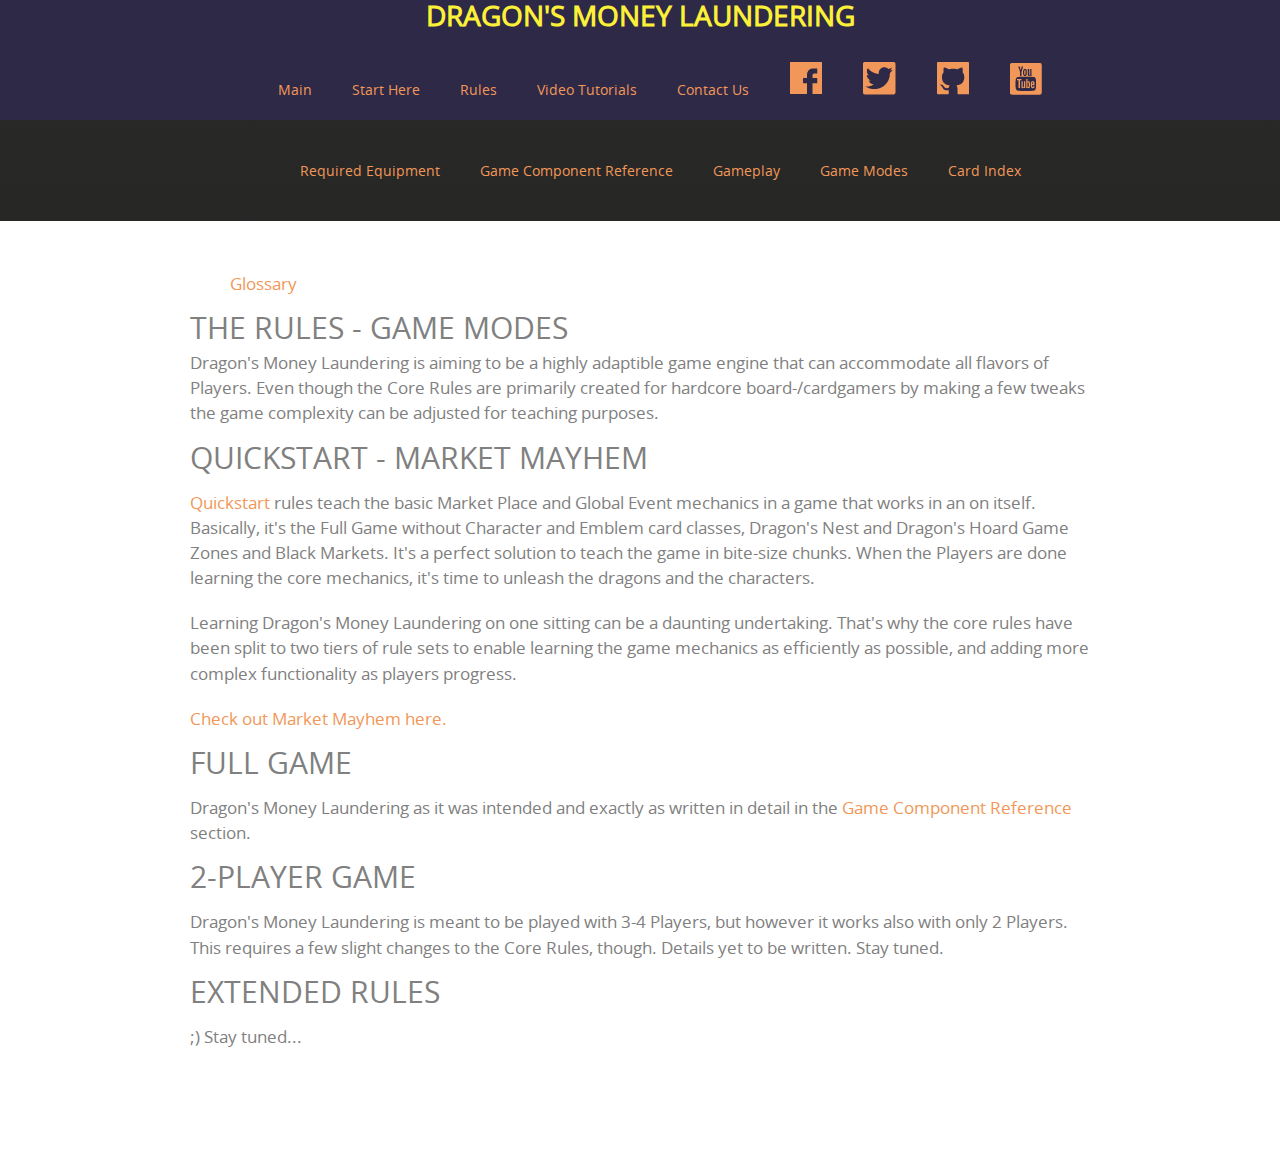
<file: rules/game_modes.html>
<!DOCTYPE HTML>
<html>
  <head>
    <meta charset="utf-8">
    <meta http-equiv="X-UA-Compatible" content="chrome=1">
    <title>DRAGON&#39;S MONEY LAUNDERING</title>
    <link rel="stylesheet" href="../stylesheets/styles.css">
    <link rel="stylesheet" href="../stylesheets/github-dark.css">
	<link rel="stylesheet" href="../stylesheets/DML.css">
    <script src="https://ajax.googleapis.com/ajax/libs/jquery/1.7.1/jquery.min.js"></script>
    <script src="../javascripts/respond.js"></script>
	<script src="../javascripts/dml_js.js"></script>
    <!--[if lt IE 9]>
      <script src="//html5shiv.googlecode.com/svn/trunk/html5.js"></script>
    <![endif]-->
    <!--[if lt IE 8]>
    <link rel="stylesheet" href="stylesheets/ie.css">
    <![endif]-->
    <meta name="viewport" content="width=device-width, initial-scale=1, user-scalable=no">

	<TITLE>DML</TITLE>
	<STYLE>


	
	</STYLE>
</HEAD>
 <body>
 	<div class="main_top_div">
		<h1>dragon's money laundering</h1>
		
		
		<div class="nav_bar_holder">
		<ul>
			<li><div class="nav_button"><a href="../index.html">Main</a></div>
			<li><div class="nav_button"><a href="../start_here.html">Start Here</a></div>
			<li><div class="nav_button"><a href="../rules_main.html">Rules</a></div>
			<li><div class="nav_button"><a href="../vid_tuts.html">Video Tutorials</a></div>
			<li><div class="nav_button"><a href="../contact.html">Contact Us</a></div>
			<li><div class="nav_button"><a class="fb_icon" href="https://www.facebook.com/DML101?fref=ts"><img src="../images/fb_orange.png" alt="Facebook"></a></div>
			<li><div class="nav_button"><a class="tw_icon" href="https://twitter.com/DMLtoday"><img src="../images/tw_orange.png" alt="Twitter"></a></div>
			<li><div class="nav_button"><a class="gh_icon" href="https://github.com/Irkka/dml"><img src="../images/gh_orange.png" alt="Github"></a></div>
			<li><div class="nav_button"><a class="yt_icon" href="https://www.youtube.com/channel/UCEUh428Oq_bPFrAQyXNZYIw"><img src="../images/yt_orange.png" alt="Youtube"></a></div>
		</ul>
		</div>
		</div>
		<div class="nav_bar_holder">
		<ul>
			<li><div class="nav_button"><a href="req_equip.html">Required Equipment</a></div>
			<li><div class="nav_button"><a href="game_component_reference.html">Game Component Reference</a></div>
			<li><div class="nav_button"><a href="gameplay.html">Gameplay</a></div>
			<li><div class="nav_button"><a href="game_modes.html">Game Modes</a></div>
			<li><div class="nav_button"><a href="card_index.html">Card Index</a></div>
			
		</ul>
		</div>
	</div>
	<div class="middle_container_div">
		<div class="main_p_text">
			
			<!-- js for displaying hidden divs using anchors and class names. the h ref links to nothing-->
			<div class="rules_index_menu">
			
			<ul>
				<li> <a href='javascript:;' onclick="toggleByClass('glossary');">Glossary</a>
				<div class="glossary">
					
				<ul>
					<li> <a href='javascript:;' onclick="toggleByClass('zones');">Zones</a>
					<div class="zones">
						<ul>
							<li><a href='javascript:;' onclick="toggleByClass('event_deck');">Event Deck</a>
								<div class="event_deck"> ... </div>
							
							<li><a href='javascript:;' onclick="toggleByClass('active_event');">Active Event</a>
								<div class="active_event"> ... </div>
								
							<li><a href='javascript:;' onclick="toggleByClass('dragons_nest');">Dragon's Nest</a>
								<div class="dragons_nest"> ... </div>
								
							<li><a href='javascript:;' onclick="toggleByClass('dragons_hoard');">Dragon's Hoard</a>
								<div class="dragons_hoard"> ... </div>
								
							<li><a href='javascript:;' onclick="toggleByClass('marketplace');">Marketplace</a>
								<div class="marketplace"> ... </div>
								
							<li><a href='javascript:;' onclick="toggleByClass('court');">Court</a>
								<div class="court"> ... </div>
								
							<li><a href='javascript:;' onclick="toggleByClass('treasury');">Treasury</a>
								<div class="treasury"> ... </div>
								
							<li><a href='exile:;' onclick="toggleByClass('exile');">Exile</a>
								<div class="exile"> ... </div>
							
						</ul>
					</div>
				
					<li> <a href='javascript:;' onclick="toggleByClass('turn');">Turn</a>
					<div class="turn">
					One player's play sequence that consists of Resupply, Character Power, Market and Black Market Phases in any given composition.
					</div>
					
					<li> <a href='javascript:;' onclick="toggleByClass('round');">Round</a>
					<div class="round">
					A Round consists of each Player's Turn starting from the Player currently possessing the Initiative Badge. A new Event Card is drawn from the Event Deck in the beginning of each Round. At the end of the Round the Initiative Badge is moved counter-clockwise to the next Player.
					</div>
					
					<li> <a href='javascript:;' onclick="toggleByClass('init_badge');">Initiative Badge</a>
					<div class="init_badge">
					A token that signifies the starting Player of the Round.
					</div>
					
					<li> <a href='javascript:;' onclick="toggleByClass('player');">Player</a>
					<div class="player">
					A person that possesses one of the four Merchant King cards.
					</div>					

					<li> <a href='javascript:;' onclick="toggleByClass('active_player');">Active Player</a>
					<div class="active_player">
					The Player whose Turn it is.
					</div>
					
					<li> <a href='javascript:;' onclick="toggleByClass('passive_player');">Passive Player</a>
					<div class="passive_player">
					The Players whose turn it isn't.
					</div>

					<li> <a href='javascript:;' onclick="toggleByClass('dealer');">Dealer</a>
					<div class="dealer">
					The Player with the Initiative Badge.
					</div>
					
					<li> <a href='javascript:;' onclick="toggleByClass('cpp');">Character Power Phase</a>
					<div class="cpp">
					A phase when Character Cards can be played and Emblems activated.
					</div>
					
					<li> <a href='javascript:;' onclick="toggleByClass('cpq');">Character Power Queue</a>
					<div class="cpq">
					The order in which Character Powers are resolved.
					</div>
					
					<li> <a href='javascript:;' onclick="toggleByClass('merch_king');">Merchant King</a>
					<div class="merch_king">
					A face-down card in front of a Player that indicates which Resource type provides double the Victory Points
					</div>
					
					<li> <a href='javascript:;' onclick="toggleByClass('vic_points');">Victory Points</a>
					<div class="vic_points">
					The summed up face values of the Resources that are in a Player's Treasury at the end of the game.
					</div>
					
					<li> <a href='javascript:;' onclick="toggleByClass('resource');">Resource</a>
					<div class="resource">
					Playing cards of each suite from 2 to 10.
					</div>
					
					<li> <a href='javascript:;' onclick="toggleByClass('resource_type');">Resource Type</a>
					<div class="resource_type">
					One of the four prevalent commmodities in Four Corners: Iron(Spades), Wood(Clubs), Slaves(Hearts), Spice(Diamonds).
					</div>

					<li> <a href='javascript:;' onclick="toggleByClass('character_card');">Character Card</a>
					<div class="character_card">
					Jacks and Queens of each suite that are also Court Cards.
					</div>
					
					<li> <a href='javascript:;' onclick="toggleByClass('emblem');">Emblem</a>
					<div class="emblem">
					A Character Card or a Guild House played to Player Court that provides a Static Bonus to Acquisition Attempts of its corresponding suite.
					</div>
					
					<li> <a href='javascript:;' onclick="toggleByClass('static_bonus');">Static Bonus</a>
					<div class="static_bonus">
					A constant modifier to the face value of the Acquisition Attempt of the corresponding suite. Queens provide +2 Static Bonus whereas Jacks and Guild Houses provide Static Bonus of +1.
					</div>
					
					<li> <a href='javascript:;' onclick="toggleByClass('acq_attempt');">Acquisition Attempt</a>
					<div class="acq_attempt">
					Active Player's attempt to acquire any number of Resources from any one Stock.
					</div>
					
					<li> <a href='javascript:;' onclick="toggleByClass('stock');">Stock</a>
					<div class="stock">
					A stack of Resources of shared Resource Type in the Market Place.
					</div>
					
					<li> <a href='javascript:;' onclick="toggleByClass('guild_house');">Guild House</a>
					<div class="guild_house">
					A type of Resource that is also a Court Card.
					</div>
					
					<li> <a href='javascript:;' onclick="toggleByClass('court_card');">Court Card</a>
					<div class="court_card">
					Court Cards can be played as an Emblem.
					</div>
					
					<li> <a href='javascript:;' onclick="toggleByClass('primary_buying_resource');">Primary Buying Resource</a>
					<div class="primary_buying_resource">
					A Resource Type appropriate for an Acquisition Attempt as indicated by the Wheel of Profit.
					</div>

					<li> <a href='javascript:;' onclick="toggleByClass('wheel_of_profit');">Wheel of Profit</a>
					<div class="wheel_of_profit">
					A cyclic graph that specifies which Resource Type is used to buy the subsequent Resource Type in the Wheel of Profit.
					</div>
					
					<li> <a href='javascript:;' onclick="toggleByClass('secondary_buying_resource');">Secondary Buying Resource</a>
					<div class="secondary_buying_resource">
					A Resource Type that nullifies any opposing Player's Resources played in one's Seize Attempt as indicated by the Wheel of Profit.
					</div>
					
					<li> <a href='javascript:;' onclick="toggleByClass('seize_attempt');">Seize Attempt</a>
					<div class="seize_attempt">
					Any Passive Player's attempt to try to intervene and obtain the Resources under an Acquisition Attempt by the Active Player.
					</div>
					
					<li> <a href='javascript:;' onclick="toggleByClass('cup');">Ultimate Power</a>
					<div class="cup">
					Character Card's inherent ability that can be triggered by putting itself into Exile from the Player's Treasury or Court.
					</div>
					
					<li> <a href='javascript:;' onclick="toggleByClass('global_event');">Global Event</a>
					<div class="global_event">
					A card that is drawn from the Event Deck and put to Global Event Zone at the start of a Round.
					</div>
					

					</p>
				</div>
				
				</ul>
			</div>
			
			
		
			<h3>The Rules - Game Modes</h3>

			<p>
			Dragon's Money Laundering is aiming to be a highly adaptible game engine that can accommodate all flavors of Players. Even though the Core Rules are primarily created for hardcore board-/cardgamers by making a few tweaks the game complexity can be adjusted for teaching purposes.
			</p>

			<p>
			<h3>Quickstart - Market Mayhem</h3>
			</p>

			<p>
			<a href="../start_here.html">Quickstart</a> rules teach the basic Market Place and Global Event mechanics in a game that works in an on itself. Basically, it's the Full Game without Character and Emblem card classes, Dragon's Nest and Dragon's Hoard Game Zones and Black Markets. It's a perfect solution to teach the game in bite-size chunks. When the Players are done learning the core mechanics, it's time to unleash the dragons and the characters.
			</p>
			<p>
			Learning Dragon's Money Laundering on one sitting can be a daunting undertaking. That's why the core rules have been split to two tiers of rule sets to enable learning the game mechanics as efficiently as possible, and adding more complex functionality as players progress.
			</p>
			<p>
			<a href="../start_here.html">Check out Market Mayhem here.</a>
			</p>

			<p>
			<h3>Full Game</h3>
			</p>

			<p>
			Dragon's Money Laundering as it was intended and exactly as written in detail in the <a href="../rules/game_component_reference.html">Game Component Reference</a> section.
			</p>

			<p>
			<h3>2-player Game</h3>
			</p>

			<p>
			Dragon's Money Laundering is meant to be played with 3-4 Players, but however it works also with only 2 Players. This requires a few slight changes to the Core Rules, though. Details yet to be written. Stay tuned.
			</p>

			<p>
			<h3>Extended Rules</h3>
			</p>

			<p>
			;)  Stay tuned...
			</p>

			
		</div>
	</div>	
	
  </body>
</html>
</file>
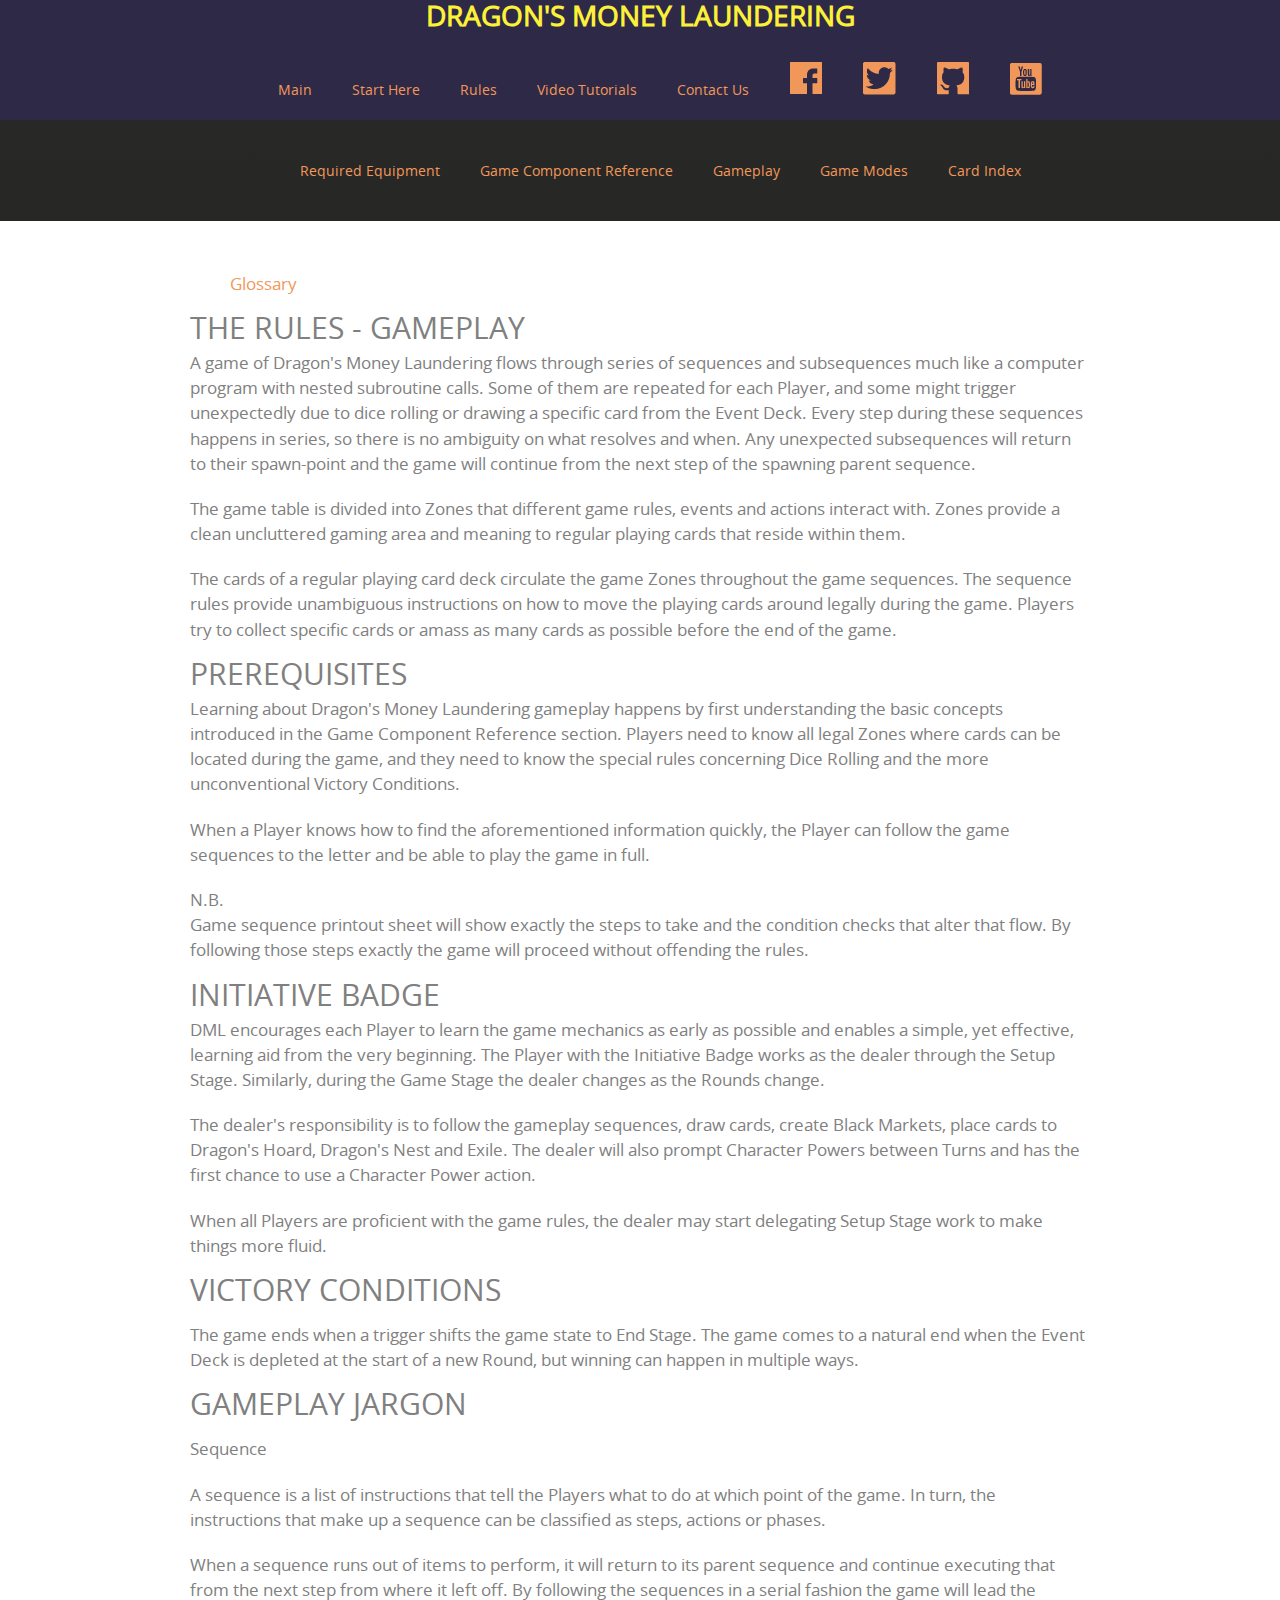
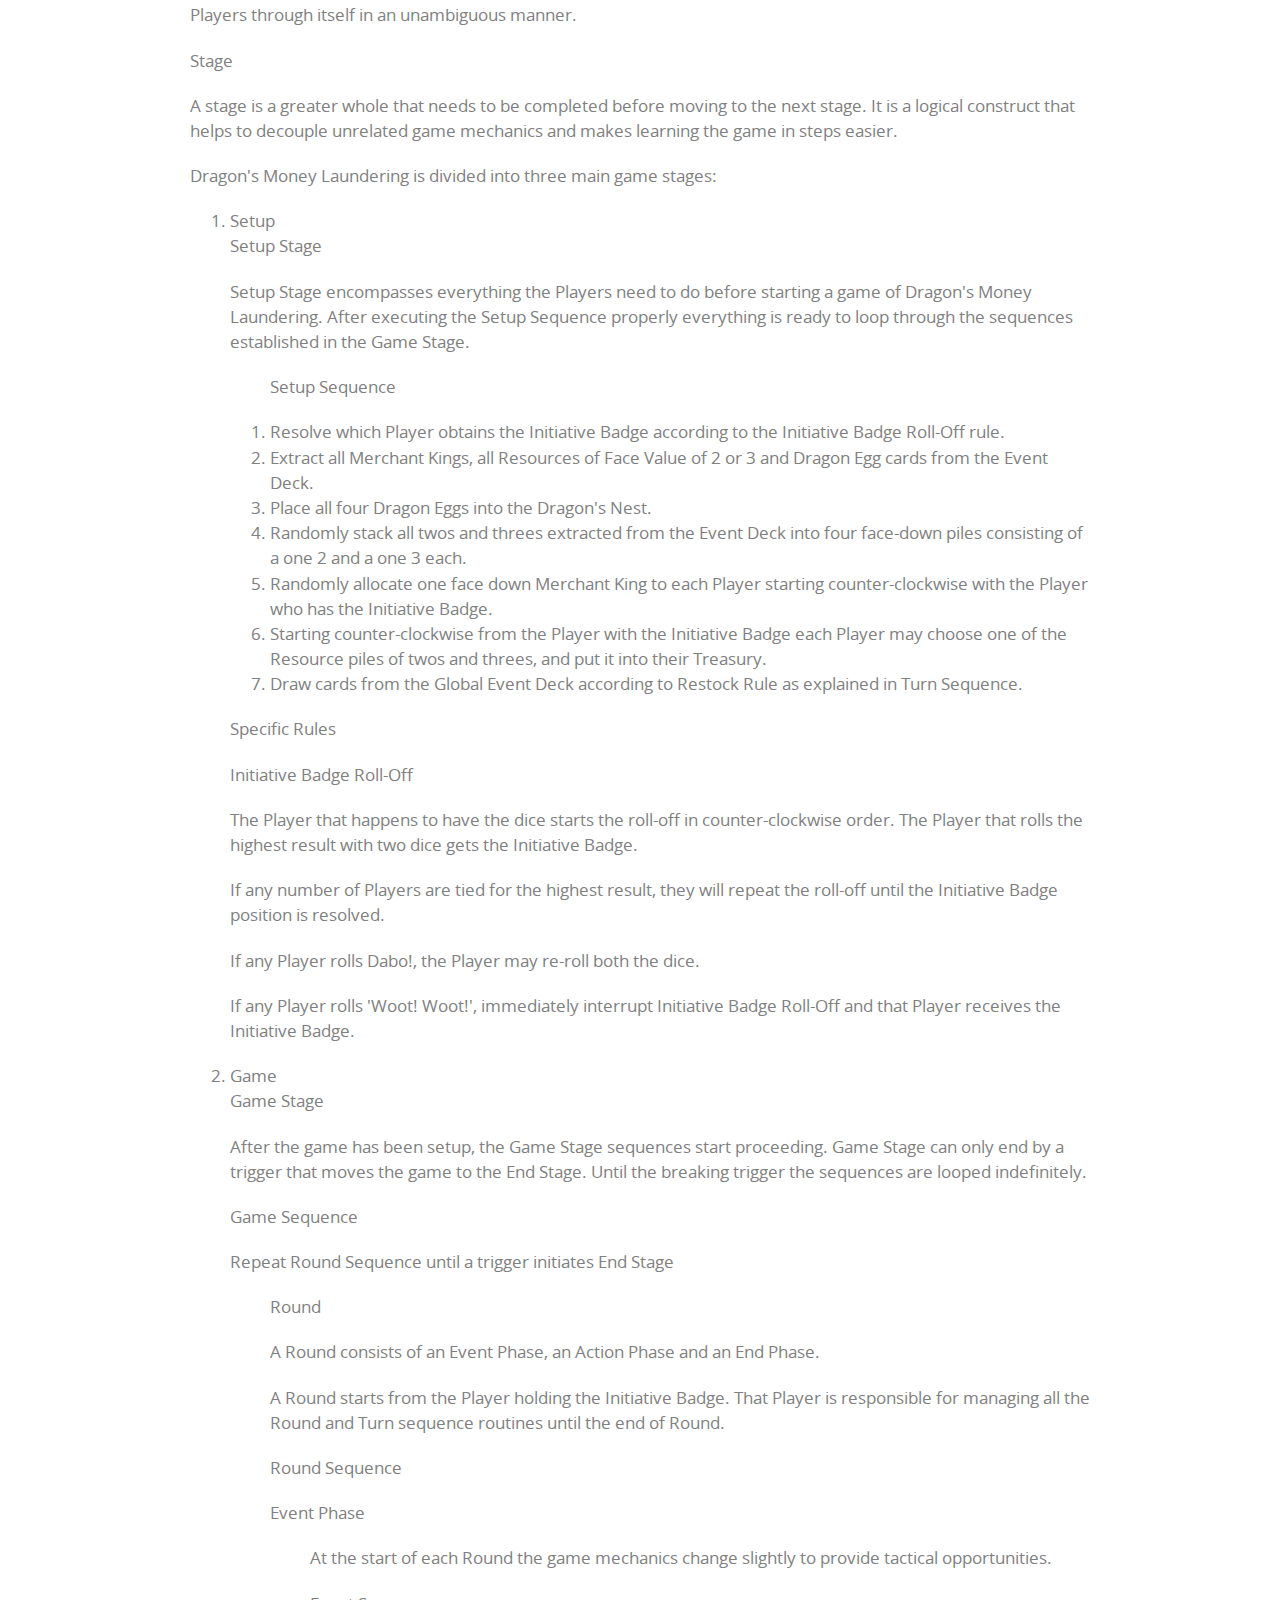
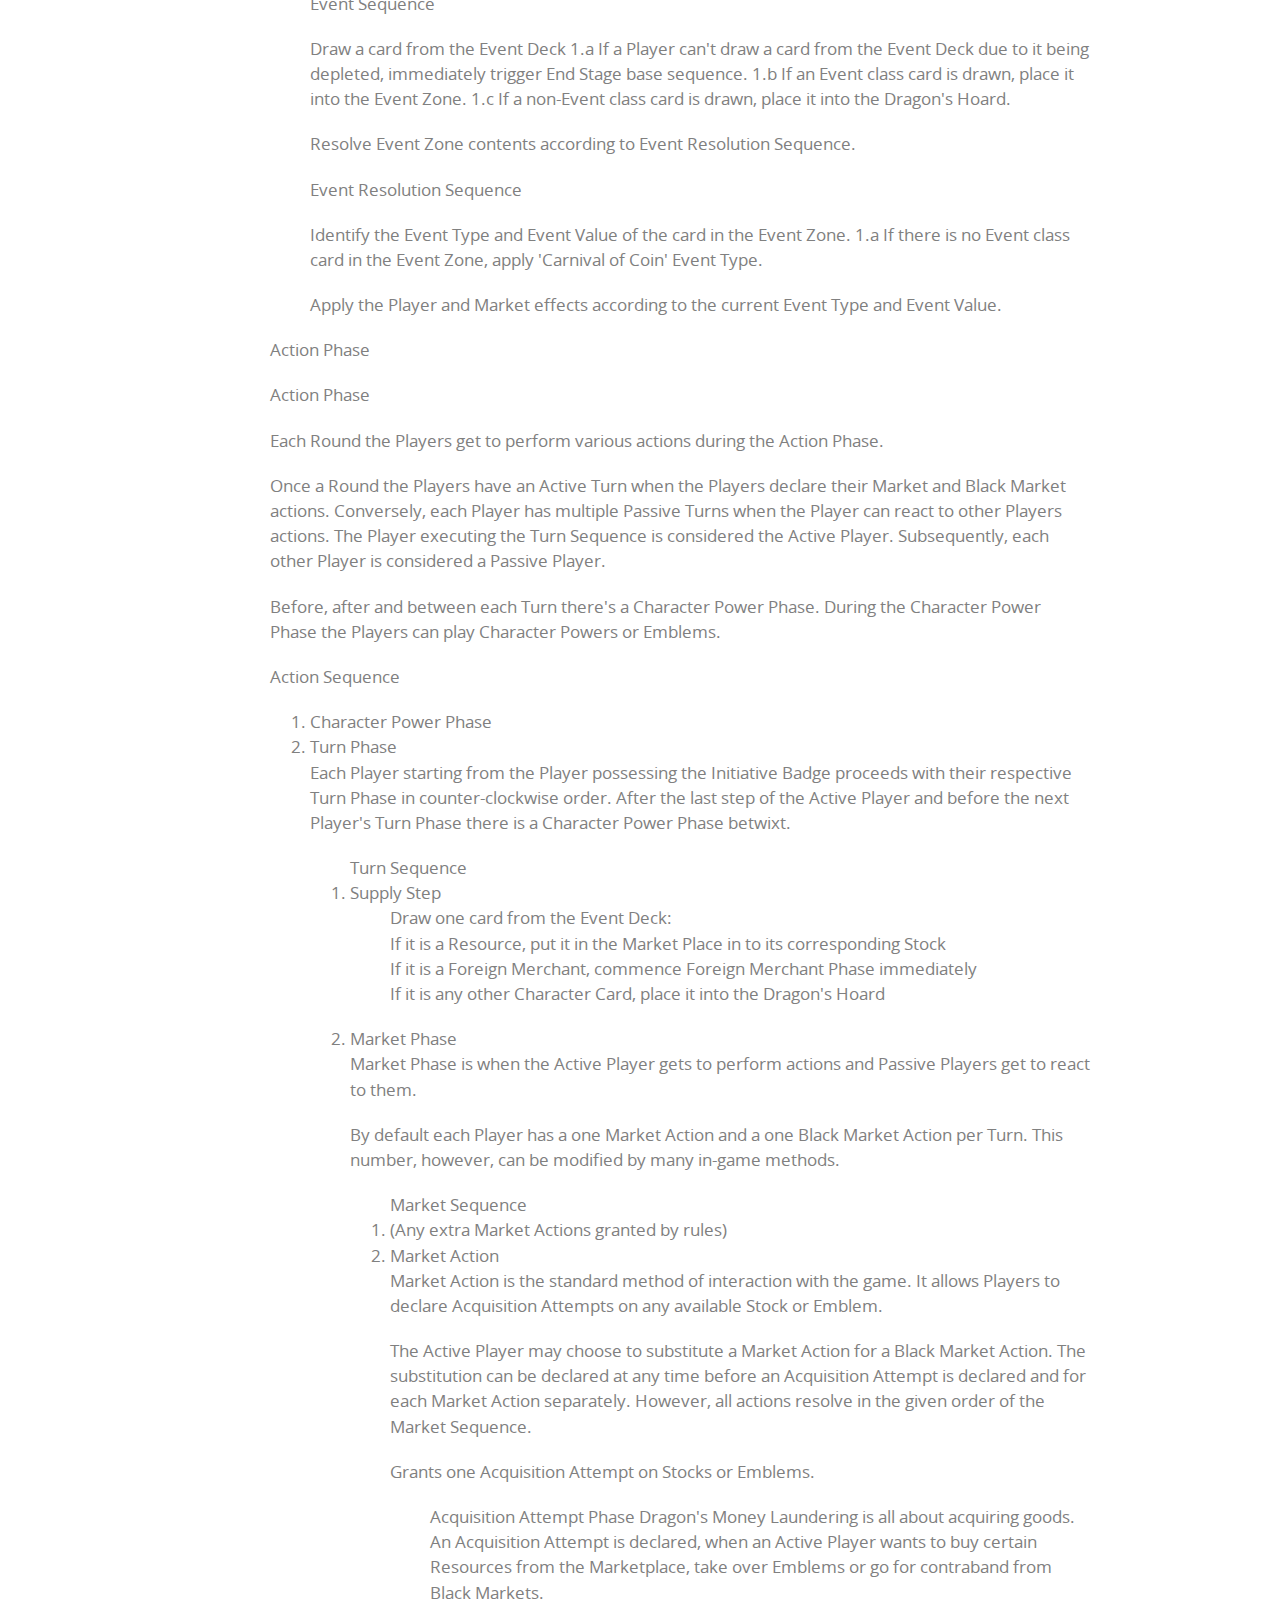
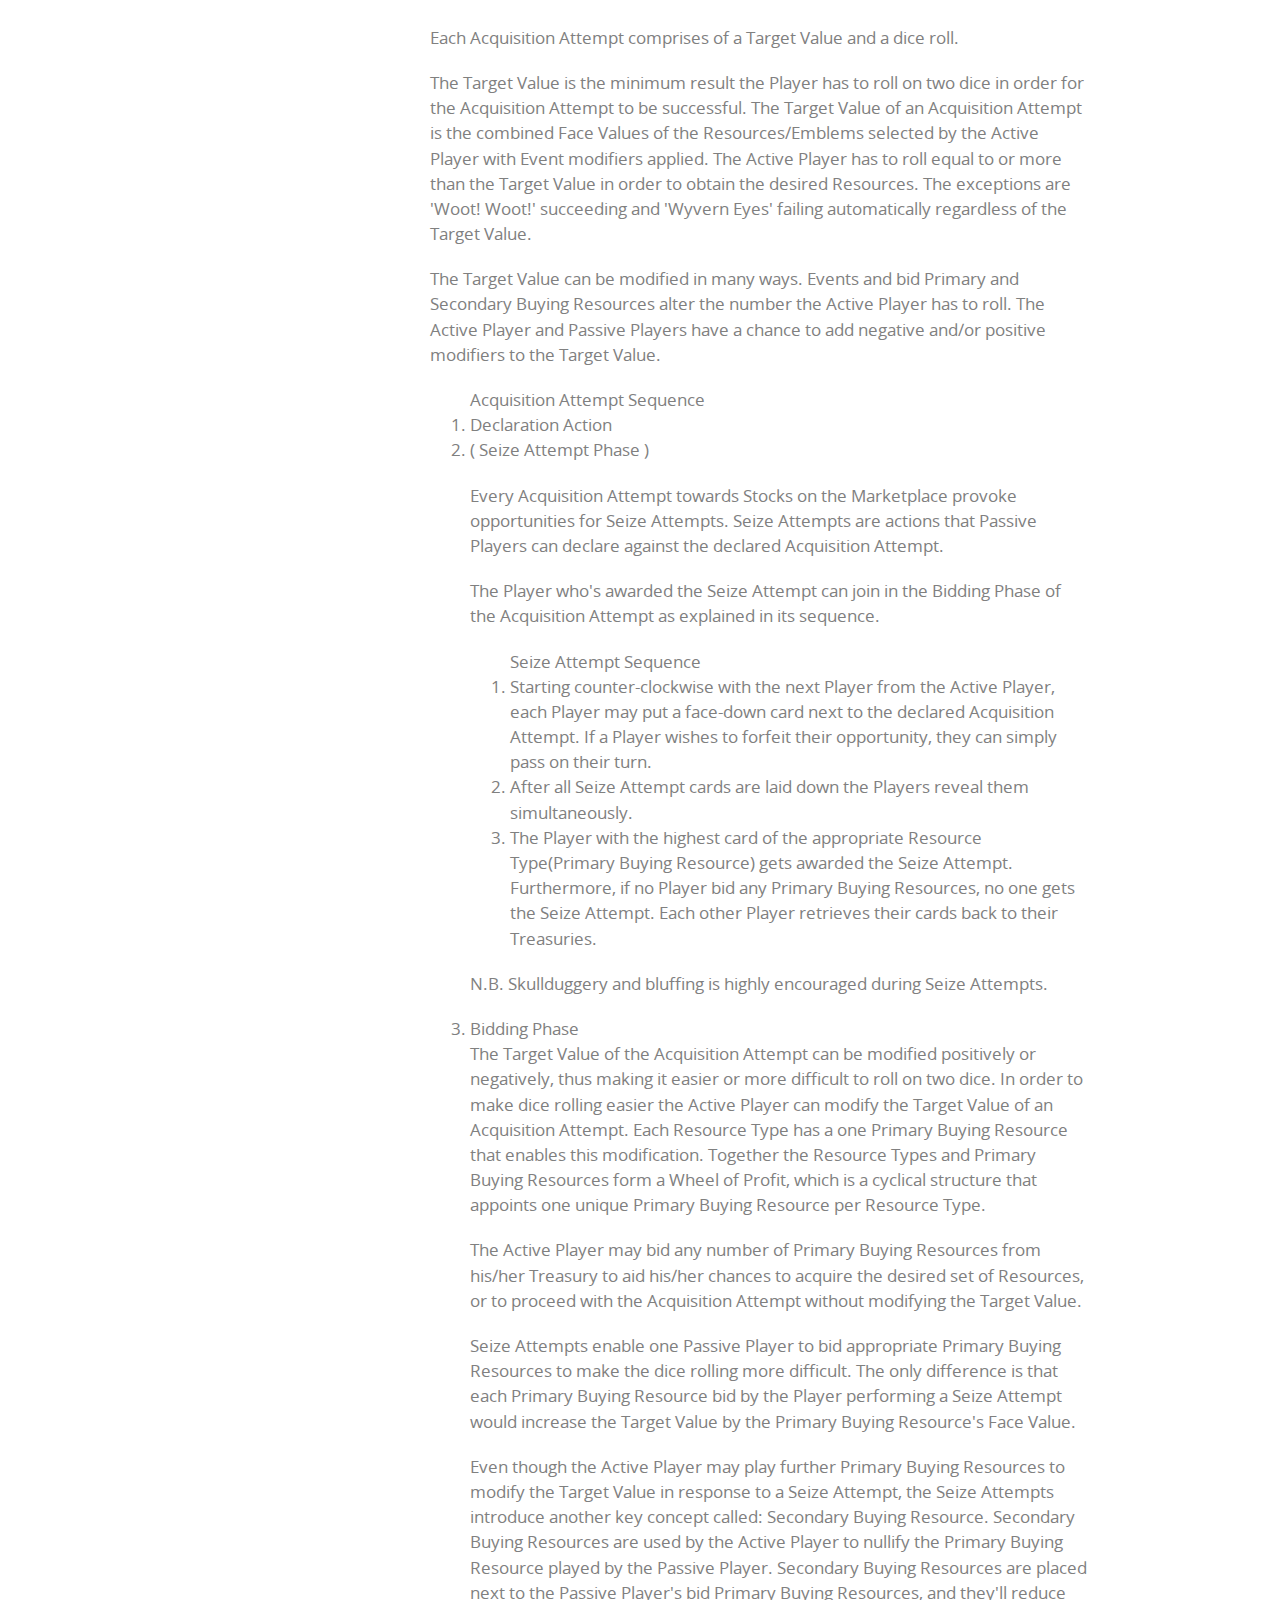
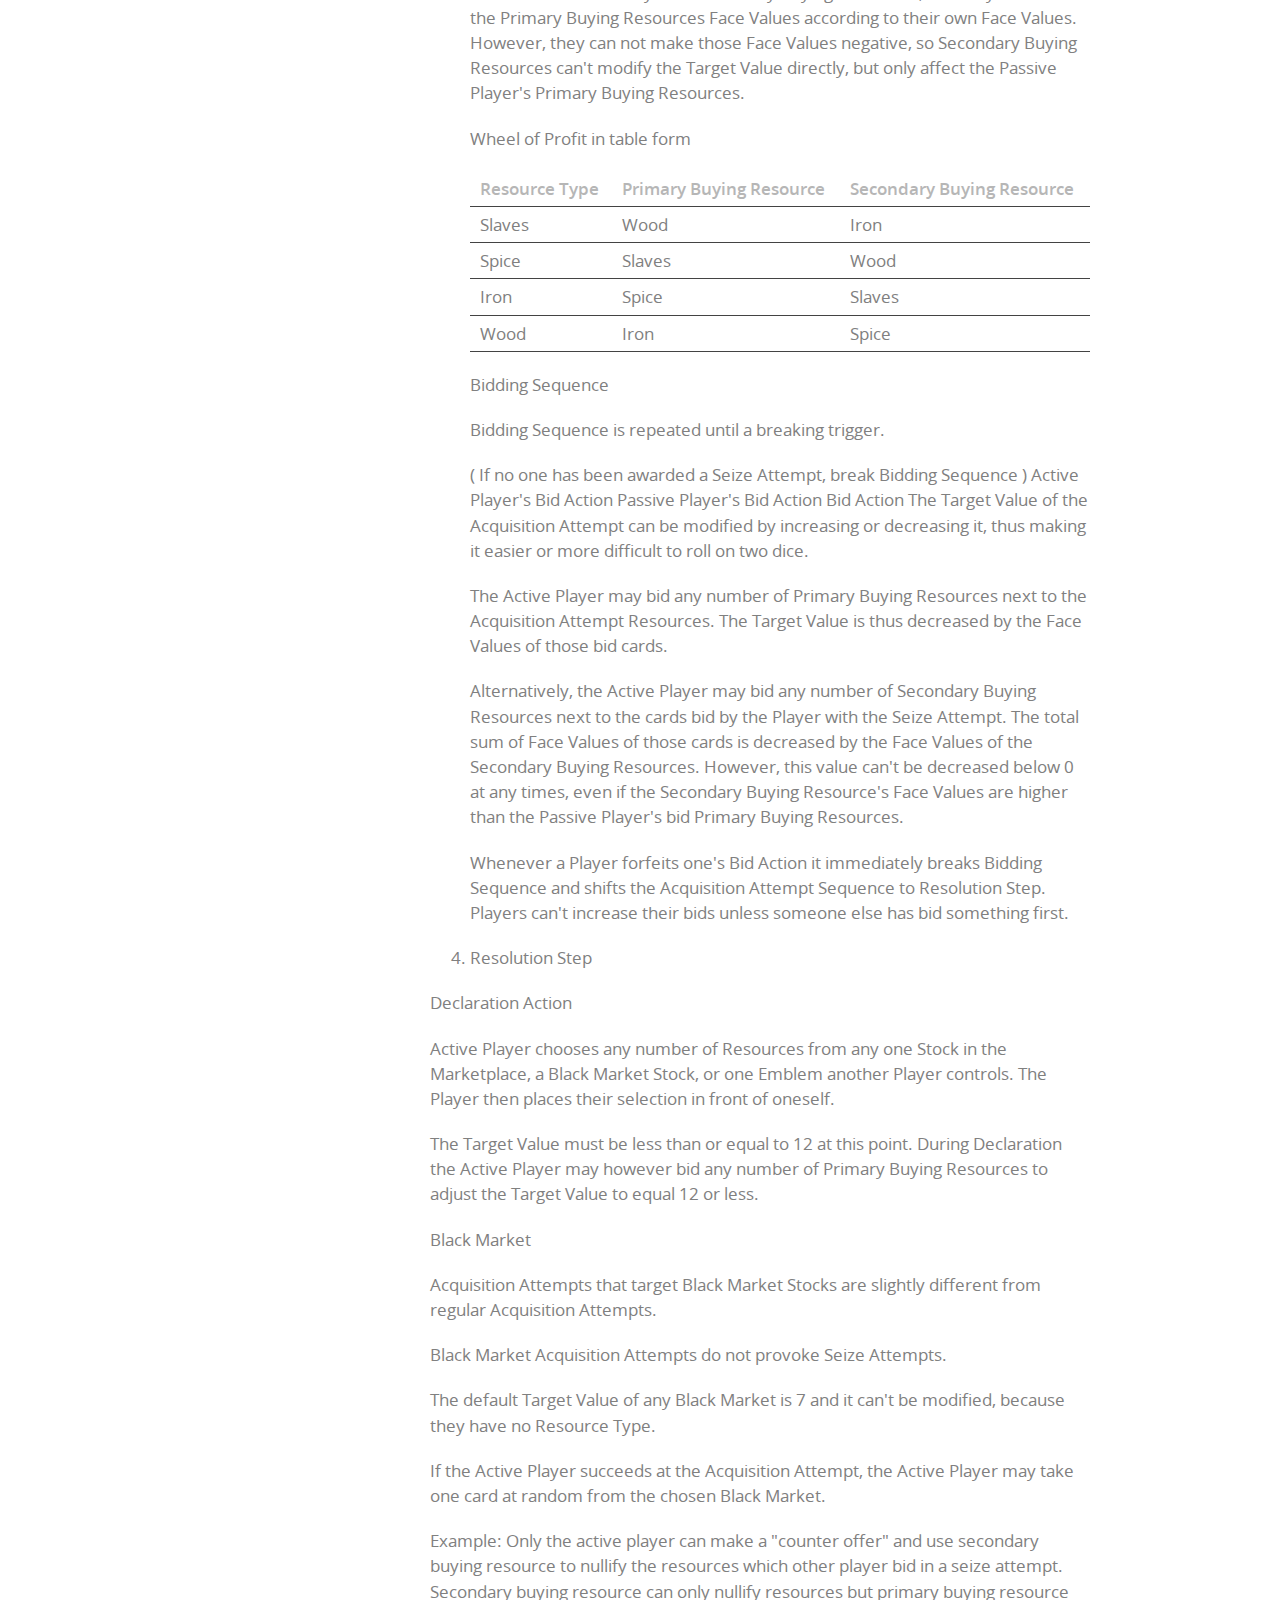
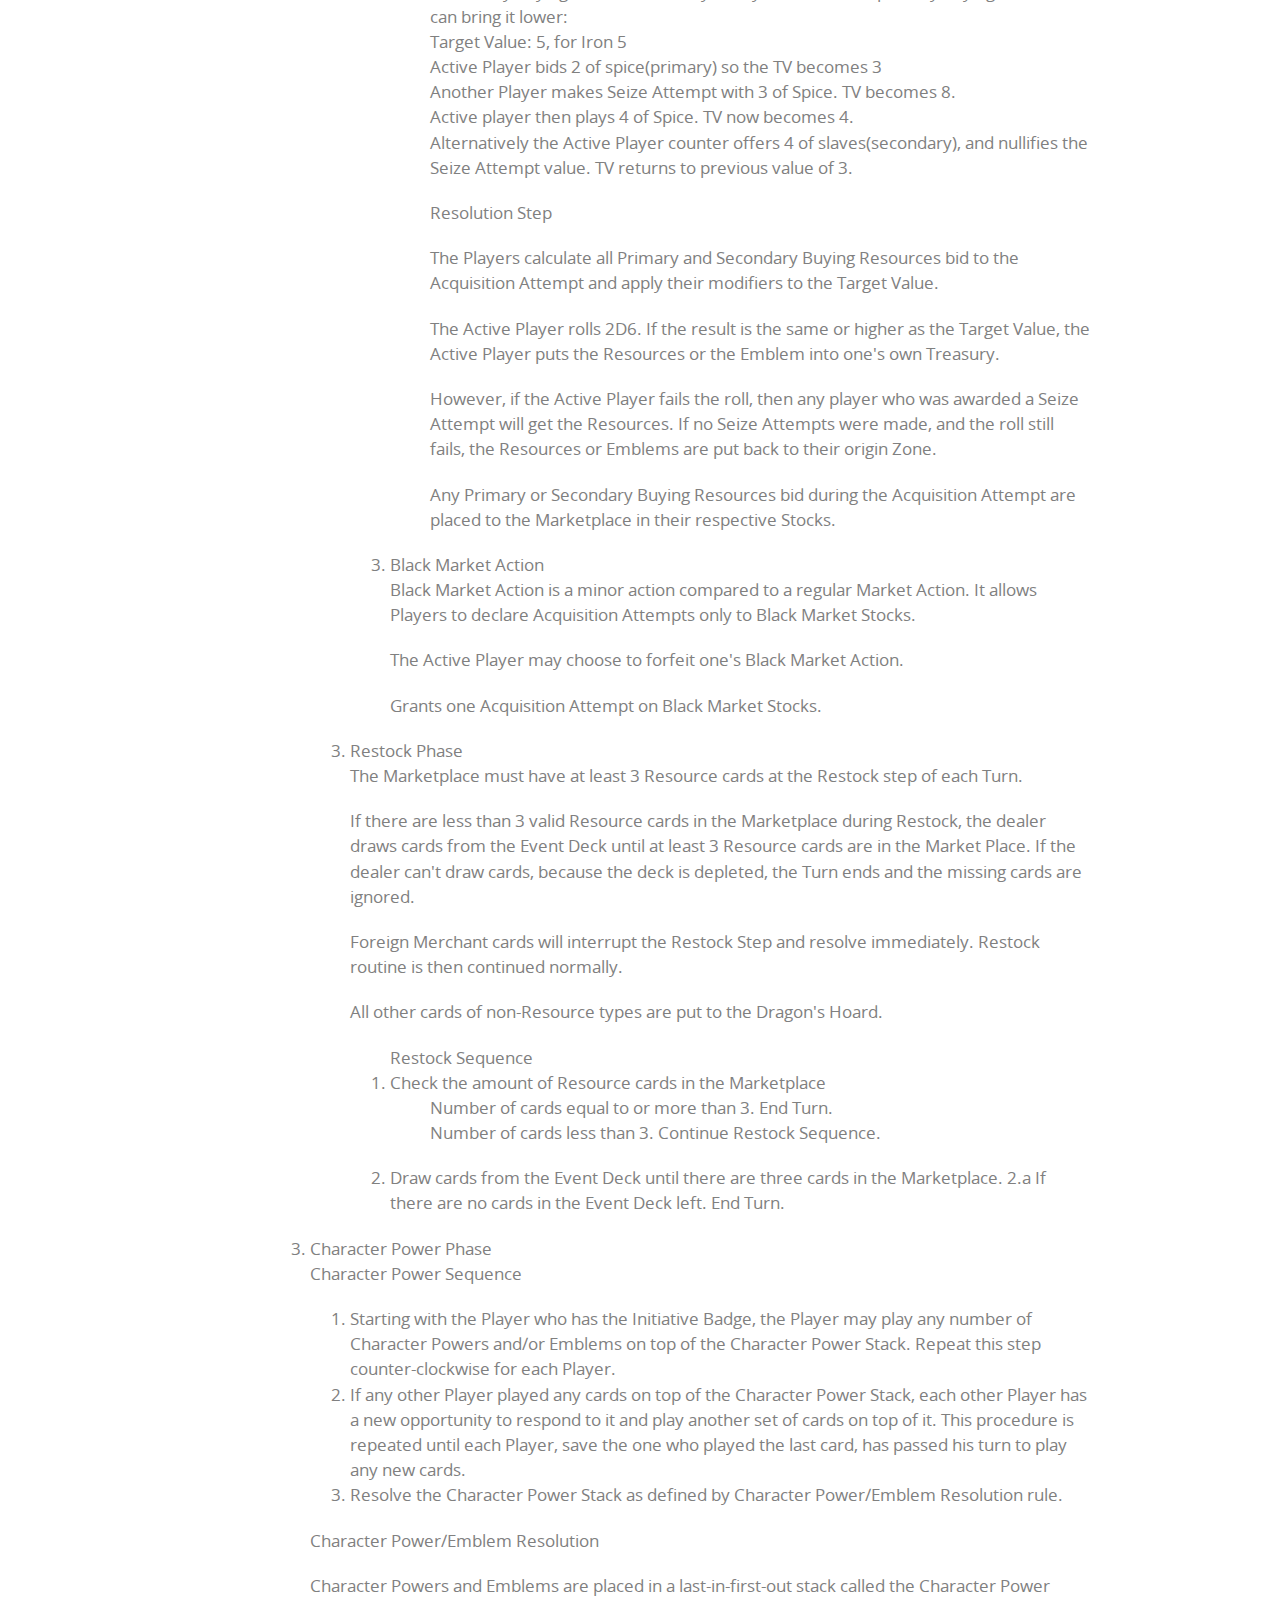
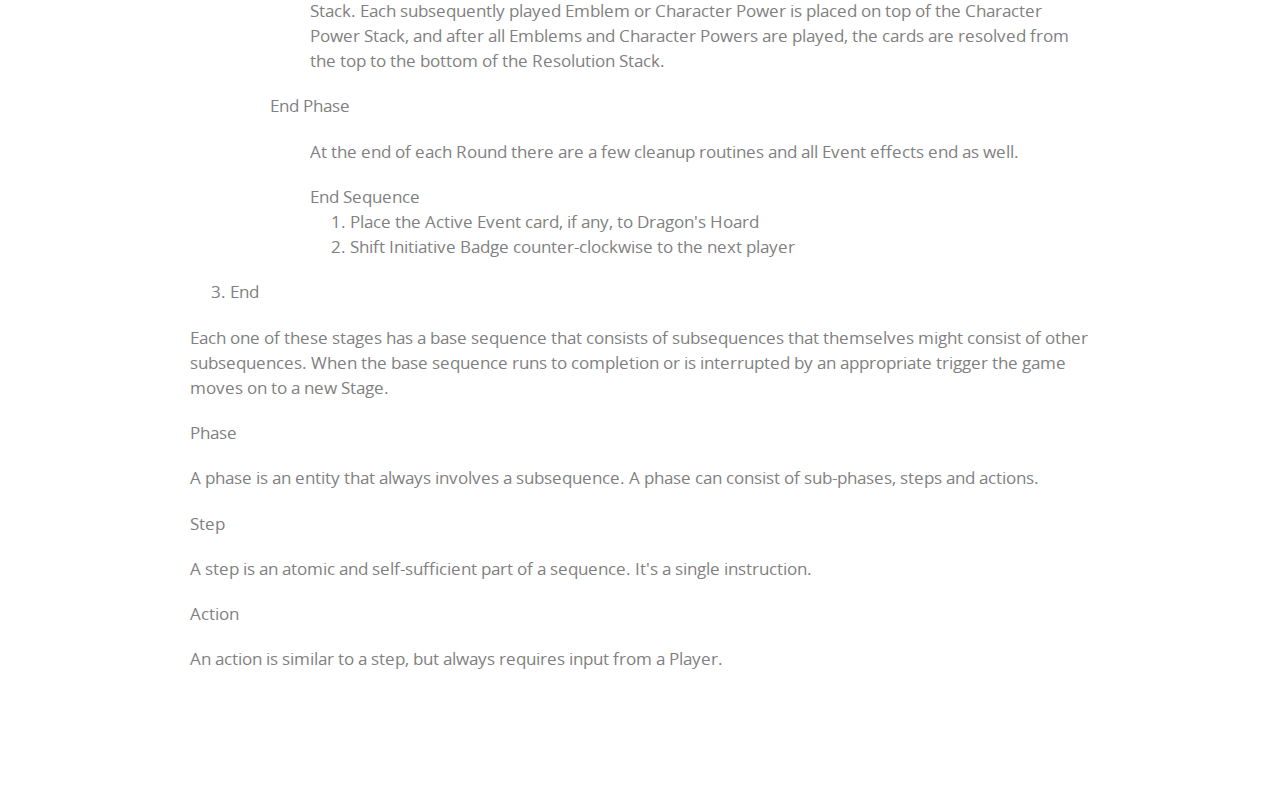
<file: rules/gameplay.html>
<!DOCTYPE HTML>
<html>
  <head>
    <meta charset="utf-8">
    <meta http-equiv="X-UA-Compatible" content="chrome=1">
    <title>DRAGON&#39;S MONEY LAUNDERING</title>
    <link rel="stylesheet" href="../stylesheets/styles.css">
    <link rel="stylesheet" href="../stylesheets/github-dark.css">
	<link rel="stylesheet" href="../stylesheets/DML.css">
    <script src="https://ajax.googleapis.com/ajax/libs/jquery/1.7.1/jquery.min.js"></script>
    <script src="../javascripts/respond.js"></script>
	<script src="../javascripts/dml_js.js"></script>
    <!--[if lt IE 9]>
      <script src="//html5shiv.googlecode.com/svn/trunk/html5.js"></script>
    <![endif]-->
    <!--[if lt IE 8]>
    <link rel="stylesheet" href="stylesheets/ie.css">
    <![endif]-->
    <meta name="viewport" content="width=device-width, initial-scale=1, user-scalable=no">

	<TITLE>DML</TITLE>
	<STYLE>


	
	</STYLE>
</HEAD>
 <body>
 	<div class="main_top_div">
		<h1>dragon's money laundering</h1>
		
		
		<div class="nav_bar_holder">
		<ul>
			<li><div class="nav_button"><a href="../index.html">Main</a></div>
			<li><div class="nav_button"><a href="../start_here.html">Start Here</a></div>
			<li><div class="nav_button"><a href="../rules_main.html">Rules</a></div>
			<li><div class="nav_button"><a href="../vid_tuts.html">Video Tutorials</a></div>
			<li><div class="nav_button"><a href="../contact.html">Contact Us</a></div>
			<li><div class="nav_button"><a class="fb_icon" href="https://www.facebook.com/DML101?fref=ts"><img src="../images/fb_orange.png" alt="Facebook"></a></div>
			<li><div class="nav_button"><a class="tw_icon" href="https://twitter.com/DMLtoday"><img src="../images/tw_orange.png" alt="Twitter"></a></div>
			<li><div class="nav_button"><a class="gh_icon" href="https://github.com/Irkka/dml"><img src="../images/gh_orange.png" alt="Github"></a></div>
			<li><div class="nav_button"><a class="yt_icon" href="https://www.youtube.com/channel/UCEUh428Oq_bPFrAQyXNZYIw"><img src="../images/yt_orange.png" alt="Youtube"></a></div>
		</ul>
		</div>
		</div>
		<div class="nav_bar_holder">
		<ul>
			<li><div class="nav_button"><a href="req_equip.html">Required Equipment</a></div>
			<li><div class="nav_button"><a href="game_component_reference.html">Game Component Reference</a></div>
			<li><div class="nav_button"><a href="gameplay.html">Gameplay</a></div>
			<li><div class="nav_button"><a href="game_modes.html">Game Modes</a></div>
			<li><div class="nav_button"><a href="card_index.html">Card Index</a></div>
			
		</ul>
		</div>
	</div>
	<div class="middle_container_div">
		<div class="main_p_text">
			
			<!-- js for displaying hidden divs using anchors and class names. the h ref links to nothing-->
			<div class="rules_index_menu">
			
			<ul>
				<li> <a href='javascript:;' onclick="toggleByClass('glossary');">Glossary</a>
				<div class="glossary">
					
				<ul>
					<li> <a href='javascript:;' onclick="toggleByClass('zones');">Zones</a>
					<div class="zones">
						<ul>
							<li><a href='javascript:;' onclick="toggleByClass('event_deck');">Event Deck</a>
								<div class="event_deck"> ... </div>
							
							<li><a href='javascript:;' onclick="toggleByClass('active_event');">Active Event</a>
								<div class="active_event"> ... </div>
								
							<li><a href='javascript:;' onclick="toggleByClass('dragons_nest');">Dragon's Nest</a>
								<div class="dragons_nest"> ... </div>
								
							<li><a href='javascript:;' onclick="toggleByClass('dragons_hoard');">Dragon's Hoard</a>
								<div class="dragons_hoard"> ... </div>
								
							<li><a href='javascript:;' onclick="toggleByClass('marketplace');">Marketplace</a>
								<div class="marketplace"> ... </div>
								
							<li><a href='javascript:;' onclick="toggleByClass('court');">Court</a>
								<div class="court"> ... </div>
								
							<li><a href='javascript:;' onclick="toggleByClass('treasury');">Treasury</a>
								<div class="treasury"> ... </div>
								
							<li><a href='exile:;' onclick="toggleByClass('exile');">Exile</a>
								<div class="exile"> ... </div>
							
						</ul>
					</div>
				
					<li> <a href='javascript:;' onclick="toggleByClass('turn');">Turn</a>
					<div class="turn">
					One player's play sequence that consists of Resupply, Character Power, Market and Black Market Phases in any given composition.
					</div>
					
					<li> <a href='javascript:;' onclick="toggleByClass('round');">Round</a>
					<div class="round">
					A Round consists of each Player's Turn starting from the Player currently possessing the Initiative Badge. A new Event Card is drawn from the Event Deck in the beginning of each Round. At the end of the Round the Initiative Badge is moved counter-clockwise to the next Player.
					</div>
					
					<li> <a href='javascript:;' onclick="toggleByClass('init_badge');">Initiative Badge</a>
					<div class="init_badge">
					A token that signifies the starting Player of the Round.
					</div>
					
					<li> <a href='javascript:;' onclick="toggleByClass('player');">Player</a>
					<div class="player">
					A person that possesses one of the four Merchant King cards.
					</div>					

					<li> <a href='javascript:;' onclick="toggleByClass('active_player');">Active Player</a>
					<div class="active_player">
					The Player whose Turn it is.
					</div>
					
					<li> <a href='javascript:;' onclick="toggleByClass('passive_player');">Passive Player</a>
					<div class="passive_player">
					The Players whose turn it isn't.
					</div>

					<li> <a href='javascript:;' onclick="toggleByClass('dealer');">Dealer</a>
					<div class="dealer">
					The Player with the Initiative Badge.
					</div>
					
					<li> <a href='javascript:;' onclick="toggleByClass('cpp');">Character Power Phase</a>
					<div class="cpp">
					A phase when Character Cards can be played and Emblems activated.
					</div>
					
					<li> <a href='javascript:;' onclick="toggleByClass('cpq');">Character Power Queue</a>
					<div class="cpq">
					The order in which Character Powers are resolved.
					</div>
					
					<li> <a href='javascript:;' onclick="toggleByClass('merch_king');">Merchant King</a>
					<div class="merch_king">
					A face-down card in front of a Player that indicates which Resource type provides double the Victory Points
					</div>
					
					<li> <a href='javascript:;' onclick="toggleByClass('vic_points');">Victory Points</a>
					<div class="vic_points">
					The summed up face values of the Resources that are in a Player's Treasury at the end of the game.
					</div>
					
					<li> <a href='javascript:;' onclick="toggleByClass('resource');">Resource</a>
					<div class="resource">
					Playing cards of each suite from 2 to 10.
					</div>
					
					<li> <a href='javascript:;' onclick="toggleByClass('resource_type');">Resource Type</a>
					<div class="resource_type">
					One of the four prevalent commmodities in Four Corners: Iron(Spades), Wood(Clubs), Slaves(Hearts), Spice(Diamonds).
					</div>

					<li> <a href='javascript:;' onclick="toggleByClass('character_card');">Character Card</a>
					<div class="character_card">
					Jacks and Queens of each suite that are also Court Cards.
					</div>
					
					<li> <a href='javascript:;' onclick="toggleByClass('emblem');">Emblem</a>
					<div class="emblem">
					A Character Card or a Guild House played to Player Court that provides a Static Bonus to Acquisition Attempts of its corresponding suite.
					</div>
					
					<li> <a href='javascript:;' onclick="toggleByClass('static_bonus');">Static Bonus</a>
					<div class="static_bonus">
					A constant modifier to the face value of the Acquisition Attempt of the corresponding suite. Queens provide +2 Static Bonus whereas Jacks and Guild Houses provide Static Bonus of +1.
					</div>
					
					<li> <a href='javascript:;' onclick="toggleByClass('acq_attempt');">Acquisition Attempt</a>
					<div class="acq_attempt">
					Active Player's attempt to acquire any number of Resources from any one Stock.
					</div>
					
					<li> <a href='javascript:;' onclick="toggleByClass('stock');">Stock</a>
					<div class="stock">
					A stack of Resources of shared Resource Type in the Market Place.
					</div>
					
					<li> <a href='javascript:;' onclick="toggleByClass('guild_house');">Guild House</a>
					<div class="guild_house">
					A type of Resource that is also a Court Card.
					</div>
					
					<li> <a href='javascript:;' onclick="toggleByClass('court_card');">Court Card</a>
					<div class="court_card">
					Court Cards can be played as an Emblem.
					</div>
					
					<li> <a href='javascript:;' onclick="toggleByClass('primary_buying_resource');">Primary Buying Resource</a>
					<div class="primary_buying_resource">
					A Resource Type appropriate for an Acquisition Attempt as indicated by the Wheel of Profit.
					</div>

					<li> <a href='javascript:;' onclick="toggleByClass('wheel_of_profit');">Wheel of Profit</a>
					<div class="wheel_of_profit">
					A cyclic graph that specifies which Resource Type is used to buy the subsequent Resource Type in the Wheel of Profit.
					</div>
					
					<li> <a href='javascript:;' onclick="toggleByClass('secondary_buying_resource');">Secondary Buying Resource</a>
					<div class="secondary_buying_resource">
					A Resource Type that nullifies any opposing Player's Resources played in one's Seize Attempt as indicated by the Wheel of Profit.
					</div>
					
					<li> <a href='javascript:;' onclick="toggleByClass('seize_attempt');">Seize Attempt</a>
					<div class="seize_attempt">
					Any Passive Player's attempt to try to intervene and obtain the Resources under an Acquisition Attempt by the Active Player.
					</div>
					
					<li> <a href='javascript:;' onclick="toggleByClass('cup');">Ultimate Power</a>
					<div class="cup">
					Character Card's inherent ability that can be triggered by putting itself into Exile from the Player's Treasury or Court.
					</div>
					
					<li> <a href='javascript:;' onclick="toggleByClass('global_event');">Global Event</a>
					<div class="global_event">
					A card that is drawn from the Event Deck and put to Global Event Zone at the start of a Round.
					</div>
					

					</p>
				</div>
				
				</ul>
			</div>
			
			
		
			<h3>The Rules - Gameplay</h3>

			<p>
			A game of Dragon's Money Laundering flows through series of sequences and subsequences much like a computer program with nested subroutine calls. Some of them are repeated for each Player, and some might trigger unexpectedly due to dice rolling or drawing a specific card from the Event Deck. Every step during these sequences happens in series, so there is no ambiguity on what resolves and when. Any unexpected subsequences will return to their spawn-point and the game will continue from the next step of the spawning parent sequence.</p>

			<p>
			The game table is divided into Zones that different game rules, events and actions interact with. Zones provide a clean uncluttered gaming area and meaning to regular playing cards that reside within them.
			</p>

			<p>
			The cards of a regular playing card deck circulate the game Zones throughout the game sequences. The sequence rules provide unambiguous instructions on how to move the playing cards around legally during the game. Players try to collect specific cards or amass as many cards as possible before the end of the game.
			</p>

			
			<h3>Prerequisites</h3>
			
			<p>
			Learning about Dragon's Money Laundering gameplay happens by first understanding the basic concepts introduced in the Game Component Reference section. Players need to know all legal Zones where cards can be located during the game, and they need to know the special rules concerning Dice Rolling and the more unconventional Victory Conditions.
			</p>

			<p>
			When a Player knows how to find the aforementioned information quickly, the Player can follow the game sequences to the letter and be able to play the game in full.
			</p>

			<p>
			N.B. <br>
			Game sequence printout sheet will show exactly the steps to take and the condition checks that alter that flow. By following those steps exactly the game will proceed without offending the rules.
			</p>

			
			<h3>Initiative Badge</h3>
			
			<p>
			DML encourages each Player to learn the game mechanics as early as possible and enables a simple, yet effective, learning aid from the very beginning. The Player with the Initiative Badge works as the dealer through the Setup Stage. Similarly, during the Game Stage the dealer changes as the Rounds change.
			</p>

			<p>
			The dealer's responsibility is to follow the gameplay sequences, draw cards, create Black Markets, place cards to Dragon's Hoard, Dragon's Nest and Exile. The dealer will also prompt Character Powers between Turns and has the first chance to use a Character Power action.
			</p>

			<p>
			When all Players are proficient with the game rules, the dealer may start delegating Setup Stage work to make things more fluid.
			</p>

			<p>
			<h3>Victory Conditions</h3>
			</p>

			<p>
			The game ends when a trigger shifts the game state to End Stage. The game comes to a natural end when the Event Deck is depleted at the start of a new Round, but winning can happen in multiple ways.
			</p>

			<p>
			<h3>Gameplay Jargon</h3>
			</p>

			<p>
			Sequence
			</p>

			<p>
			A sequence is a list of instructions that tell the Players what to do at which point of the game. In turn, the instructions that make up a sequence can be classified as steps, actions or phases.
			</p>

			<p>
			When a sequence runs out of items to perform, it will return to its parent sequence and continue executing that from the next step from where it left off. By following the sequences in a serial fashion the game will lead the Players through itself in an unambiguous manner.
			</p>

			<p>
			Stage
			</p>

			<p>
			A stage is a greater whole that needs to be completed before moving to the next stage. It is a logical construct that helps to decouple unrelated game mechanics and makes learning the game in steps easier.
			</p>

			<p>
			Dragon's Money Laundering is divided into three main game stages:
			</p>

			<p>
			<ol>
				<li>Setup
				<p>
				Setup Stage</p>
				<p>
				Setup Stage encompasses everything the Players need to do before starting a game of Dragon's Money Laundering. After executing the Setup Sequence properly everything is ready to loop through the sequences established in the Game Stage.</p>

				<ol>Setup Sequence
					<p>

					<li>Resolve which Player obtains the Initiative Badge according to the Initiative Badge Roll-Off rule.
					<li>Extract all Merchant Kings, all Resources of Face Value of 2 or 3 and Dragon Egg cards from the Event Deck.
					<li>Place all four Dragon Eggs into the Dragon's Nest.
					<li>Randomly stack all twos and threes extracted from the Event Deck into four face-down piles consisting of a one 2 and a one 3 each.
					<li>Randomly allocate one face down Merchant King to each Player starting counter-clockwise with the Player who has the Initiative Badge.
					<li>Starting counter-clockwise from the Player with the Initiative Badge each Player may choose one of the Resource piles of twos and threes, and put it into their Treasury.
					<li>Draw cards from the Global Event Deck according to Restock Rule as explained in Turn Sequence.
					</p>
				</ol>
				<p>
				Specific Rules
				</p>
				<p>

				Initiative Badge Roll-Off
				</p>
				<p>

				The Player that happens to have the dice starts the roll-off in counter-clockwise order. The Player that rolls the highest result with two dice gets the Initiative Badge.
				</p>
				<p>

				If any number of Players are tied for the highest result, they will repeat the roll-off until the Initiative Badge position is resolved.
				</p>
				<p>

				If any Player rolls Dabo!, the Player may re-roll both the dice.
				</p>
				<p>

				If any Player rolls 'Woot! Woot!', immediately interrupt Initiative Badge Roll-Off and that Player receives the Initiative Badge.
				</p>
				
				<li>Game
				<p>
				Game Stage
				</p>
				<p>
				After the game has been setup, the Game Stage sequences start proceeding. Game Stage can only end by a trigger that moves the game to the End Stage. Until the breaking trigger the sequences are looped indefinitely.
				</p>
				<p>

				Game Sequence
				</p>
				<p>

				Repeat Round Sequence until a trigger initiates End Stage
				</p>
				<p>
				<ul>
					<li>
					<p>
					Round</p>
														<p>
					A Round consists of an Event Phase, an Action Phase and an End Phase.</p>
														<p>

					A Round starts from the Player holding the Initiative Badge. That Player is responsible for managing all the Round and Turn sequence routines until the end of Round.</p>
														<p>

					Round Sequence</p>
														<p>

					Event Phase </p>
														<p>
					<ul>
						<li>At the start of each Round the game mechanics change slightly to provide tactical opportunities.</p>
														<p>

						Event Sequence</p>
														<p>

						Draw a card from the Event Deck 1.a If a Player can't draw a card from the Event Deck due to it being depleted, immediately trigger End Stage base sequence. 1.b If an Event class card is drawn, place it into the Event Zone. 1.c If a non-Event class card is drawn, place it into the Dragon's Hoard.</p>
														<p>
						Resolve Event Zone contents according to Event Resolution Sequence.</p>
														<p>
						
						Event Resolution Sequence</p>
														<p>

						Identify the Event Type and Event Value of the card in the Event Zone. 1.a If there is no Event class card in the Event Zone, apply 'Carnival of Coin' Event Type.</p>
														<p>
						Apply the Player and Market effects according to the current Event Type and Event Value.</p>
														<p>
					</ul>
					Action Phase</p>
														<p>
					
					Action Phase</p>
														<p>
					Each Round the Players get to perform various actions during the Action Phase.</p>
														<p>

					Once a Round the Players have an Active Turn when the Players declare their Market and Black Market actions. Conversely, each Player has multiple Passive Turns when the Player can react to other Players actions. The Player executing the Turn Sequence is considered the Active Player. Subsequently, each other Player is considered a Passive Player.
					</p>
														<p>

					Before, after and between each Turn there's a Character Power Phase. During the Character Power Phase the Players can play Character Powers or Emblems.
					</p>
														<p>
					Action Sequence
					</p>
														<p>

					<ol>
						<li>Character Power Phase
						<li>Turn Phase
						<p>Each Player starting from the Player possessing the Initiative Badge proceeds with their respective Turn Phase in counter-clockwise order. After the last step of the Active Player and before the next Player's Turn Phase there is a Character Power Phase betwixt.
							<ol>Turn Sequence

								<li>Supply Step
								<ul>Draw one card from the Event Deck:
										<li>If it is a Resource, put it in the Market Place in to its corresponding Stock
										<li>If it is a Foreign Merchant, commence Foreign Merchant Phase immediately
										<li>If it is any other Character Card, place it into the Dragon's Hoard
								</ul>
								<li>Market Phase
								<p>
								Market Phase is when the Active Player gets to perform actions and Passive Players get to react to them.
								</p>
								<p>
								By default each Player has a one Market Action and a one Black Market Action per Turn. This number, however, can be modified by many in-game methods.
								</p>

								<ol>Market Sequence
									<li>(Any extra Market Actions granted by rules)
									<li>Market Action
										<p>
										Market Action is the standard method of interaction with the game. It allows Players to declare Acquisition Attempts on any available Stock or Emblem.
										</p>

										<p>
										The Active Player may choose to substitute a Market Action for a Black Market Action. The substitution can be declared at any time before an Acquisition Attempt is declared and for each Market Action separately. However, all actions resolve in the given order of the Market Sequence.
										</p>
										<p>
										Grants one Acquisition Attempt on Stocks or Emblems.
											<ul>
												<li>Acquisition Attempt Phase
												Dragon's Money Laundering is all about acquiring goods. An Acquisition Attempt is declared, when an Active Player wants to buy certain Resources from the Marketplace, take over Emblems or go for contraband from Black Markets.</p>
												<p>

												Each Acquisition Attempt comprises of a Target Value and a dice roll.
												</p>
												<p>

												The Target Value is the minimum result the Player has to roll on two dice in order for the Acquisition Attempt to be successful. The Target Value of an Acquisition Attempt is the combined Face Values of the Resources/Emblems selected by the Active Player with Event modifiers applied. The Active Player has to roll equal to or more than the Target Value in order to obtain the desired Resources. The exceptions are 'Woot! Woot!' succeeding and 'Wyvern Eyes' failing automatically regardless of the Target Value.</p>
												<p>

												The Target Value can be modified in many ways. Events and bid Primary and Secondary Buying Resources alter the number the Active Player has to roll. The Active Player and Passive Players have a chance to add negative and/or positive modifiers to the Target Value.</p>
												<p>

												<ol>Acquisition Attempt Sequence

													<li>Declaration Action
													<li>( Seize Attempt Phase )</p>
														<p>
														
														Every Acquisition Attempt towards Stocks on the Marketplace provoke opportunities for Seize Attempts. Seize Attempts are actions that Passive Players can declare against the declared Acquisition Attempt.</p>
														<p>

														The Player who's awarded the Seize Attempt can join in the Bidding Phase of the Acquisition Attempt as explained in its sequence.</p>
														<p>

														<ol>Seize Attempt Sequence

															<li>Starting counter-clockwise with the next Player from the Active Player, each Player may put a face-down card next to the declared Acquisition Attempt. If a Player wishes to forfeit their opportunity, they can simply pass on their turn.
															<li>After all Seize Attempt cards are laid down the Players reveal them simultaneously.
															<li>The Player with the highest card of the appropriate Resource Type(Primary Buying Resource) gets awarded the Seize Attempt. Furthermore, if no Player bid any Primary Buying Resources, no one gets the Seize Attempt. Each other Player retrieves their cards back to their Treasuries.
														</ol></p>
														<p>
														N.B. Skullduggery and bluffing is highly encouraged during Seize Attempts.
														</p>
														<p>
													<li>Bidding Phase
														<p>
														The Target Value of the Acquisition Attempt can be modified positively or negatively, thus making it easier or more difficult to roll on two dice. In order to make dice rolling easier the Active Player can modify the Target Value of an Acquisition Attempt. Each Resource Type has a one Primary Buying Resource that enables this modification. Together the Resource Types and Primary Buying Resources form a Wheel of Profit, which is a cyclical structure that appoints one unique Primary Buying Resource per Resource Type.</p>
														<p>

														The Active Player may bid any number of Primary Buying Resources from his/her Treasury to aid his/her chances to acquire the desired set of Resources, or to proceed with the Acquisition Attempt without modifying the Target Value.</p>
														<p>

														Seize Attempts enable one Passive Player to bid appropriate Primary Buying Resources to make the dice rolling more difficult. The only difference is that each Primary Buying Resource bid by the Player performing a Seize Attempt would increase the Target Value by the Primary Buying Resource's Face Value.</p>
														<p>

														Even though the Active Player may play further Primary Buying Resources to modify the Target Value in response to a Seize Attempt, the Seize Attempts introduce another key concept called: Secondary Buying Resource. Secondary Buying Resources are used by the Active Player to nullify the Primary Buying Resource played by the Passive Player. Secondary Buying Resources are placed next to the Passive Player's bid Primary Buying Resources, and they'll reduce the Primary Buying Resources Face Values according to their own Face Values. However, they can not make those Face Values negative, so Secondary Buying Resources can't modify the Target Value directly, but only affect the Passive Player's Primary Buying Resources.
														</p>
														<p>

														Wheel of Profit in table form

														<table class="wheelOfProfit_table">
															<tr>
																<th>Resource Type</th>	
																<th>Primary Buying Resource</th>	
																<th>Secondary Buying Resource</th>	
															</tr>
															
															<tr>
																<td>Slaves</td>
																<td>Wood</td>	
																<td>Iron</td>
															</tr>
															<tr>
																<td>Spice</td>	
																<td>Slaves</td>	
																<td>Wood</td>
															</tr>
															<tr>
																<td>Iron</td>	
																<td>Spice</td>	
																<td>Slaves</td>
															</tr>
															<tr>
																<td>Wood</td>	
																<td>Iron</td>	
																<td>Spice</td>
															</tr>
														</table>
														</p>
														<p>
														Bidding Sequence
														</p>
														<p>
														Bidding Sequence is repeated until a breaking trigger.
														</p>
														<p>
														( If no one has been awarded a Seize Attempt, break Bidding Sequence )
														Active Player's Bid Action
														Passive Player's Bid Action
														Bid Action

														The Target Value of the Acquisition Attempt can be modified by increasing or decreasing it, thus making it easier or more difficult to roll on two dice.
														</p>
														<p>

														The Active Player may bid any number of Primary Buying Resources next to the Acquisition Attempt Resources. The Target Value is thus decreased by the Face Values of those bid cards.
														</p>
														<p>

														Alternatively, the Active Player may bid any number of Secondary Buying Resources next to the cards bid by the Player with the Seize Attempt. The total sum of Face Values of those cards is decreased by the Face Values of the Secondary Buying Resources. However, this value can't be decreased below 0 at any times, even if the Secondary Buying Resource's Face Values are higher than the Passive Player's bid Primary Buying Resources.
														</p>
														<p>

														Whenever a Player forfeits one's Bid Action it immediately breaks Bidding Sequence and shifts the Acquisition Attempt Sequence to Resolution Step. Players can't increase their bids unless someone else has bid something first.
														</p>
													<li>Resolution Step
												</ol>
												
												Declaration Action
												</p>
														<p>
												Active Player chooses any number of Resources from any one Stock in the Marketplace, a Black Market Stock, or one Emblem another Player controls. The Player then places their selection in front of oneself.
												</p>
														<p>

												The Target Value must be less than or equal to 12 at this point. During Declaration the Active Player may however bid any number of Primary Buying Resources to adjust the Target Value to equal 12 or less.
												</p>
														<p>

												Black Market
												</p>
														<p>
												Acquisition Attempts that target Black Market Stocks are slightly different from regular Acquisition Attempts.</p>
														<p>

												Black Market Acquisition Attempts do not provoke Seize Attempts.
												</p>
														<p>

												The default Target Value of any Black Market is 7 and it can't be modified, because they have no Resource Type.
												</p>
														<p>

												If the Active Player succeeds at the Acquisition Attempt, the Active Player may take one card at random from the chosen Black Market.
												</p>
												<p>Example: Only the active player can make a "counter offer" and use secondary buying resource to nullify the resources which other player bid in a seize attempt. Secondary buying resource can only nullify resources but primary buying resource can bring it lower: 
												</br>Target Value: 5, for Iron 5
												<br>Active Player bids 2 of spice(primary) so the TV becomes 3
												<br>Another Player makes Seize Attempt with 3 of Spice. TV becomes 8.

												<br>Active player then plays 4 of Spice.  TV now becomes 4.
												<br>Alternatively the Active Player counter offers 4 of slaves(secondary), and nullifies the Seize Attempt value. TV returns to previous value of 3.
												</p>
														<p>

												Resolution Step
												</p>
														<p>
												The Players calculate all Primary and Secondary Buying Resources bid to the Acquisition Attempt and apply their modifiers to the Target Value.
												</p>
														<p>

												The Active Player rolls 2D6. If the result is the same or higher as the Target Value, the Active Player puts the Resources or the Emblem into one's own Treasury.
												</p>
														<p>

												However, if the Active Player fails the roll, then any player who was awarded a Seize Attempt will get the Resources. If no Seize Attempts were made, and the roll still fails, the Resources or Emblems are put back to their origin Zone.
												</p>
														<p>

												Any Primary or Secondary Buying Resources bid during the Acquisition Attempt are placed to the Marketplace in their respective Stocks.
												</p>
											
											</ul>
										</p>
								
									<li>Black Market Action
										<p>	
										Black Market Action is a minor action compared to a regular Market Action. It allows Players to declare Acquisition Attempts only to Black Market Stocks.
										</p>
										<p>
										The Active Player may choose to forfeit one's Black Market Action.
										</p>
										<p>
										Grants one Acquisition Attempt on Black Market Stocks.
										</p>
								</ol>

								</p>
								
								<li>Restock Phase
								<p>
								The Marketplace must have at least 3 Resource cards at the Restock step of each Turn.
								</p>
								<p>

								If there are less than 3 valid Resource cards in the Marketplace during Restock, the dealer draws cards from the Event Deck until at least 3 Resource cards are in the Market Place. If the dealer can't draw cards, because the deck is depleted, the Turn ends and the missing cards are ignored.
								</p>
								<p>

								Foreign Merchant cards will interrupt the Restock Step and resolve immediately. Restock routine is then continued normally.
								</p>
								<p>

								All other cards of non-Resource types are put to the Dragon's Hoard.
								</p>

								<ol>Restock Sequence
									<li>Check the amount of Resource cards in the Marketplace 
									<ul>
										<li>Number of cards equal to or more than 3. End Turn. 
										<li>Number of cards less than 3. Continue Restock Sequence.
									</ul>
									<li>Draw cards from the Event Deck until there are three cards in the Marketplace. 2.a If there are no cards in the Event Deck left. End Turn.
								</ol>
								</p>
							
							</ol>
						</p>
						<li>Character Power Phase
							<p>
							Character Power Sequence

							<ol>
								<li>Starting with the Player who has the Initiative Badge, the Player may play any number of Character Powers and/or Emblems on top of the Character Power Stack. Repeat this step counter-clockwise for each Player.
								<li>If any other Player played any cards on top of the Character Power Stack, each other Player has a new opportunity to respond to it and play another set of cards on top of it. This procedure is repeated until each Player, save the one who played the last card, has passed his turn to play any new cards.
								<li>Resolve the Character Power Stack as defined by Character Power/Emblem Resolution rule.
							</ol>
							</p>
							<p>
							Character Power/Emblem Resolution
							</p>
							<p>
							Character Powers and Emblems are placed in a last-in-first-out stack called the Character Power Stack. Each subsequently played Emblem or Character Power is placed on top of the Character Power Stack, and after all Emblems and Character Powers are played, the cards are resolved from the top to the bottom of the Resolution Stack.
							</p>
					</ol>
					
					<p>
					End Phase
					</p>
					<p>
					<ul>
						<li>At the end of each Round there are a few cleanup routines and all Event effects end as well.
						<p>
						<li>End Sequence

						<ol>
							<li>Place the Active Event card, if any, to Dragon's Hoard
							<li>Shift Initiative Badge counter-clockwise to the next player
						</ol>
						</p>
					</ul>
					
					</p>
				</ul>
				</p>
				
				
				<li>End
			</ol>
			</p>

			<p>
			Each one of these stages has a base sequence that consists of subsequences that themselves might consist of other subsequences. When the base sequence runs to completion or is interrupted by an appropriate trigger the game moves on to a new Stage.
			</p>

			<p>
			Phase
			</p>

			<p>
			A phase is an entity that always involves a subsequence. A phase can consist of sub-phases, steps and actions.
			</p>

			<p>
			Step
			</p>

			<p>
			A step is an atomic and self-sufficient part of a sequence. It's a single instruction.
			</p>

			<p>
			Action
			</p>

			<p>
			An action is similar to a step, but always requires input from a Player.
			</p>

			<p>
			</p>

			
		</div>
	</div>	
	
  </body>
</html>
</file>
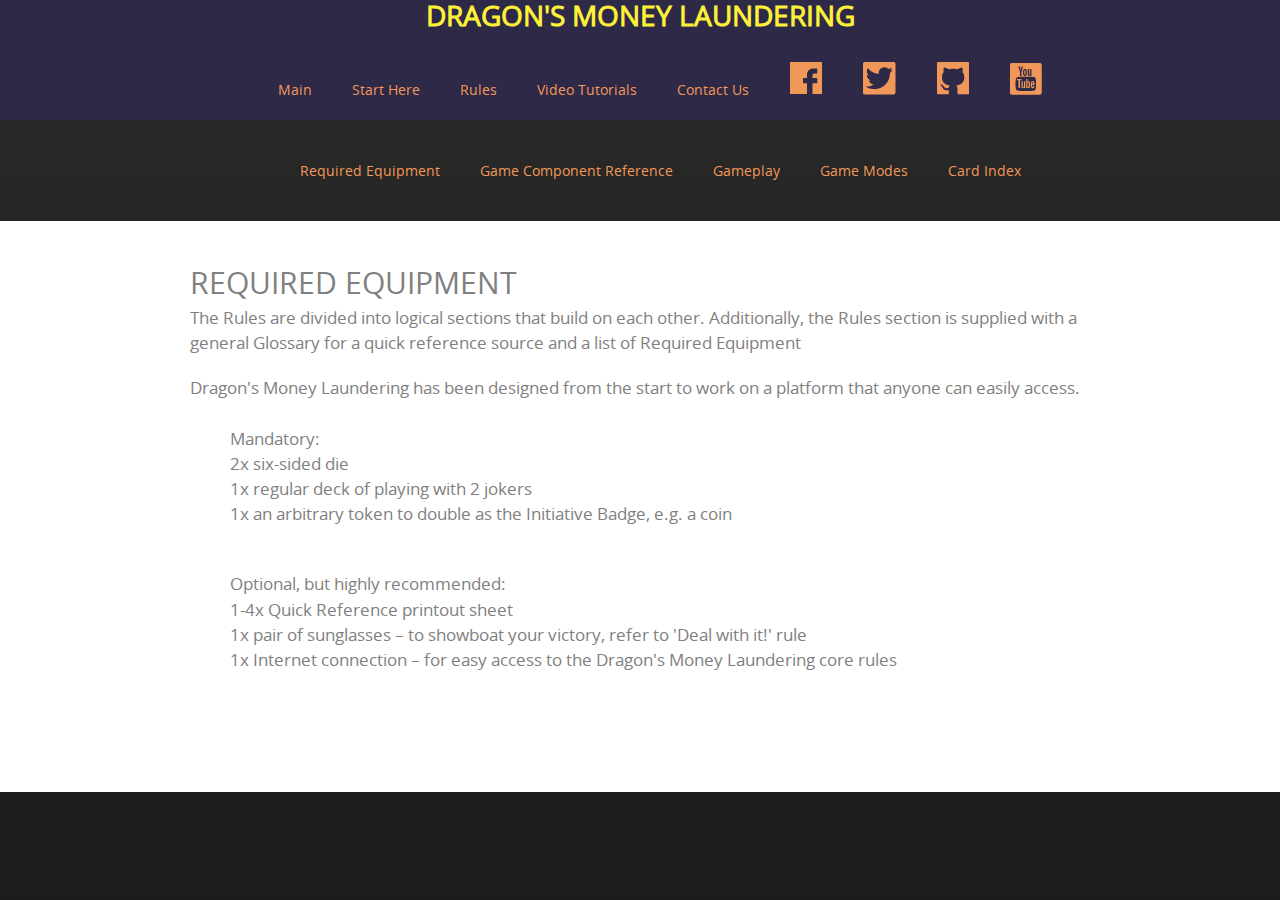
<file: rules/req_equip.html>
<!DOCTYPE HTML>
<html>
  <head>
    <meta charset="utf-8">
    <meta http-equiv="X-UA-Compatible" content="chrome=1">
    <title>DRAGON&#39;S MONEY LAUNDERING</title>
    <link rel="stylesheet" href="../stylesheets/styles.css">
    <link rel="stylesheet" href="../stylesheets/github-dark.css">
	<link rel="stylesheet" href="../stylesheets/DML.css">
    <script src="https://ajax.googleapis.com/ajax/libs/jquery/1.7.1/jquery.min.js"></script>
    <script src="../javascripts/respond.js"></script>
    <!--[if lt IE 9]>
      <script src="//html5shiv.googlecode.com/svn/trunk/html5.js"></script>
    <![endif]-->
    <!--[if lt IE 8]>
    <link rel="stylesheet" href="stylesheets/ie.css">
    <![endif]-->
    <meta name="viewport" content="width=device-width, initial-scale=1, user-scalable=no">

	<TITLE>DML</TITLE>
	<STYLE>
		
	</STYLE>
</HEAD>
 <body>
 	<div class="main_top_div">
		<h1>dragon's money laundering</h1>
		
		
		<div class="nav_bar_holder">
		<ul>
			<li><div class="nav_button"><a href="../index.html">Main</a></div>
			<li><div class="nav_button"><a href="../start_here.html">Start Here</a></div>
			<li><div class="nav_button"><a href="../rules_main.html">Rules</a></div>
			<li><div class="nav_button"><a href="../vid_tuts.html">Video Tutorials</a></div>
			<li><div class="nav_button"><a href="../contact.html">Contact Us</a></div>
			<li><div class="nav_button"><a class="fb_icon" href="https://www.facebook.com/DML101?fref=ts"><img src="../images/fb_orange.png" alt="Facebook"></a></div>
			<li><div class="nav_button"><a class="tw_icon" href="https://twitter.com/DMLtoday"><img src="../images/tw_orange.png" alt="Twitter"></a></div>
			<li><div class="nav_button"><a class="gh_icon" href="https://github.com/Irkka/dml"><img src="../images/gh_orange.png" alt="Github"></a></div>
			<li><div class="nav_button"><a class="yt_icon" href="https://www.youtube.com/channel/UCEUh428Oq_bPFrAQyXNZYIw"><img src="../images/yt_orange.png" alt="Youtube"></a></div>
		</ul>
		</div>
	</div>
		<div class="nav_bar_holder">
		<ul>
			<li><div class="nav_button"><a href="req_equip.html">Required Equipment</a></div>
			<li><div class="nav_button"><a href="game_component_reference.html">Game Component Reference</a></div>
			<li><div class="nav_button"><a href="gameplay.html">Gameplay</a></div>
			<li><div class="nav_button"><a href="game_modes.html">Game Modes</a></div>
			<li><div class="nav_button"><a href="card_index.html">Card Index</a></div>
			
		</ul>
		</div>
	</div>
	<div class="middle_container_div">
		<div class="main_p_text">	
			<h3>Required Equipment</h3>
			<p>
			The Rules are divided into logical sections that build on each other. Additionally, the Rules section is supplied with a general Glossary for a quick reference source and a list of Required Equipment
				<div>
					<div>
					Dragon's Money Laundering has been designed from the start to work on a platform that anyone can easily access. <br><br>

					<ul>Mandatory:
						<li>2x six-sided die
						<li>1x regular deck of playing with 2 jokers
						<li>1x an arbitrary token to double as the Initiative Badge, e.g. a coin
					</ul>
					<br>
					<ul>Optional, but highly recommended:
						<li>1-4x Quick Reference printout sheet
						<li>1x pair of sunglasses – to showboat your victory, refer to 'Deal with it!' rule
						<li>1x Internet connection – for easy access to the Dragon's Money Laundering core rules
					</ul>
					</div>
				</div>
			</p>
			<p>
			</p>
		</div>
	</div>	
	
  </body>
</html>
</file>
<file: stylesheets/styles.css>
@font-face {
  font-family: 'OpenSansLight';
  src: url("../fonts/OpenSans-Light-webfont.eot");
  src: url("../fonts/OpenSans-Light-webfont.eot?#iefix") format("embedded-opentype"), url("../fonts/OpenSans-Light-webfont.woff") format("woff"), url("../fonts/OpenSans-Light-webfont.ttf") format("truetype"), url("../fonts/OpenSans-Light-webfont.svg#OpenSansLight") format("svg");
  font-weight: normal;
  font-style: normal;
}

@font-face {
  font-family: 'OpenSansLightItalic';
  src: url("../fonts/OpenSans-LightItalic-webfont.eot");
  src: url("../fonts/OpenSans-LightItalic-webfont.eot?#iefix") format("embedded-opentype"), url("../fonts/OpenSans-LightItalic-webfont.woff") format("woff"), url("../fonts/OpenSans-LightItalic-webfont.ttf") format("truetype"), url("../fonts/OpenSans-LightItalic-webfont.svg#OpenSansLightItalic") format("svg");
  font-weight: normal;
  font-style: normal;
}

@font-face {
  font-family: 'OpenSansRegular';
  src: url("../fonts/OpenSans-Regular-webfont.eot");
  src: url("../fonts/OpenSans-Regular-webfont.eot?#iefix") format("embedded-opentype"), url("../fonts/OpenSans-Regular-webfont.woff") format("woff"), url("../fonts/OpenSans-Regular-webfont.ttf") format("truetype"), url("../fonts/OpenSans-Regular-webfont.svg#OpenSansRegular") format("svg");
  font-weight: normal;
  font-style: normal;
  -webkit-font-smoothing: antialiased;
}

@font-face {
  font-family: 'OpenSansItalic';
  src: url("../fonts/OpenSans-Italic-webfont.eot");
  src: url("../fonts/OpenSans-Italic-webfont.eot?#iefix") format("embedded-opentype"), url("../fonts/OpenSans-Italic-webfont.woff") format("woff"), url("../fonts/OpenSans-Italic-webfont.ttf") format("truetype"), url("../fonts/OpenSans-Italic-webfont.svg#OpenSansItalic") format("svg");
  font-weight: normal;
  font-style: normal;
  -webkit-font-smoothing: antialiased;
}

@font-face {
  font-family: 'OpenSansSemibold';
  src: url("../fonts/OpenSans-Semibold-webfont.eot");
  src: url("../fonts/OpenSans-Semibold-webfont.eot?#iefix") format("embedded-opentype"), url("../fonts/OpenSans-Semibold-webfont.woff") format("woff"), url("../fonts/OpenSans-Semibold-webfont.ttf") format("truetype"), url("../fonts/OpenSans-Semibold-webfont.svg#OpenSansSemibold") format("svg");
  font-weight: normal;
  font-style: normal;
  -webkit-font-smoothing: antialiased;
}

@font-face {
  font-family: 'OpenSansSemiboldItalic';
  src: url("../fonts/OpenSans-SemiboldItalic-webfont.eot");
  src: url("../fonts/OpenSans-SemiboldItalic-webfont.eot?#iefix") format("embedded-opentype"), url("../fonts/OpenSans-SemiboldItalic-webfont.woff") format("woff"), url("../fonts/OpenSans-SemiboldItalic-webfont.ttf") format("truetype"), url("../fonts/OpenSans-SemiboldItalic-webfont.svg#OpenSansSemiboldItalic") format("svg");
  font-weight: normal;
  font-style: normal;
  -webkit-font-smoothing: antialiased;
}

@font-face {
  font-family: 'OpenSansBold';
  src: url("../fonts/OpenSans-Bold-webfont.eot");
  src: url("../fonts/OpenSans-Bold-webfont.eot?#iefix") format("embedded-opentype"), url("../fonts/OpenSans-Bold-webfont.woff") format("woff"), url("../fonts/OpenSans-Bold-webfont.ttf") format("truetype"), url("../fonts/OpenSans-Bold-webfont.svg#OpenSansBold") format("svg");
  font-weight: normal;
  font-style: normal;
  -webkit-font-smoothing: antialiased;
}

@font-face {
  font-family: 'OpenSansBoldItalic';
  src: url("../fonts/OpenSans-BoldItalic-webfont.eot");
  src: url("../fonts/OpenSans-BoldItalic-webfont.eot?#iefix") format("embedded-opentype"), url("../fonts/OpenSans-BoldItalic-webfont.woff") format("woff"), url("../fonts/OpenSans-BoldItalic-webfont.ttf") format("truetype"), url("../fonts/OpenSans-BoldItalic-webfont.svg#OpenSansBoldItalic") format("svg");
  font-weight: normal;
  font-style: normal;
  -webkit-font-smoothing: antialiased;
}

/* normalize.css 2012-02-07T12:37 UTC - https://github.com/necolas/normalize.css */
/* =============================================================================
   HTML5 display definitions
   ========================================================================== */
/*
 * Corrects block display not defined in IE6/7/8/9 & FF3
 */
article,
aside,
details,
figcaption,
figure,
footer,
header,
hgroup,
nav,
section,
summary {
  display: block;
}

/*
 * Corrects inline-block display not defined in IE6/7/8/9 & FF3
 */
audio,
canvas,
video {
  display: inline-block;
  *display: inline;
  *zoom: 1;
}

/*
 * Prevents modern browsers from displaying 'audio' without controls
 */
audio:not([controls]) {
  display: none;
}

/*
 * Addresses styling for 'hidden' attribute not present in IE7/8/9, FF3, S4
 * Known issue: no IE6 support
 */
[hidden] {
  display: none;
}

/* =============================================================================
   Base
   ========================================================================== */
/*
 * 1. Corrects text resizing oddly in IE6/7 when body font-size is set using em units
 *    http://clagnut.com/blog/348/#c790
 * 2. Prevents iOS text size adjust after orientation change, without disabling user zoom
 *    www.456bereastreet.com/archive/201012/controlling_text_size_in_safari_for_ios_without_disabling_user_zoom/
 */
html {
  font-size: 100%;
  /* 1 */
  -webkit-text-size-adjust: 100%;
  /* 2 */
  -ms-text-size-adjust: 100%;
  /* 2 */
}

/*
 * Addresses font-family inconsistency between 'textarea' and other form elements.
 */
html,
button,
input,
select,
textarea {
  font-family: sans-serif;
}

/*
 * Addresses margins handled incorrectly in IE6/7
 */
body {
  margin: 0;
}

/* =============================================================================
   Links
   ========================================================================== */
/*
 * Addresses outline displayed oddly in Chrome
 */
a:focus {
  outline: thin dotted;
}

/*
 * Improves readability when focused and also mouse hovered in all browsers
 * people.opera.com/patrickl/experiments/keyboard/test
 */
a:hover,
a:active {
  outline: 0;
}

/* =============================================================================
   Typography
   ========================================================================== */
/*
 * Addresses font sizes and margins set differently in IE6/7
 * Addresses font sizes within 'section' and 'article' in FF4+, Chrome, S5
 */
h1 {
  font-size: 2em;
  margin: 0.67em 0;
}

h2 {
  font-size: 1.5em;
  margin: 0.83em 0;
}

h3 {
  font-size: 1.17em;
  margin: 1em 0;
}

h4 {
  font-size: 1em;
  margin: 1.33em 0;
}

h5 {
  font-size: 0.83em;
  margin: 1.67em 0;
}

h6 {
  font-size: 0.75em;
  margin: 2.33em 0;
}

/*
 * Addresses styling not present in IE7/8/9, S5, Chrome
 */
abbr[title] {
  border-bottom: 1px dotted;
}

/*
 * Addresses style set to 'bolder' in FF3+, S4/5, Chrome
*/
b,
strong {
  font-weight: bold;
}

blockquote {
  margin: 1em 40px;
}

/*
 * Addresses styling not present in S5, Chrome
 */
dfn {
  font-style: italic;
}

/*
 * Addresses styling not present in IE6/7/8/9
 */
mark {
  background: #ff0;
  color: #000;
}

/*
 * Addresses margins set differently in IE6/7
 */
p,
pre {
  margin: 1em 0;
}

/*
 * Corrects font family set oddly in IE6, S4/5, Chrome
 * en.wikipedia.org/wiki/User:Davidgothberg/Test59
 */
pre,
code,
kbd,
samp {
  font-family: monospace, serif;
  _font-family: 'courier new', monospace;
  font-size: 1em;
}

/*
 * 1. Addresses CSS quotes not supported in IE6/7
 * 2. Addresses quote property not supported in S4
 */
/* 1 */
q {
  quotes: none;
}

/* 2 */
q:before,
q:after {
  content: '';
  content: none;
}

small {
  font-size: 75%;
}

/*
 * Prevents sub and sup affecting line-height in all browsers
 * gist.github.com/413930
 */
sub,
sup {
  font-size: 75%;
  line-height: 0;
  position: relative;
  vertical-align: baseline;
}

sup {
  top: -0.5em;
}

sub {
  bottom: -0.25em;
}

/* =============================================================================
   Lists
   ========================================================================== */
/*
 * Addresses margins set differently in IE6/7
 */
dl,
menu,
ol,
ul {
  margin: 1em 0;
}

dd {
  margin: 0 0 0 40px;
}

/*
 * Addresses paddings set differently in IE6/7
 */
menu,
ol,
ul {
  padding: 0 0 0 40px;
}

/*
 * Corrects list images handled incorrectly in IE7
 */
nav ul,
nav ol {
  list-style: none;
  list-style-image: none;
}

/* =============================================================================
   Embedded content
   ========================================================================== */
/*
 * 1. Removes border when inside 'a' element in IE6/7/8/9, FF3
 * 2. Improves image quality when scaled in IE7
 *    code.flickr.com/blog/2008/11/12/on-ui-quality-the-little-things-client-side-image-resizing/
 */
img {
  border: 0;
  /* 1 */
  -ms-interpolation-mode: bicubic;
  /* 2 */
}

/*
 * Corrects overflow displayed oddly in IE9
 */
svg:not(:root) {
  overflow: hidden;
}

/* =============================================================================
   Figures
   ========================================================================== */
/*
 * Addresses margin not present in IE6/7/8/9, S5, O11
 */
figure {
  margin: 0;
}

/* =============================================================================
   Forms
   ========================================================================== */
/*
 * Corrects margin displayed oddly in IE6/7
 */
form {
  margin: 0;
}

/*
 * Define consistent border, margin, and padding
 */
fieldset {
  border: 1px solid #c0c0c0;
  margin: 0 2px;
  padding: 0.35em 0.625em 0.75em;
}

/*
 * 1. Corrects color not being inherited in IE6/7/8/9
 * 2. Corrects text not wrapping in FF3 
 * 3. Corrects alignment displayed oddly in IE6/7
 */
legend {
  border: 0;
  /* 1 */
  padding: 0;
  white-space: normal;
  /* 2 */
  *margin-left: -7px;
  /* 3 */
}

/*
 * 1. Corrects font size not being inherited in all browsers
 * 2. Addresses margins set differently in IE6/7, FF3+, S5, Chrome
 * 3. Improves appearance and consistency in all browsers
 */
button,
input,
select,
textarea {
  font-size: 100%;
  /* 1 */
  margin: 0;
  /* 2 */
  vertical-align: baseline;
  /* 3 */
  *vertical-align: middle;
  /* 3 */
}

/*
 * Addresses FF3/4 setting line-height on 'input' using !important in the UA stylesheet
 */
button,
input {
  line-height: normal;
  /* 1 */
}

/*
 * 1. Improves usability and consistency of cursor style between image-type 'input' and others
 * 2. Corrects inability to style clickable 'input' types in iOS
 * 3. Removes inner spacing in IE7 without affecting normal text inputs
 *    Known issue: inner spacing remains in IE6
 */
button,
input[type="button"],
input[type="reset"],
input[type="submit"] {
  cursor: pointer;
  /* 1 */
  -webkit-appearance: button;
  /* 2 */
  *overflow: visible;
  /* 3 */
}

/*
 * Re-set default cursor for disabled elements
 */
button[disabled],
input[disabled] {
  cursor: default;
}

/*
 * 1. Addresses box sizing set to content-box in IE8/9
 * 2. Removes excess padding in IE8/9
 * 3. Removes excess padding in IE7
      Known issue: excess padding remains in IE6
 */
input[type="checkbox"],
input[type="radio"] {
  box-sizing: border-box;
  /* 1 */
  padding: 0;
  /* 2 */
  *height: 13px;
  /* 3 */
  *width: 13px;
  /* 3 */
}

/*
 * 1. Addresses appearance set to searchfield in S5, Chrome
 * 2. Addresses box-sizing set to border-box in S5, Chrome (include -moz to future-proof)
 */
input[type="search"] {
  -webkit-appearance: textfield;
  /* 1 */
  -moz-box-sizing: content-box;
  -webkit-box-sizing: content-box;
  /* 2 */
  box-sizing: content-box;
}

/*
 * Removes inner padding and search cancel button in S5, Chrome on OS X
 */
input[type="search"]::-webkit-search-decoration,
input[type="search"]::-webkit-search-cancel-button {
  -webkit-appearance: none;
}

/*
 * Removes inner padding and border in FF3+
 * www.sitepen.com/blog/2008/05/14/the-devils-in-the-details-fixing-dojos-toolbar-buttons/
 */
button::-moz-focus-inner,
input::-moz-focus-inner {
  border: 0;
  padding: 0;
}

/*
 * 1. Removes default vertical scrollbar in IE6/7/8/9
 * 2. Improves readability and alignment in all browsers
 */
textarea {
  overflow: auto;
  /* 1 */
  vertical-align: top;
  /* 2 */
}

/* =============================================================================
   Tables
   ========================================================================== */
/*
 * Remove most spacing between table cells
 */
table {
  border-collapse: collapse;
  border-spacing: 0;
}

body {
  padding: 0px 0 20px 0px;
  margin: 0px;
  font: 14px/1.5 "OpenSansRegular", "Helvetica Neue", Helvetica, Arial, sans-serif;
  color: #f0e7d5;
  font-weight: normal;
  background: #252525;
  background-attachment: fixed !important;
  background: -webkit-gradient(linear, 50% 0%, 50% 100%, color-stop(0%, #2a2a29), color-stop(100%, #1c1c1c));
  background: -webkit-linear-gradient(#2a2a29, #1c1c1c);
  background: -moz-linear-gradient(#2a2a29, #1c1c1c);
  background: -o-linear-gradient(#2a2a29, #1c1c1c);
  background: -ms-linear-gradient(#2a2a29, #1c1c1c);
  background: linear-gradient(#2a2a29, #1c1c1c);
}

h1, h2, h3, h4, h5, h6 {
  color: #e8e8e8;
  margin: 0 0 10px;
  font-family: 'OpenSansRegular', "Helvetica Neue", Helvetica, Arial, sans-serif;
  font-weight: normal;
}

p, ul, ol, table, pre, dl {
  margin: 0 0 20px;
}

h1, h2, h3 {
  line-height: 1.1;
}

h1 {
  font-size: 28px;
}

h2 {
  font-size: 24px;
}

h4, h5, h6 {
  color: #e8e8e8;
}

h3 {
  font-size: 18px;
  line-height: 24px;
  font-family: 'OpenSansRegular', "Helvetica Neue", Helvetica, Arial, sans-serif !important;
  font-weight: normal;
  color: #b6b6b6;
}

a {
  color: #ffcc00;
  font-weight: 400;
  text-decoration: none;
}
a:hover {
  color: #ffeb9b;
}

a small {
  font-size: 11px;
  color: #666;
  margin-top: -0.6em;
  display: block;
}

ul {
  list-style-image: url("../images/bullet.png");
}

strong {
  font-family: 'OpenSansBold', "Helvetica Neue", Helvetica, Arial, sans-serif !important;
  font-weight: normal;
}

.wrapper {
  max-width: 650px;
  margin: 0 auto;
  position: relative;
  padding: 0 20px;
}

section img {
  max-width: 100%;
}

blockquote {
  border-left: 3px solid #ffcc00;
  margin: 0;
  padding: 0 0 0 20px;
  font-style: italic;
}

code {
  font-family: "Lucida Sans", Monaco, Bitstream Vera Sans Mono, Lucida Console, Terminal;
  color: #efefef;
  font-size: 13px;
  margin: 0 4px;
  padding: 4px 6px;
  -moz-border-radius: 2px;
  -webkit-border-radius: 2px;
  -o-border-radius: 2px;
  -ms-border-radius: 2px;
  -khtml-border-radius: 2px;
  border-radius: 2px;
}

pre {
  padding: 8px 15px;
  background: #191919;
  -moz-border-radius: 2px;
  -webkit-border-radius: 2px;
  -o-border-radius: 2px;
  -ms-border-radius: 2px;
  -khtml-border-radius: 2px;
  border-radius: 2px;
  border: 1px solid #121212;
  -moz-box-shadow: inset 0 1px 3px rgba(0, 0, 0, 0.3);
  -webkit-box-shadow: inset 0 1px 3px rgba(0, 0, 0, 0.3);
  -o-box-shadow: inset 0 1px 3px rgba(0, 0, 0, 0.3);
  box-shadow: inset 0 1px 3px rgba(0, 0, 0, 0.3);
  overflow: auto;
  overflow-y: hidden;
}
pre code {
  color: #efefef;
  text-shadow: 0px 1px 0px #000;
  margin: 0;
  padding: 0;
}

table {
  width: 100%;
  border-collapse: collapse;
}

th {
  text-align: left;
  padding: 5px 10px;
  border-bottom: 1px solid #434343;
  color: #b6b6b6;
  font-family: 'OpenSansSemibold', "Helvetica Neue", Helvetica, Arial, sans-serif !important;
  font-weight: normal;
}

td {
  text-align: left;
  padding: 5px 10px;
  border-bottom: 1px solid #434343;
}

hr {
  border: 0;
  outline: none;
  height: 3px;
  background: transparent url("../images/hr.gif") center center repeat-x;
  margin: 0 0 20px;
}

dt {
  color: #F0E7D5;
  font-family: 'OpenSansSemibold', "Helvetica Neue", Helvetica, Arial, sans-serif !important;
  font-weight: normal;
}

#header {
  z-index: 100;
  left: 0;
  top: 0px;
  height: 60px;
  width: 100%;
  position: fixed;
  background: url(../images/nav-bg.gif) #353535;
  border-bottom: 4px solid #434343;
  -moz-box-shadow: 0px 1px 3px rgba(0, 0, 0, 0.25);
  -webkit-box-shadow: 0px 1px 3px rgba(0, 0, 0, 0.25);
  -o-box-shadow: 0px 1px 3px rgba(0, 0, 0, 0.25);
  box-shadow: 0px 1px 3px rgba(0, 0, 0, 0.25);
}
#header nav {
  max-width: 650px;
  margin: 0 auto;
  padding: 0 10px;
  background: blue;
  margin: 6px auto;
}
#header nav li {
  font-family: 'OpenSansLight', "Helvetica Neue", Helvetica, Arial, sans-serif;
  font-weight: normal;
  list-style: none;
  display: inline;
  color: white;
  line-height: 50px;
  text-shadow: 0px 1px 0px rgba(0, 0, 0, 0.2);
  font-size: 14px;
}
#header nav li a {
  color: white;
  border: 1px solid #5d910b;
  background: -webkit-gradient(linear, 50% 0%, 50% 100%, color-stop(0%, #93bd20), color-stop(100%, #659e10));
  background: -webkit-linear-gradient(#93bd20, #659e10);
  background: -moz-linear-gradient(#93bd20, #659e10);
  background: -o-linear-gradient(#93bd20, #659e10);
  background: -ms-linear-gradient(#93bd20, #659e10);
  background: linear-gradient(#93bd20, #659e10);
  -moz-border-radius: 2px;
  -webkit-border-radius: 2px;
  -o-border-radius: 2px;
  -ms-border-radius: 2px;
  -khtml-border-radius: 2px;
  border-radius: 2px;
  -moz-box-shadow: inset 0px 1px 0px rgba(255, 255, 255, 0.3), 0px 3px 7px rgba(0, 0, 0, 0.7);
  -webkit-box-shadow: inset 0px 1px 0px rgba(255, 255, 255, 0.3), 0px 3px 7px rgba(0, 0, 0, 0.7);
  -o-box-shadow: inset 0px 1px 0px rgba(255, 255, 255, 0.3), 0px 3px 7px rgba(0, 0, 0, 0.7);
  box-shadow: inset 0px 1px 0px rgba(255, 255, 255, 0.3), 0px 3px 7px rgba(0, 0, 0, 0.7);
  background-color: #93bd20;
  padding: 10px 12px;
  margin-top: 6px;
  line-height: 14px;
  font-size: 14px;
  display: inline-block;
  text-align: center;
}
#header nav li a:hover {
  background: -webkit-gradient(linear, 50% 0%, 50% 100%, color-stop(0%, #749619), color-stop(100%, #527f0e));
  background: -webkit-linear-gradient(#749619, #527f0e);
  background: -moz-linear-gradient(#749619, #527f0e);
  background: -o-linear-gradient(#749619, #527f0e);
  background: -ms-linear-gradient(#749619, #527f0e);
  background: linear-gradient(#749619, #527f0e);
  background-color: #659e10;
  border: 1px solid #527f0e;
  -moz-box-shadow: inset 0px 1px 1px rgba(0, 0, 0, 0.2), 0px 1px 0px rgba(0, 0, 0, 0);
  -webkit-box-shadow: inset 0px 1px 1px rgba(0, 0, 0, 0.2), 0px 1px 0px rgba(0, 0, 0, 0);
  -o-box-shadow: inset 0px 1px 1px rgba(0, 0, 0, 0.2), 0px 1px 0px rgba(0, 0, 0, 0);
  box-shadow: inset 0px 1px 1px rgba(0, 0, 0, 0.2), 0px 1px 0px rgba(0, 0, 0, 0);
}
#header nav li.fork {
  float: left;
  margin-left: 0px;
}
#header nav li.downloads {
  float: right;
  margin-left: 6px;
}
#header nav li.title {
  float: right;
  margin-right: 10px;
  font-size: 11px;
}

section {
  max-width: 650px;
  padding: 30px 0px 50px 0px;
  margin: 20px 0;
  margin-top: 70px;
}
section #title {
  border: 0;
  outline: none;
  margin: 0 0 50px 0;
  padding: 0 0 5px 0;
}
section #title h1 {
  font-family: 'OpenSansLight', "Helvetica Neue", Helvetica, Arial, sans-serif;
  font-weight: normal;
  font-size: 40px;
  text-align: center;
  line-height: 36px;
}
section #title p {
  color: #d7cfbe;
  font-family: 'OpenSansLight', "Helvetica Neue", Helvetica, Arial, sans-serif;
  font-weight: normal;
  font-size: 18px;
  text-align: center;
}
section #title .credits {
  font-size: 11px;
  font-family: 'OpenSansRegular', "Helvetica Neue", Helvetica, Arial, sans-serif;
  font-weight: normal;
  color: #696969;
  margin-top: -10px;
}
section #title .credits.left {
  float: left;
}
section #title .credits.right {
  float: right;
}

@media print, screen and (max-width: 720px) {
  #title .credits {
    display: block;
    width: 100%;
    line-height: 30px;
    text-align: center;
  }
  #title .credits .left {
    float: none;
    display: block;
  }
  #title .credits .right {
    float: none;
    display: block;
  }
}
@media print, screen and (max-width: 480px) {
  #header {
    margin-top: -20px;
  }

  section {
    margin-top: 40px;
  }

  nav {
    display: none;
  }
}
</file>
<file: stylesheets/github-dark.css>
/*
   Copyright 2014 GitHub Inc.

   Licensed under the Apache License, Version 2.0 (the "License");
   you may not use this file except in compliance with the License.
   You may obtain a copy of the License at

       http://www.apache.org/licenses/LICENSE-2.0

   Unless required by applicable law or agreed to in writing, software
   distributed under the License is distributed on an "AS IS" BASIS,
   WITHOUT WARRANTIES OR CONDITIONS OF ANY KIND, either express or implied.
   See the License for the specific language governing permissions and
   limitations under the License.

*/

.pl-c /* comment */ {
  color: #969896;
}

.pl-c1      /* constant, markup.raw, meta.diff.header, meta.module-reference, meta.property-name, support, support.constant, support.variable, variable.other.constant */,
.pl-s .pl-v /* string variable */ {
  color: #0099cd;
}

.pl-e  /* entity */,
.pl-en /* entity.name */ {
  color: #9774cb;
}

.pl-s .pl-s1 /* string source */,
.pl-smi      /* storage.modifier.import, storage.modifier.package, storage.type.java, variable.other, variable.parameter.function */ {
  color: #ddd;
}

.pl-ent /* entity.name.tag */ {
  color: #7bcc72;
}

.pl-k /* keyword, storage, storage.type */ {
  color: #cc2372;
}

.pl-pds              /* punctuation.definition.string, string.regexp.character-class */,
.pl-s                /* string */,
.pl-s .pl-pse .pl-s1 /* string punctuation.section.embedded source */,
.pl-sr               /* string.regexp */,
.pl-sr .pl-cce       /* string.regexp constant.character.escape */,
.pl-sr .pl-sra       /* string.regexp string.regexp.arbitrary-repitition */,
.pl-sr .pl-sre       /* string.regexp source.ruby.embedded */ {
  color: #3c66e2;
}

.pl-v /* variable */ {
  color: #fb8764;
}

.pl-id /* invalid.deprecated */ {
  color: #e63525;
}

.pl-ii /* invalid.illegal */ {
  background-color: #e63525;
  color: #f8f8f8;
}

.pl-sr .pl-cce /* string.regexp constant.character.escape */ {
  color: #7bcc72;
  font-weight: bold;
}

.pl-ml /* markup.list */ {
  color: #c26b2b;
}

.pl-mh        /* markup.heading */,
.pl-mh .pl-en /* markup.heading entity.name */,
.pl-ms        /* meta.separator */ {
  color: #264ec5;
  font-weight: bold;
}

.pl-mq /* markup.quote */ {
  color: #00acac;
}

.pl-mi /* markup.italic */ {
  color: #ddd;
  font-style: italic;
}

.pl-mb /* markup.bold */ {
  color: #ddd;
  font-weight: bold;
}

.pl-md /* markup.deleted, meta.diff.header.from-file */ {
  background-color: #ffecec;
  color: #bd2c00;
}

.pl-mi1 /* markup.inserted, meta.diff.header.to-file */ {
  background-color: #eaffea;
  color: #55a532;
}

.pl-mdr /* meta.diff.range */ {
  color: #9774cb;
  font-weight: bold;
}

.pl-mo /* meta.output */ {
  color: #264ec5;
}
</file>
<file: stylesheets/DML.css>
.main_logo {

}

.main_top_div {
background-color: #2e2947;
width: 100%;
padding: 0px;
border: 0px;
margin: 0px;
display: block;
text-align: center;
}

.nav_bar_holder {

width: 100%;
padding: 0px;
border: 0px;
margin: 0px;
display: block;
text-align: center;
}


.middle_container_div {
background-color: #ffffff;
padding-top: 50px;
padding-left: 20px;
padding-right: 20px;
padding-bottom: 100px;
border: 0px;
margin: 0px;
display: block;
text-align: left;
}

body {	
background-color: #ffffff;
padding: 0px;
border: 0px;
margin: 0px;
display: block;
text-align: left;
}



.main_p_text {
	max-width: 900px;
	padding: 0px;
	border: 0px;
	 margin-left:auto;
	margin-right:auto;
	display: block;
	text-align: left;
	color: gray;
	font-size: 1.2em;
}

/*
.main_p_text p {
	color: gray;
	font-size: 1.2em;
}
*/

.letter_to_billy {
	text-align: left;
	color: gray;
	font-size: 1em;
	text-indent 40px;
	font-style: italic;
}

h5 {
color: white;
text-transform: uppercase;
position: absolute;
top: 40%;
width: 100%;
z-index: 1;
}

h1 {
color: #fcf038;
text-transform: uppercase;
font-weight: bold;
}
h3 {
color: #gray;
text-transform: uppercase;
color: gray;
font-size: 1.8em;
}

h4 {
color: #gray;
text-transform: capitalize;
color: gray;
font-size: 1.2em;
font-weight: bold;
}

.container {
	position: relative;
	width: 100%;
	height: 0;
	padding-bottom: 56.25%;
}
.video {
	position: absolute;
	top: 0;
	left: 0;
	width: 100%;
	height: 100%;
}

.nav_bar_holder a:link{
	
	color: #f19759; 
	background-color:transparent; 
	text-decoration:none;
	
}

.nav_bar_holder a:visited {
	
	color: #f19759; 
	background-color:transparent; 
	text-decoration:none;
	
}

.nav_bar_holder a:hover {
	
	color: #fcf038; 
	background-color:transparent; 
	text-decoration:underline;
	
}

.nav_bar_holder a:active {
	
	color: #474747; 
	background-color:transparent; 
	text-decoration:underline;
	
}

a:link    {color: #f19759; background-color:transparent; text-decoration:none}
a:visited {color: #f19759; background-color:transparent; text-decoration:none}
a:hover   {color: #474747; background-color:transparent; text-decoration:underline}
a:active  {color: #474747; background-color:transparent; text-decoration:underline}

.nav_bar_holder li{
	text-align: left;
	display: inline-block;
	padding: 10px;
	border: 0px;
	margin: 10px;	
	text-indent: 0px;
}

/* make sure lists have no markers unless specified by class */
ul {
    list-style-type: none;
	list-style: none;
	list-image: none;
}

.rules_index_menu ul li {
	text-align: left;
}

.rules_index_menu div{
	padding: 0px;
	border: 0px;
	margin: 0px;	
	text-indent: 0px;
	text-align: left;
}

/* rules menu index expander. uses dml_js.js */ 
/*  SET TO HIDDEN ON DOM in dml_js.js   */
.glossary, .zones, .event_deck, .active_event, .dragons_nest, .dragons_hoard, .marketplace, .court, .treasury, .exile, .turn, .round, .init_badge, .player, .active_player, .passive_player, .dealer, .cpp, .cpq, .merch_king, .vic_points, .resource, .resource_type, .character_card, .emblem, .static_bonus, .acq_attempt, .stock, .guild_house, .court_card, .primary_buying_resource, .wheel_of_profit, .secondary_buying_resource, .seize_attempt, .cup, .global_event, .required_equipment, .rogue_jester, .supreme_conf, .tithe_embez, .grand_inquisitor,.pampered_heiress, .arch_duchess, .dragon_empress, .harlot_queen, .slave_king, .spice_king , .iron_king, .wood_king, .foreign_merchant, .thief, .video_tutorials, .dice_roll, .victory_condition, .global_event, .qs_round, .qs_turn, .qrg_download, .important {
	 width: 90%;	 
	 height: auto;
	 margin: 0px;
	 margin-top: 1em;
	 margin-bottom: 1em;
	 max-width: 600px;
	padding: 0px;
	border: 0px;
	margin-left:auto;
	margin-right:auto;
	display: none;
	text-align: left;
	color: gray;
	padding-left: 10px;
	padding-right: 10px;
	}

.hidden_div /* holds any div hidden until clicked, that is not part of the menu systems */	
	{
	 width: 100%;	 
	 height: auto;
	 margin: 0px;
	 margin-top: 1em;
	 margin-bottom: 1em;
	 max-width: 600px;
	padding: 0px;
	border: 0px;
	margin-left:auto;
	margin-right:auto;
	display: block;
	text-align: left;
	color: gray;
	}
</file>
<file: stylesheets/ie.css>
nav {
  display: none;
}
</file>
